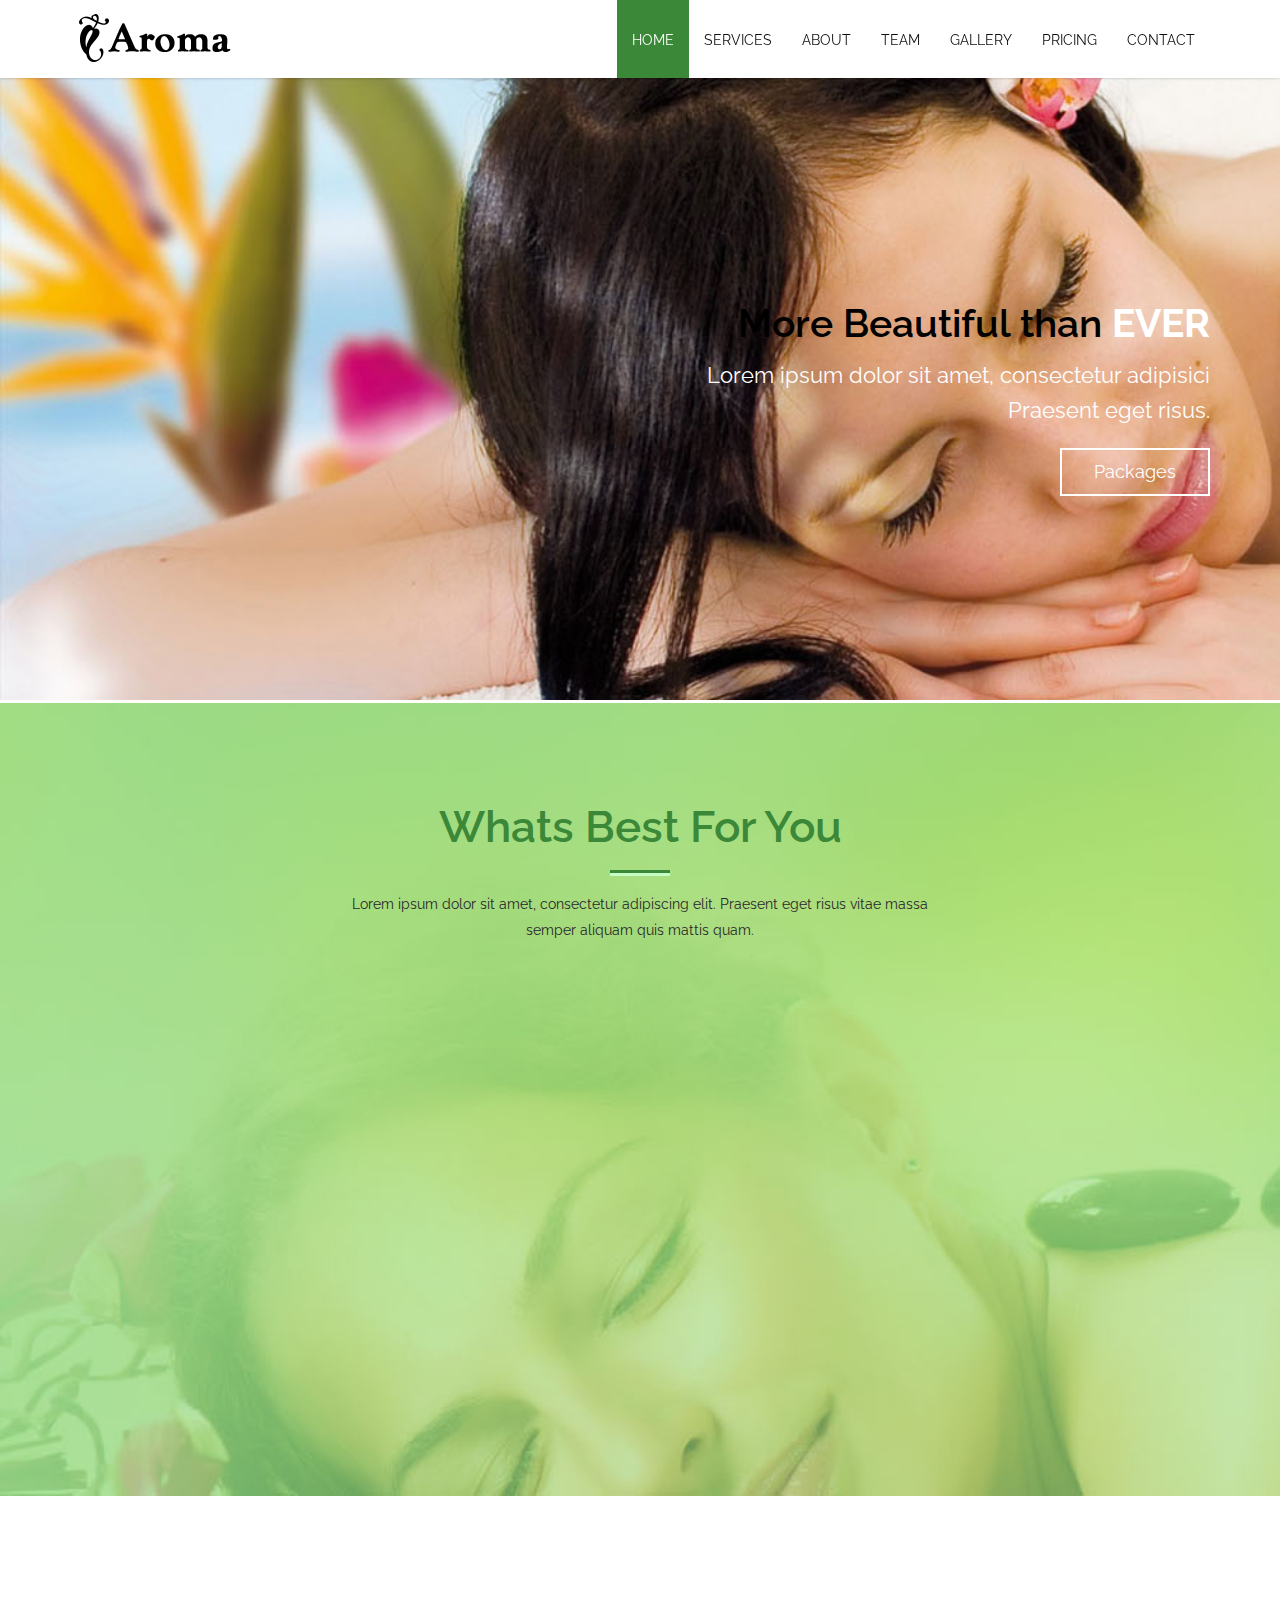
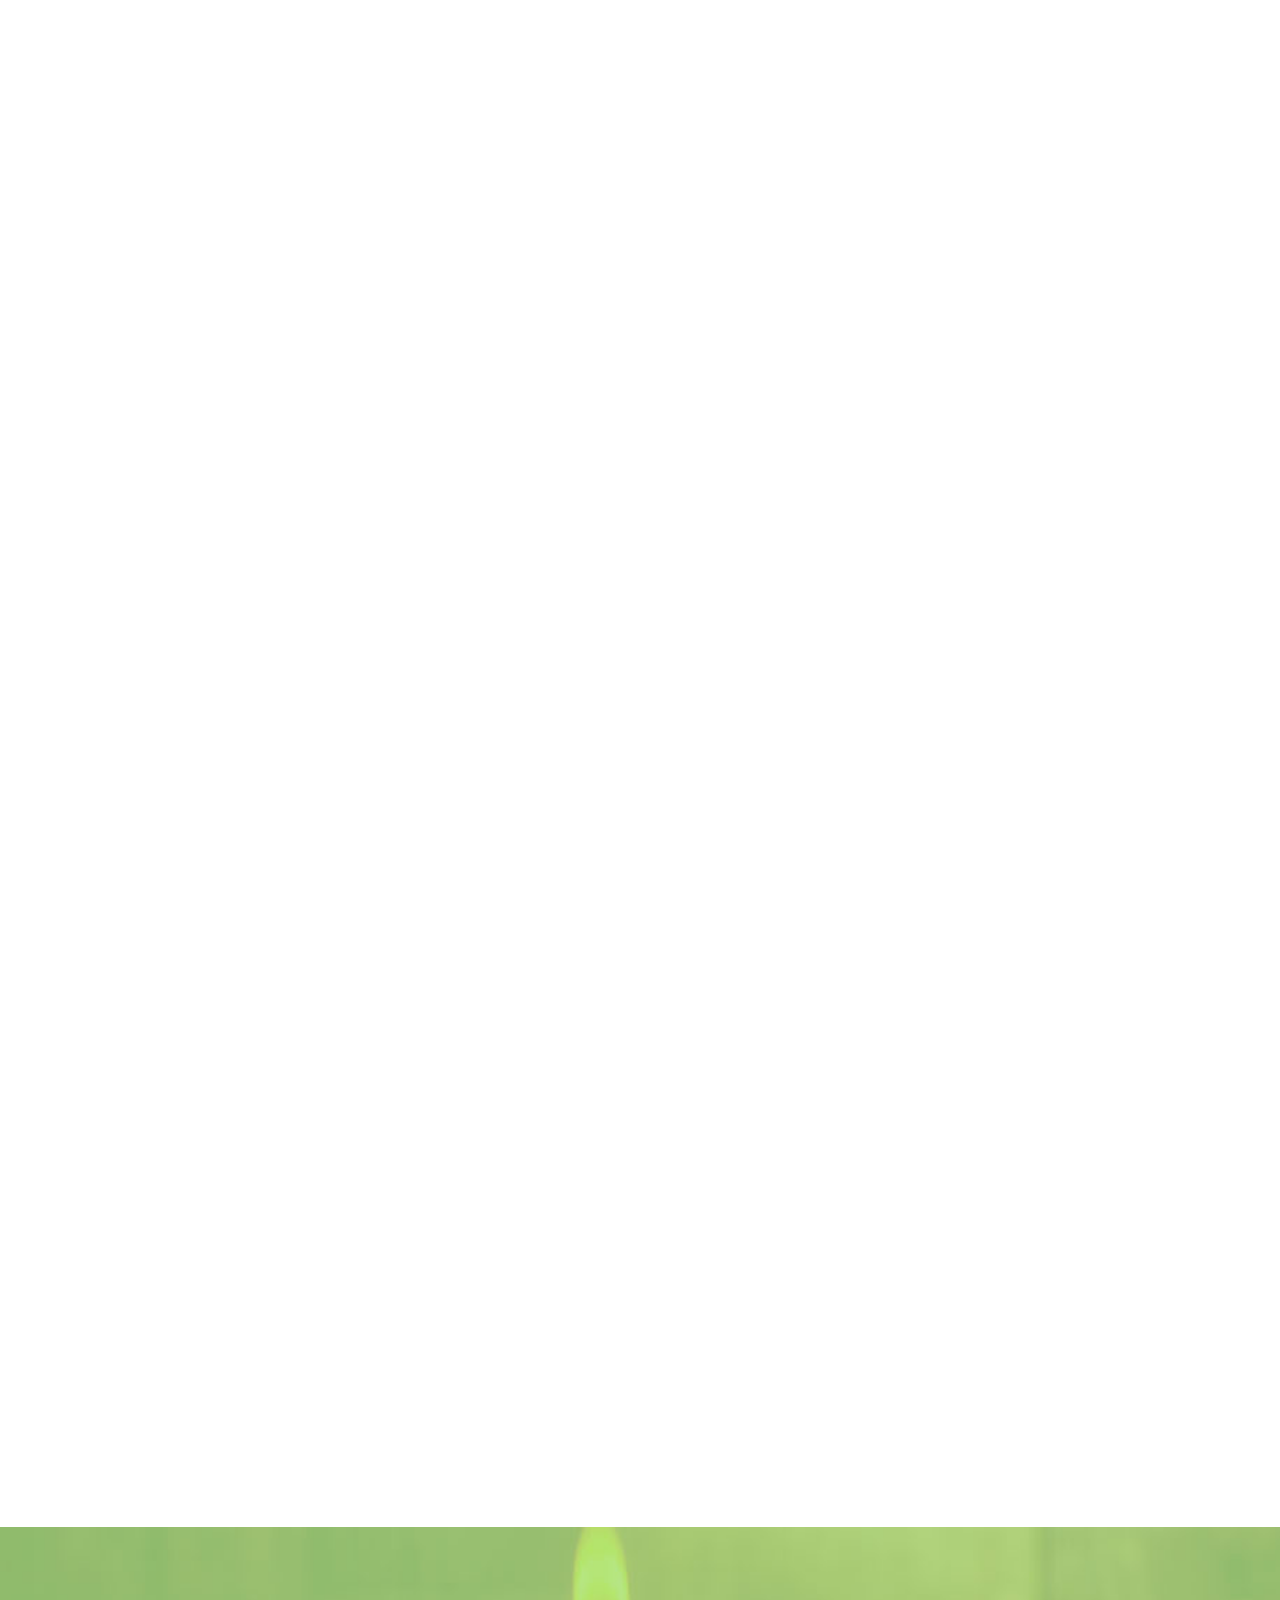
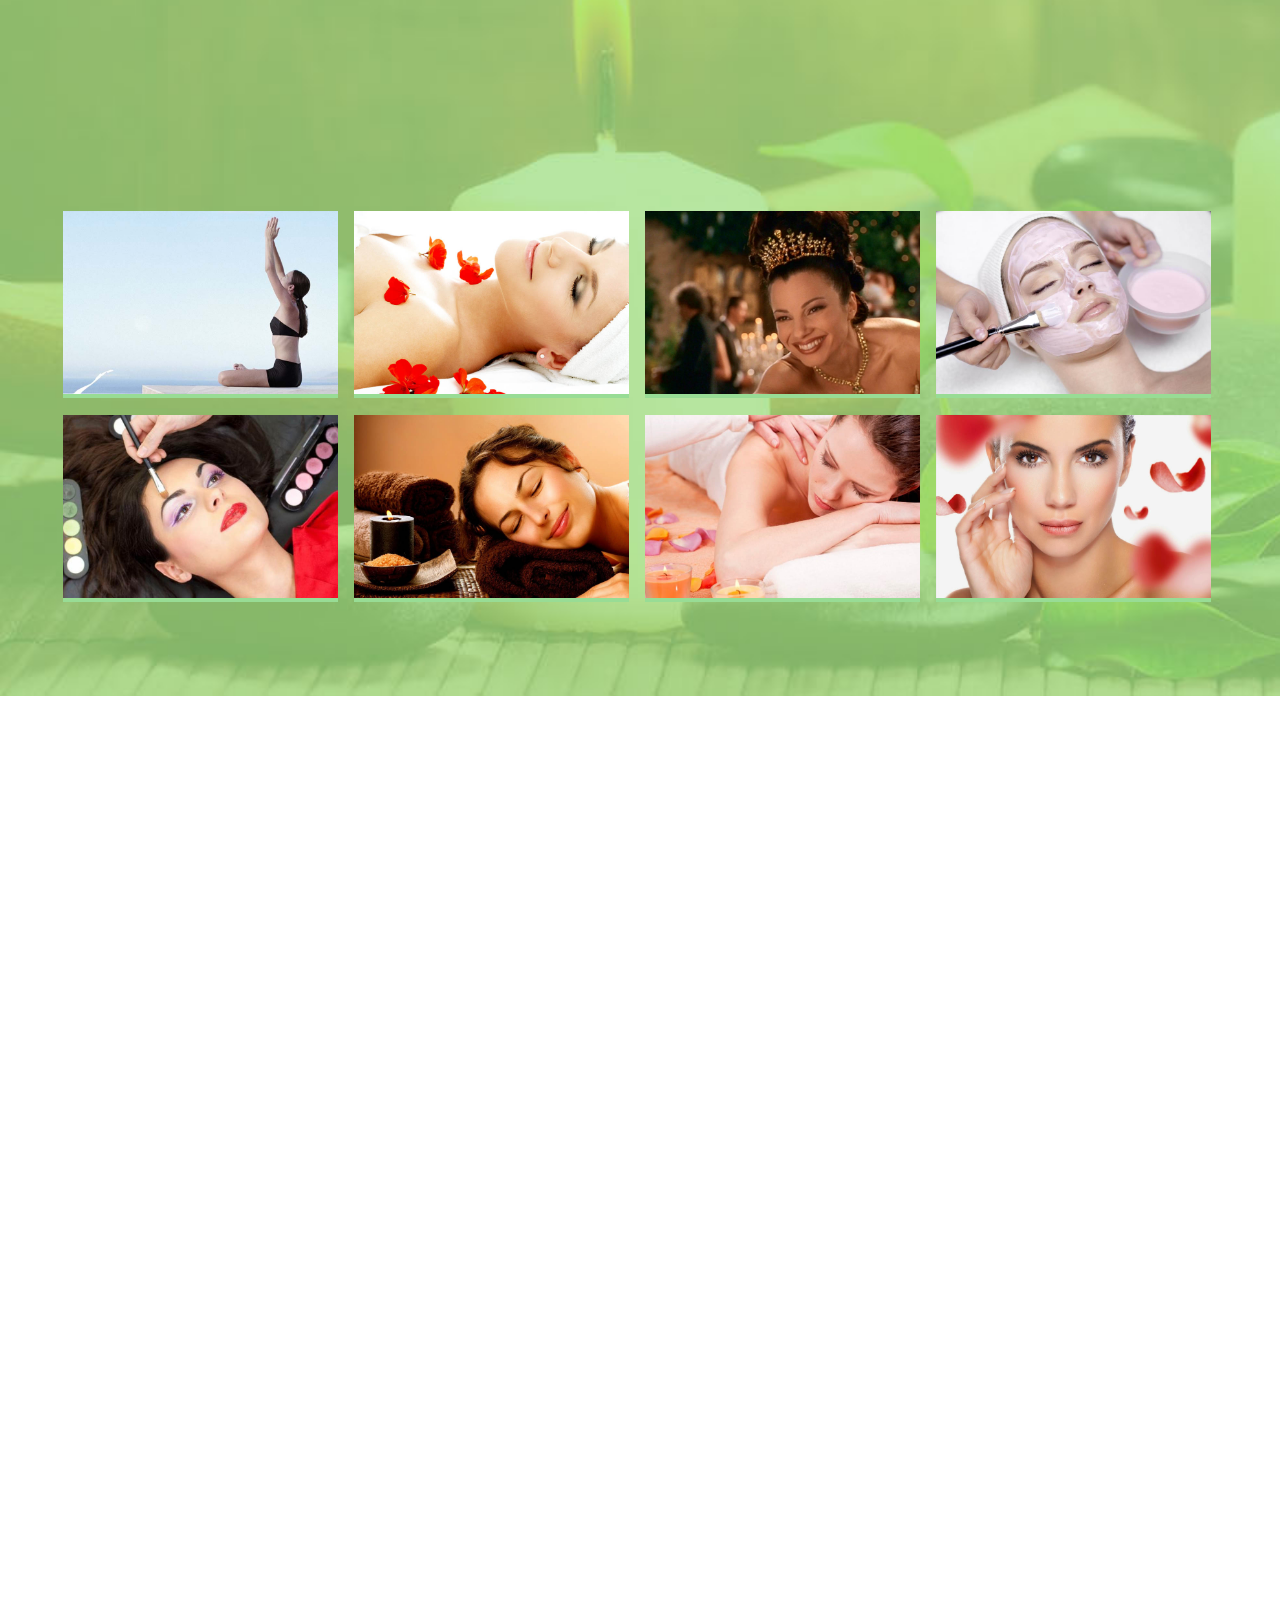
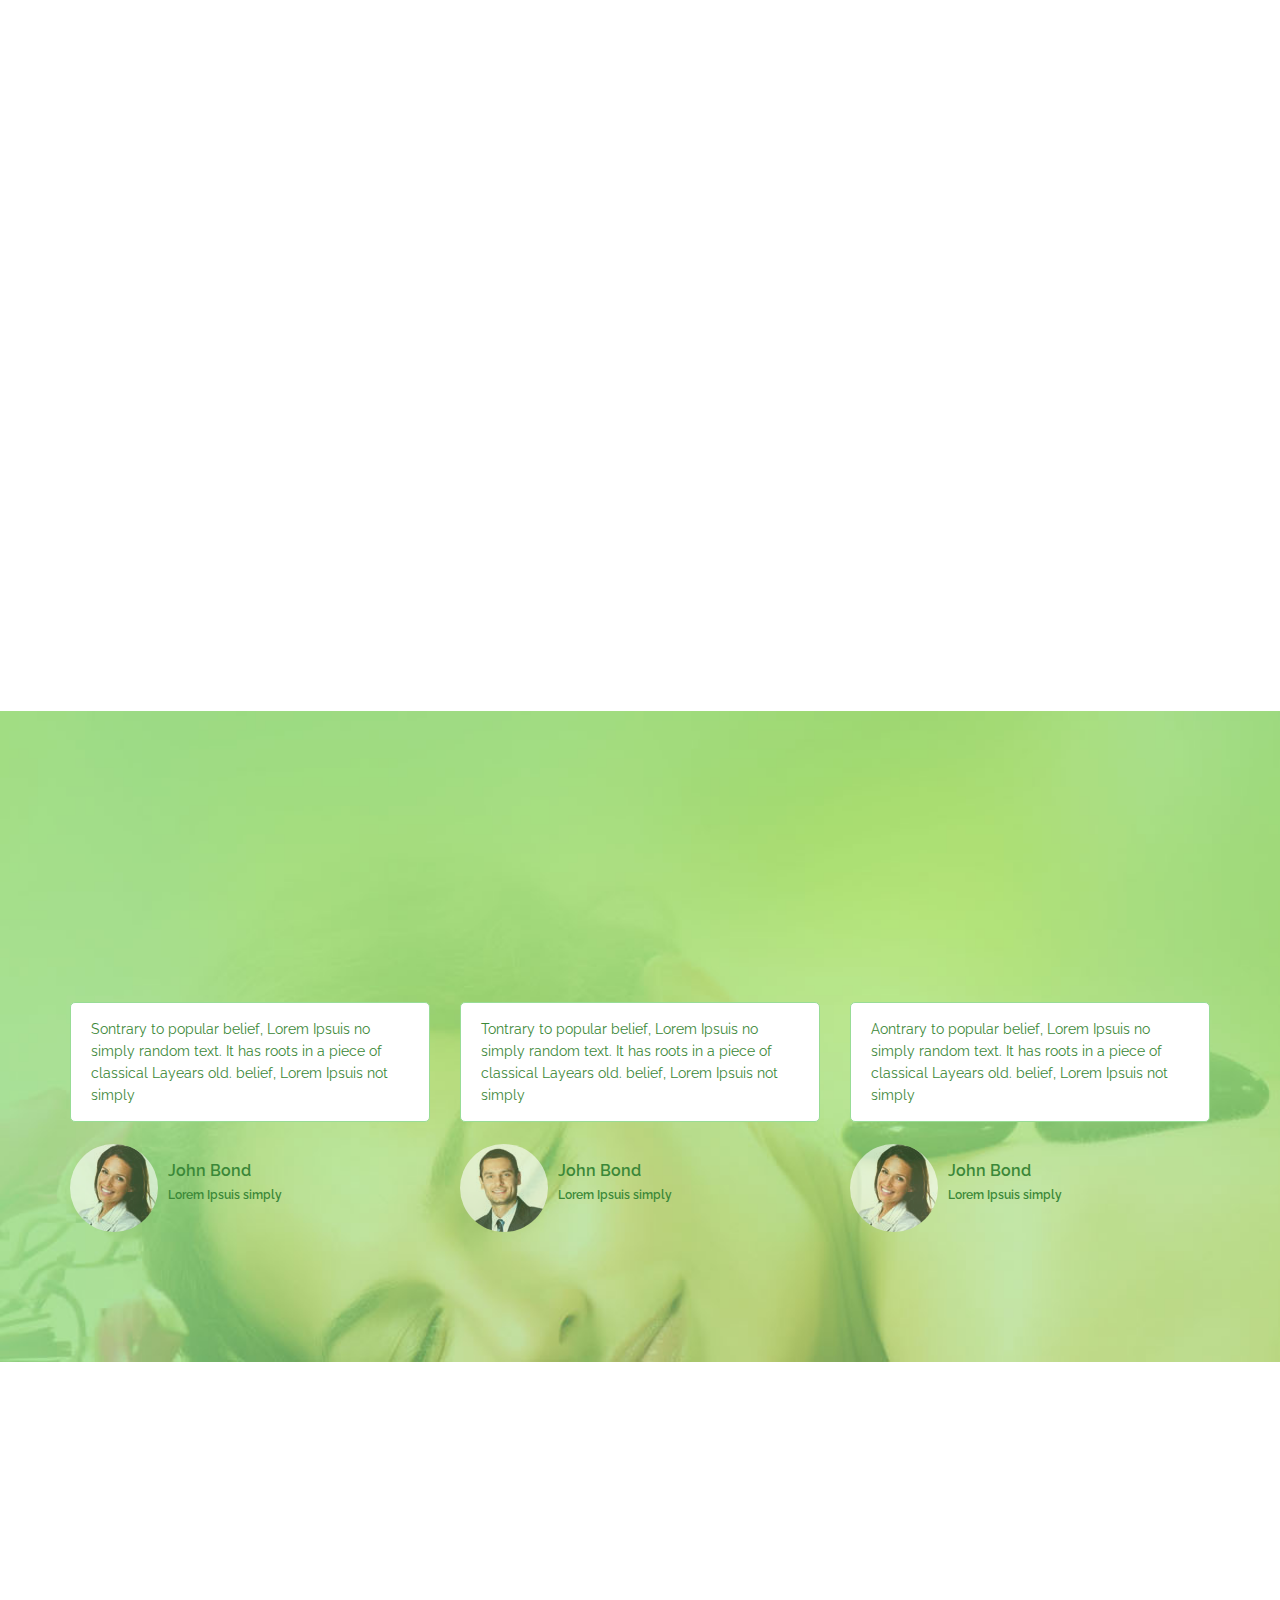
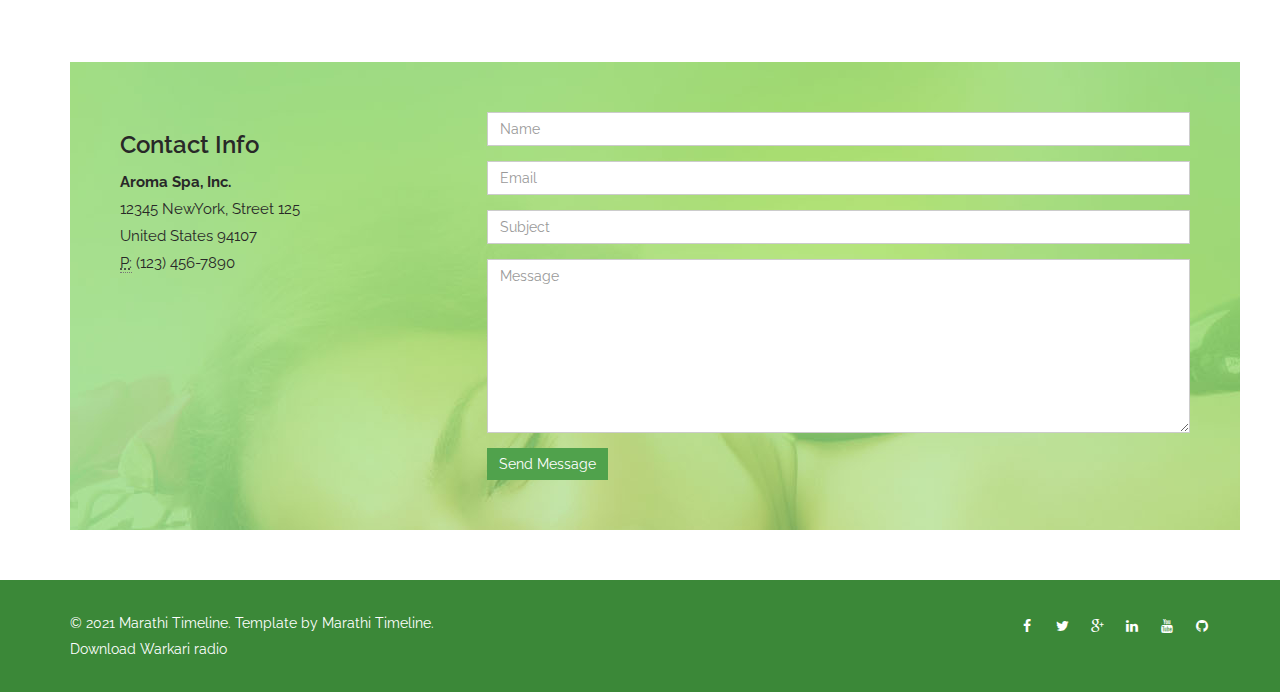
<file: aroma/index.html>
<!DOCTYPE html>
<html lang="en">
<head>
    <meta charset="utf-8">
    <meta name="viewport" content="width=device-width, initial-scale=1.0">
    <meta name="description" content="">
    <meta name="author" content="webthemez">
    <title>Aroma-Beauty-and-Spa-Responsive-Bootstrap-Template</title>
	<!-- core CSS -->
    <link href="css/bootstrap.min.css" rel="stylesheet">
    <link href="css/font-awesome.min.css" rel="stylesheet">
    <link href="css/animate.min.css" rel="stylesheet"> 
    <link href="css/prettyPhoto.css" rel="stylesheet">
    <link href="css/styles.css" rel="stylesheet"> 
    <!--[if lt IE 9]>
    <script src="js/html5shiv.js"></script>
    <script src="js/respond.min.js"></script>
    <![endif]-->       
    <link rel="shortcut icon" href="images/ico/favicon.ico"> 
</head> 

<body id="home">
    <header id="header">
        <nav id="main-nav" class="navbar navbar-default navbar-fixed-top" role="banner">
            <div class="container">
                <div class="navbar-header">
                    <button type="button" class="navbar-toggle" data-toggle="collapse" data-target=".navbar-collapse">
                        <span class="sr-only">Toggle navigation</span>
                        <span class="icon-bar"></span>
                        <span class="icon-bar"></span>
                        <span class="icon-bar"></span>
                    </button>
                    <a class="navbar-brand" href="index.html"><img src="images/logo.png" alt="logo"></a>
                </div>
				
                <div class="collapse navbar-collapse navbar-right">
                    <ul class="nav navbar-nav">
                        <li class="scroll active"><a href="#home">Home</a></li>  
                        <li class="scroll"><a href="#services">Services</a></li>
                        <li class="scroll"><a href="#about">About</a></li> 
                        <li class="scroll"><a href="#our-team">Team</a></li>
						<li class="scroll"><a href="#portfolio">Gallery</a></li>
                        <li class="scroll"><a href="#pricing">Pricing</a></li>
                        <li class="scroll"><a href="#contact-us">Contact</a></li>                        
                    </ul>
                </div>
            </div><!--/.container-->
        </nav><!--/nav-->
    </header><!--/header-->

    <section id="hero-banner">
             <div class="banner-inner">
                    <div class="container">
                        <div class="row">
                            <div class="col-sm-12"> 
                                    <h2>More Beautiful than <b>EVER</b></h2>
                                    <p>Lorem ipsum dolor sit amet, consectetur adipisici <br/> Praesent eget risus.</p>
                                    <a class="btn btn-primary btn-lg" href="#">Packages</a>
                                
                            </div>
                        </div>
                    </div>
                </div>
    </section><!--/#main-slider-->

 <section id="services" >
        <div class="container">

            <div class="section-header">
                <h2 class="section-title wow fadeInDown">Whats Best For You</h2>
                <p class="wow fadeInDown">Lorem ipsum dolor sit amet, consectetur adipiscing elit. Praesent eget risus vitae massa <br> semper aliquam quis mattis quam.</p>
            </div>

            <div class="row">
                <div class="features">
                    <div class="col-md-4 col-sm-6 wow fadeInUp" data-wow-duration="300ms" data-wow-delay="0ms">
                        <div class="media service-box">
                            <div class="pull-left">
                                <i class="fa fa-futbol-o"></i>
                            </div>
                            <div class="media-body">
                                <h4 class="media-heading">Aroma Therapy</h4>
                                <p>Backed by some of the biggest names in the industry, Firefox OS is an open platform that fosters greater</p>
                            </div>
                        </div>
                    </div><!--/.col-md-4-->

                    <div class="col-md-4 col-sm-6 wow fadeInUp" data-wow-duration="300ms" data-wow-delay="100ms">
                        <div class="media service-box">
                            <div class="pull-left">
                                <i class="fa fa-compass"></i>
                            </div>
                            <div class="media-body">
                                <h4 class="media-heading">Face Massage</h4>
                                <p>Backed by some of the biggest names in the industry, Firefox OS is an open platform that fosters greater</p>
                            </div>
                        </div>
                    </div><!--/.col-md-4-->

                    <div class="col-md-4 col-sm-6 wow fadeInUp" data-wow-duration="300ms" data-wow-delay="200ms">
                        <div class="media service-box">
                            <div class="pull-left">
                                <i class="fa fa-database"></i>
                            </div>
                            <div class="media-body">
                                <h4 class="media-heading">Manicure</h4>
                                <p>Morbi vitae tortor tempus, placerat leo et, suscipit lectus. Phasellus ut euismod massa, eu eleifend ipsum.</p>
                            </div>
                        </div>
                    </div><!--/.col-md-4-->
                
                    <div class="col-md-4 col-sm-6 wow fadeInUp" data-wow-duration="300ms" data-wow-delay="300ms">
                        <div class="media service-box">
                            <div class="pull-left">
                                <i class="fa fa-bar-chart"></i>
                            </div>
                            <div class="media-body">
                                <h4 class="media-heading">Body Spa</h4>
                                <p>Morbi vitae tortor tempus, placerat leo et, suscipit lectus. Phasellus ut euismod massa, eu eleifend ipsum.</p>
                            </div>
                        </div>
                    </div><!--/.col-md-4-->

                    <div class="col-md-4 col-sm-6 wow fadeInUp" data-wow-duration="300ms" data-wow-delay="400ms">
                        <div class="media service-box">
                            <div class="pull-left">
                                <i class="fa fa-paper-plane-o"></i>
                            </div>
                            <div class="media-body">
                                <h4 class="media-heading">Head Massage</h4>
                                <p>Morbi vitae tortor tempus, placerat leo et, suscipit lectus. Phasellus ut euismod massa, eu eleifend ipsum.</p>
                            </div>
                        </div>
                    </div><!--/.col-md-4-->

                    <div class="col-md-4 col-sm-6 wow fadeInUp" data-wow-duration="300ms" data-wow-delay="500ms">
                        <div class="media service-box">
                            <div class="pull-left">
                                <i class="fa fa-bullseye"></i>
                            </div>
                            <div class="media-body">
                                <h4 class="media-heading">Hair Spa</h4>
                                <p>Morbi vitae tortor tempus, placerat leo et, suscipit lectus. Phasellus ut euismod massa, eu eleifend ipsum.</p>
                            </div>
                        </div>
                    </div><!--/.col-md-4-->
                </div>
            </div><!--/.row-->    
        </div><!--/.container-->
    </section><!--/#services-->

  
 <section id="about">
        <div class="container">

            <div class="section-header">
                <h2 class="section-title wow fadeInDown">Who we are</h2>
                <p class="wow fadeInDown">Lorem ipsum dolor sit amet, consectetur adipiscing elit. Praesent eget risus vitae massa <br> semper aliquam quis mattis quam.</p>
            </div>

            <div class="row">
                <div class="col-sm-6 wow fadeInLeft">
                  <img class="img-responsive" src="images/about.png" alt="">
                </div>

                <div class="col-sm-6 wow fadeInRight">
                    <h3 class="column-title">Our Beauty Studio</h3>
                    <p>Lorem ipsum dolor sit amet, consectetur adipiscing elit. Praesent eget risus vitae massa semper aliquam quis mattis quam. Morbi vitae tortor tempus, placerat leo et, suscipit lectus. Phasellus ut euismod massa, eu eleifend ipsum.</p>
 <p>Lorem ipsum dolor sit amet, consectetur adipiscing elit. Praesent eget risus vitae massa semper aliquam quis mattis quam adipiscing elit. Praesent eget risus vitae massa.</p>
<ul class="listarrow">
<li><i class="fa fa-angle-double-right"></i>Aroma Therapy</li>
<li><i class="fa fa-angle-double-right"></i>Manicure</li>
<li><i class="fa fa-angle-double-right"></i>Massage</li>
<li><i class="fa fa-angle-double-right"></i>Body Spa</li> 
<li><i class="fa fa-angle-double-right"></i>Hair Spa</li>
</ul>
 

                </div>
            </div>
        </div>
    </section><!--/#about-->

     <section id="our-team">
        <div class="container">
            <div class="section-header">
                <h2 class="section-title wow fadeInDown">
OUR TEAM
</h2>
<p class="wow fadeInDown">Lorem ipsum dolor sit amet, consectetur adipiscing elit. Praesent eget risus vitae massa <br> semper aliquam quis mattis quam.</p> 
            </div>
			
			 	
            <div class="row text-center">
                <div class="col-md-3 col-sm-6 col-xs-12">
                    <div class="team-member wow fadeInUp" data-wow-duration="400ms" data-wow-delay="0ms">
                        <div class="team-img">
                            <img class="img-responsive" src="images/team/01.jpg" alt="">
                        </div>
                        <div class="team-info">
                            <h3>Micky Deo</h3>
                            <span>Founder</span> 
                        </div> 
                        <ul class="social-icons">
                            <li><a href="#"><i class="fa fa-facebook"></i></a></li>
                            <li><a href="#"><i class="fa fa-twitter"></i></a></li>
                            <li><a href="#"><i class="fa fa-google-plus"></i></a></li>
                            <li><a href="#"><i class="fa fa-linkedin"></i></a></li>
                        </ul>
                    </div>
                </div>
                <div class="col-md-3 col-sm-6 col-xs-12">
                    <div class="team-member wow fadeInUp" data-wow-duration="400ms" data-wow-delay="100ms">
                        <div class="team-img">
                            <img class="img-responsive" src="images/team/02.jpg" alt="">
                        </div>
                        <div class="team-info">
                            <h3>Mike Timobbs</h3>
                            <span>Sr. Dresser</span> 
                        </div> 
                        <ul class="social-icons">
                            <li><a href="#"><i class="fa fa-facebook"></i></a></li>
                            <li><a href="#"><i class="fa fa-twitter"></i></a></li>
                            <li><a href="#"><i class="fa fa-google-plus"></i></a></li>
                            <li><a href="#"><i class="fa fa-linkedin"></i></a></li>
                        </ul>
                    </div>
                </div>
                <div class="col-md-3 col-sm-6 col-xs-12">
                    <div class="team-member wow fadeInUp" data-wow-duration="400ms" data-wow-delay="200ms">
                        <div class="team-img">
                            <img class="img-responsive" src="images/team/03.jpg" alt="">
                        </div>
                        <div class="team-info">
                            <h3>Remo Silvaus</h3>
                            <span>Sr. Therapist</span> 
                        </div> 
                        <ul class="social-icons">
                            <li><a href="#"><i class="fa fa-facebook"></i></a></li>
                            <li><a href="#"><i class="fa fa-twitter"></i></a></li>
                            <li><a href="#"><i class="fa fa-google-plus"></i></a></li>
                            <li><a href="#"><i class="fa fa-linkedin"></i></a></li>
                        </ul>
                    </div>
                </div>
                <div class="col-md-3 col-sm-6 col-xs-12">
                    <div class="team-member wow fadeInUp" data-wow-duration="400ms" data-wow-delay="300ms">
                        <div class="team-img">
                            <img class="img-responsive" src="images/team/04.jpg" alt="">
                        </div>
                        <div class="team-info">
                            <h3>Niscal Deon</h3>
                            <span>Massager</span> 
                        </div> 
                        <ul class="social-icons">
                            <li><a href="#"><i class="fa fa-facebook"></i></a></li>
                            <li><a href="#"><i class="fa fa-twitter"></i></a></li>
                            <li><a href="#"><i class="fa fa-google-plus"></i></a></li>
                            <li><a href="#"><i class="fa fa-linkedin"></i></a></li>
                        </ul>
                    </div>
                </div>
            </div>

        </div>
    </section><!--/#our-team-->

  <section id="portfolio">
        <div class="container">
            <div class="section-header">
                <h2 class="section-title wow fadeInDown">Gallery</h2>
                <p class="wow fadeInDown">Lorem ipsum dolor sit amet, consectetur adipiscing elit. Praesent eget risus vitae massa <br> semper aliquam quis mattis quam.</p>
            </div>

            <div class="text-center">
                <ul class="portfolio-filter" style="display:none">
                    <li><a class="active" href="#" data-filter="*">All Works</a></li>
                    <li><a href="#" data-filter=".designing">Aroma</a></li>
                    <li><a href="#" data-filter=".mobile">Manicure</a></li>
                    <li><a href="#" data-filter=".development">Body Spa</a></li>
                </ul><!--/#portfolio-filter-->
            </div>

            <div class="portfolio-items">
                <div class="portfolio-item designing">
                    <div class="portfolio-item-inner">
                        <img class="img-responsive" src="images/portfolio/01.jpg" alt="">
                        <div class="portfolio-info"> 
                            <a class="preview" href="images/portfolio/01.jpg" rel="prettyPhoto"><i class="fa fa-eye"></i></a>
                        </div>
                    </div>
                </div><!--/.portfolio-item-->

                <div class="portfolio-item mobile development">
                    <div class="portfolio-item-inner">
                        <img class="img-responsive" src="images/portfolio/02.jpg" alt="">
                        <div class="portfolio-info"> 
                            <a class="preview" href="images/portfolio/02.jpg" rel="prettyPhoto"><i class="fa fa-eye"></i></a>
                        </div>
                    </div>
                </div><!--/.portfolio-item-->

                <div class="portfolio-item designing">
                    <div class="portfolio-item-inner">
                        <img class="img-responsive" src="images/portfolio/03.jpg" alt="">
                        <div class="portfolio-info"> 
                            <a class="preview" href="images/portfolio/03.jpg" rel="prettyPhoto"><i class="fa fa-eye"></i></a>
                        </div>
                    </div>
                </div><!--/.portfolio-item-->

                <div class="portfolio-item mobile">
                    <div class="portfolio-item-inner">
                        <img class="img-responsive" src="images/portfolio/04.jpg" alt="">
                        <div class="portfolio-info"> 
                            <a class="preview" href="images/portfolio/04.jpg" rel="prettyPhoto"><i class="fa fa-eye"></i></a>
                        </div>
                    </div>
                </div><!--/.portfolio-item-->

                <div class="portfolio-item designing development">
                    <div class="portfolio-item-inner">
                        <img class="img-responsive" src="images/portfolio/05.jpg" alt="">
                        <div class="portfolio-info"> 
                            <a class="preview" href="images/portfolio/05.jpg" rel="prettyPhoto"><i class="fa fa-eye"></i></a>
                        </div>
                    </div>
                </div><!--/.portfolio-item-->

                <div class="portfolio-item mobile">
                    <div class="portfolio-item-inner">
                        <img class="img-responsive" src="images/portfolio/06.jpg" alt="">
                        <div class="portfolio-info"> 
                            <a class="preview" href="images/portfolio/06.jpg" rel="prettyPhoto"><i class="fa fa-eye"></i></a>
                        </div>
                    </div>
                </div><!--/.portfolio-item-->

                <div class="portfolio-item designing development">
                    <div class="portfolio-item-inner">
                        <img class="img-responsive" src="images/portfolio/07.jpg" alt="">
                        <div class="portfolio-info"> 
                            <a class="preview" href="images/portfolio/07.jpg" rel="prettyPhoto"><i class="fa fa-eye"></i></a>
                        </div>
                    </div>
                </div><!--/.portfolio-item-->

                <div class="portfolio-item mobile">
                    <div class="portfolio-item-inner">
                        <img class="img-responsive" src="images/portfolio/08.jpg" alt="">
                        <div class="portfolio-info"> 
                            <a class="preview" href="images/portfolio/08.jpg" rel="prettyPhoto"><i class="fa fa-eye"></i></a>
                        </div>
                    </div>
                </div><!--/.portfolio-item-->
            </div>
        </div><!--/.container-->
    </section><!--/#portfolio-->

    <section id="pricing">
        <div class="container">
            <div class="section-header">
                <h2 class="section-title wow fadeInDown">Pricing</h2>
                <p class="wow fadeInDown">Lorem ipsum dolor sit amet, consectetur adipiscing elit. Praesent eget risus vitae massa <br> semper aliquam quis mattis quam.</p>
            </div>

            <div class="row">
                <div class="col-md-3 col-sm-6 col-xs-12">
                    <div class="wow zoomIn" data-wow-duration="400ms" data-wow-delay="0ms">
                        <ul class="pricing">
                            <li class="plan-header">
                                <div class="price-duration">
                                    <span class="price">
                                        $45
                                    </span>
                                    <span class="duration">
                                        per month
                                    </span>
                                </div>

                                <div class="plan-name">
                                    Basic
                                </div>
                            </li>
                            <li><strong>1</strong> DOMAIN</li>
                            <li><strong>100GB</strong> DISK SPACE</li>
                            <li><strong>UNLIMITED</strong> BANDWIDTH</li>
                            <li>SHARED SSL CERTIFICATE</li>
                            <li><strong>10</strong> EMAIL ADDRESS</li>
                            <li><strong>24/7</strong> SUPPORT</li>
                            <li class="plan-purchase"><a class="btn btn-primary" href="#">Get It Now!</a></li>
                        </ul>
                    </div>
                </div>
                <div class="col-md-3 col-sm-6 col-xs-12">
                    <div class="wow zoomIn" data-wow-duration="400ms" data-wow-delay="200ms">
                        <ul class="pricing featured">
                            <li class="plan-header">
                                <div class="price-duration">
                                    <span class="price">
                                        $85
                                    </span>
                                    <span class="duration">
                                        per month
                                    </span>
                                </div>

                                <div class="plan-name">
                                    Bronze
                                </div>
                            </li>
                            <li><strong>5</strong> DOMAIN</li>
                            <li><strong>500GB</strong> DISK SPACE</li>
                            <li><strong>UNLIMITED</strong> BANDWIDTH</li>
                            <li>SHARED SSL CERTIFICATE</li>
                            <li><strong>30</strong> EMAIL ADDRESS</li>
                            <li><strong>24/7</strong> SUPPORT</li>
                            <li class="plan-purchase"><a class="btn btn-primary" href="#">Get It Now!</a></li>
                        </ul>
                    </div>
                </div>
                <div class="col-md-3 col-sm-6 col-xs-12">
                    <div class="wow zoomIn" data-wow-duration="400ms" data-wow-delay="400ms">
                        <ul class="pricing">
                            <li class="plan-header">
                                <div class="price-duration">
                                    <span class="price">
                                        $125
                                    </span>
                                    <span class="duration">
                                        per month
                                    </span>
                                </div>

                                <div class="plan-name">
                                    Silver
                                </div>
                            </li>
                            <li><strong>10</strong> DOMAIN</li>
                            <li><strong>2GB</strong> DISK SPACE</li>
                            <li><strong>UNLIMITED</strong> BANDWIDTH</li>
                            <li>SHARED SSL CERTIFICATE</li>
                            <li><strong>50</strong> EMAIL ADDRESS</li>
                            <li><strong>24/7</strong> SUPPORT</li>
                            <li class="plan-purchase"><a class="btn btn-primary" href="#">Get It Now!</a></li>
                        </ul>
                    </div>
                </div>
                <div class="col-md-3 col-sm-6 col-xs-12">
                    <div class="wow zoomIn" data-wow-duration="400ms" data-wow-delay="600ms">
                        <ul class="pricing">
                            <li class="plan-header">
                                <div class="price-duration">
                                    <span class="price">
                                        $185
                                    </span>
                                    <span class="duration">
                                        per month
                                    </span>
                                </div>

                                <div class="plan-name">
                                    Gold
                                </div>
                            </li>
                            <li><strong>15</strong> DOMAIN</li>
                            <li><strong>10GB</strong> DISK SPACE</li>
                            <li><strong>UNLIMITED</strong> BANDWIDTH</li>
                            <li>SHARED SSL CERTIFICATE</li>
                            <li><strong>100</strong> EMAIL ADDRESS</li>
                            <li><strong>24/7</strong> SUPPORT</li>
                            <li class="plan-purchase"><a class="btn btn-primary" href="#">Get It Now!</a></li>
                        </ul>
                    </div>
                </div>
            </div>
        </div>
    </section><!--/#pricing-->
   
   

    <section id="business-stats">
        <div class="container">
            <div class="section-header">
                <h2 class="section-title wow fadeInDown">Healty Report</h2>
                <p class="wow fadeInDown">Lorem ipsum dolor sit amet, consectetur adipiscing elit. Praesent eget risus vitae massa <br> semper aliquam quis mattis quam.</p>
            </div>

            <div class="row text-center">
                <div class="col-md-3 col-sm-6 col-xs-12">
                    <div class="wow fadeInUp" data-wow-duration="400ms" data-wow-delay="0ms">
                        <div class="business-stats" data-digit="6850" data-duration="1000"></div>
                        <strong>Clients</strong>
                    </div>
                </div>
                <div class="col-md-3 col-sm-6 col-xs-12">
                    <div class="wow fadeInUp" data-wow-duration="400ms" data-wow-delay="100ms">
                        <div class="business-stats" data-digit="1465" data-duration="1000"></div>
                        <strong>Trainer</strong>
                    </div>
                </div>
                <div class="col-md-3 col-sm-6 col-xs-12">
                    <div class="wow fadeInUp" data-wow-duration="400ms" data-wow-delay="200ms">
                        <div class="business-stats" data-digit="4325" data-duration="1000"></div>
                        <strong>Programs</strong>
                    </div>
                </div>
                <div class="col-md-3 col-sm-6 col-xs-12">
                    <div class="wow fadeInUp" data-wow-duration="400ms" data-wow-delay="300ms">
                        <div class="business-stats" data-digit="2568" data-duration="1000"></div>
                        <strong>Successes</strong>
                    </div>
                </div>
            </div>
        </div>
    </section><!--/#business-stats-->

  
    <section class="testimonial-area" id="testimonial">
			<div class="container">
				<div class="section-header">
                <h2 class="section-title wow fadeInDown">Testimonial</h2>
                <p class="wow fadeInDown">Lorem ipsum dolor sit amet, consectetur adipiscing elit. Praesent eget risus vitae massa <br> semper aliquam quis mattis quam.</p>
            </div>
				<div class="row">
					<div class="col-md-4">
						<div class="single-testimonial animate_fade_in" style="opacity: 1; right: 0px;">
							<div class="row">
								<div class="col-xs-12">
									<blockquote>Sontrary to popular belief, Lorem Ipsuis no simply random text. It has roots in a piece of classical Layears old. belief, Lorem Ipsuis not simply</blockquote>
								</div>
							</div>
							<div class="row">
								<div class="col-xs-3">
									<img src="images/pic1.jpg" alt="client">
								</div>
								<div class="col-xs-9 half-gutter">
									<h5>John Bond</h5>
									<h6>Lorem Ipsuis simply</h6>
								</div>
							</div>
						</div>
					</div>
					<div class="col-md-4">
						<div class="single-testimonial animate_fade_in" style="opacity: 1; right: 0px;">
							<div class="row">
								<div class="col-xs-12">
									<blockquote>Tontrary to popular belief, Lorem Ipsuis no simply random text. It has roots in a piece of classical Layears old. belief, Lorem Ipsuis not simply</blockquote>
								</div>
							</div>
							<div class="row">
								<div class="col-xs-3">
									<img src="images/pic2.jpg" alt="client">
								</div>
								<div class="col-xs-9 half-gutter">
									<h5>John Bond</h5>
									<h6>Lorem Ipsuis simply</h6>
								</div>
							</div>
						</div>
					</div>
					<div class="col-md-4">
						<div class="single-testimonial animate_fade_in" style="opacity: 1; right: 0px;">
							<div class="row">
								<div class="col-xs-12">
									<blockquote>Aontrary to popular belief, Lorem Ipsuis no simply random text. It has roots in a piece of classical Layears old. belief, Lorem Ipsuis not simply</blockquote>
								</div>
							</div>
							<div class="row">
								<div class="col-xs-3">
									<img src="images/pic1.jpg" alt="client">
								</div>
								<div class="col-xs-9 half-gutter">
									<h5>John Bond</h5>
									<h6>Lorem Ipsuis simply</h6>
								</div>
							</div>
						</div>
					</div>
				</div>
			</div>
		</section>
    <section id="contact-us">
        <div class="container">
            <div class="section-header">
                <h2 class="section-title wow fadeInDown">Contact Us</h2>
                <p class="wow fadeInDown">Lorem ipsum dolor sit amet, consectetur adipiscing elit. Praesent eget risus vitae massa <br> semper aliquam quis mattis quam.</p>
            </div>
        </div>
    </section><!--/#contact-us-->


    <section id="contact">
        
        <div class="container">
            <div class="container contact-info">
                <div class="row">
				  <div class="col-sm-4 col-md-4">
                        <div class="contact-form">
                            <h3>Contact Info</h3>

                            <address>
                              <strong>Aroma Spa, Inc.</strong><br>
                              12345 NewYork, Street 125<br>
                              United States 94107<br>
                              <abbr title="Phone">P:</abbr> (123) 456-7890
                            </address>
					</div></div>
                    <div class="col-sm-8 col-md-8">
                        <div class="contact-form">
                       
                            <form id="main-contact-form" name="contact-form" method="post" action="#">
                                <div class="form-group">
                                    <input type="text" name="name" class="form-control" placeholder="Name" required>
                                </div>
                                <div class="form-group">
                                    <input type="email" name="email" class="form-control" placeholder="Email" required>
                                </div>
                                <div class="form-group">
                                    <input type="text" name="subject" class="form-control" placeholder="Subject" required>
                                </div>
                                <div class="form-group">
                                    <textarea name="message" class="form-control" rows="8" placeholder="Message" required></textarea>
                                </div>
                                <button type="submit" class="btn btn-primary">Send Message</button>
                            </form>
                        </div>
                    </div>
                </div>
            </div>
        </div>   
   </section><!--/#bottom-->

    <footer id="footer">
        <div class="container">
            <div class="row">
                <div class="col-sm-6">
                    &copy; 2021 Marathi Timeline. Template by <a target="_blank" href="http://marathitimeline.com/" title="Free Bootstrap Themes">Marathi Timeline</a>.<br/> Download <a href="https://play.google.com/store/apps/details?id=com.vitthal.warkari&hl=en_IN&gl=US" title="Warkari Radio" target="_blank">Warkari radio</a> 
                </div>
                <div class="col-sm-6">
                    <ul class="social-icons">
                        <li><a href="#"><i class="fa fa-facebook"></i></a></li>
                        <li><a href="#"><i class="fa fa-twitter"></i></a></li>
                        <li><a href="#"><i class="fa fa-google-plus"></i></a></li>
                        <li><a href="#"><i class="fa fa-linkedin"></i></a></li> 
                        <li><a href="#"><i class="fa fa-youtube"></i></a></li>
                        <li><a href="#"><i class="fa fa-github"></i></a></li>
                    </ul>
                </div>
            </div>
        </div>
    </footer><!--/#footer-->

    <script src="js/jquery.js"></script>
    <script src="js/bootstrap.min.js"></script> 
    <script src="js/mousescroll.js"></script>
    <script src="js/smoothscroll.js"></script>
    <script src="js/jquery.prettyPhoto.js"></script>
    <script src="js/jquery.isotope.min.js"></script>
    <script src="js/jquery.inview.min.js"></script>
    <script src="js/wow.min.js"></script>
    <script src="js/custom-scripts.js"></script>
</body>
</html>
</file>
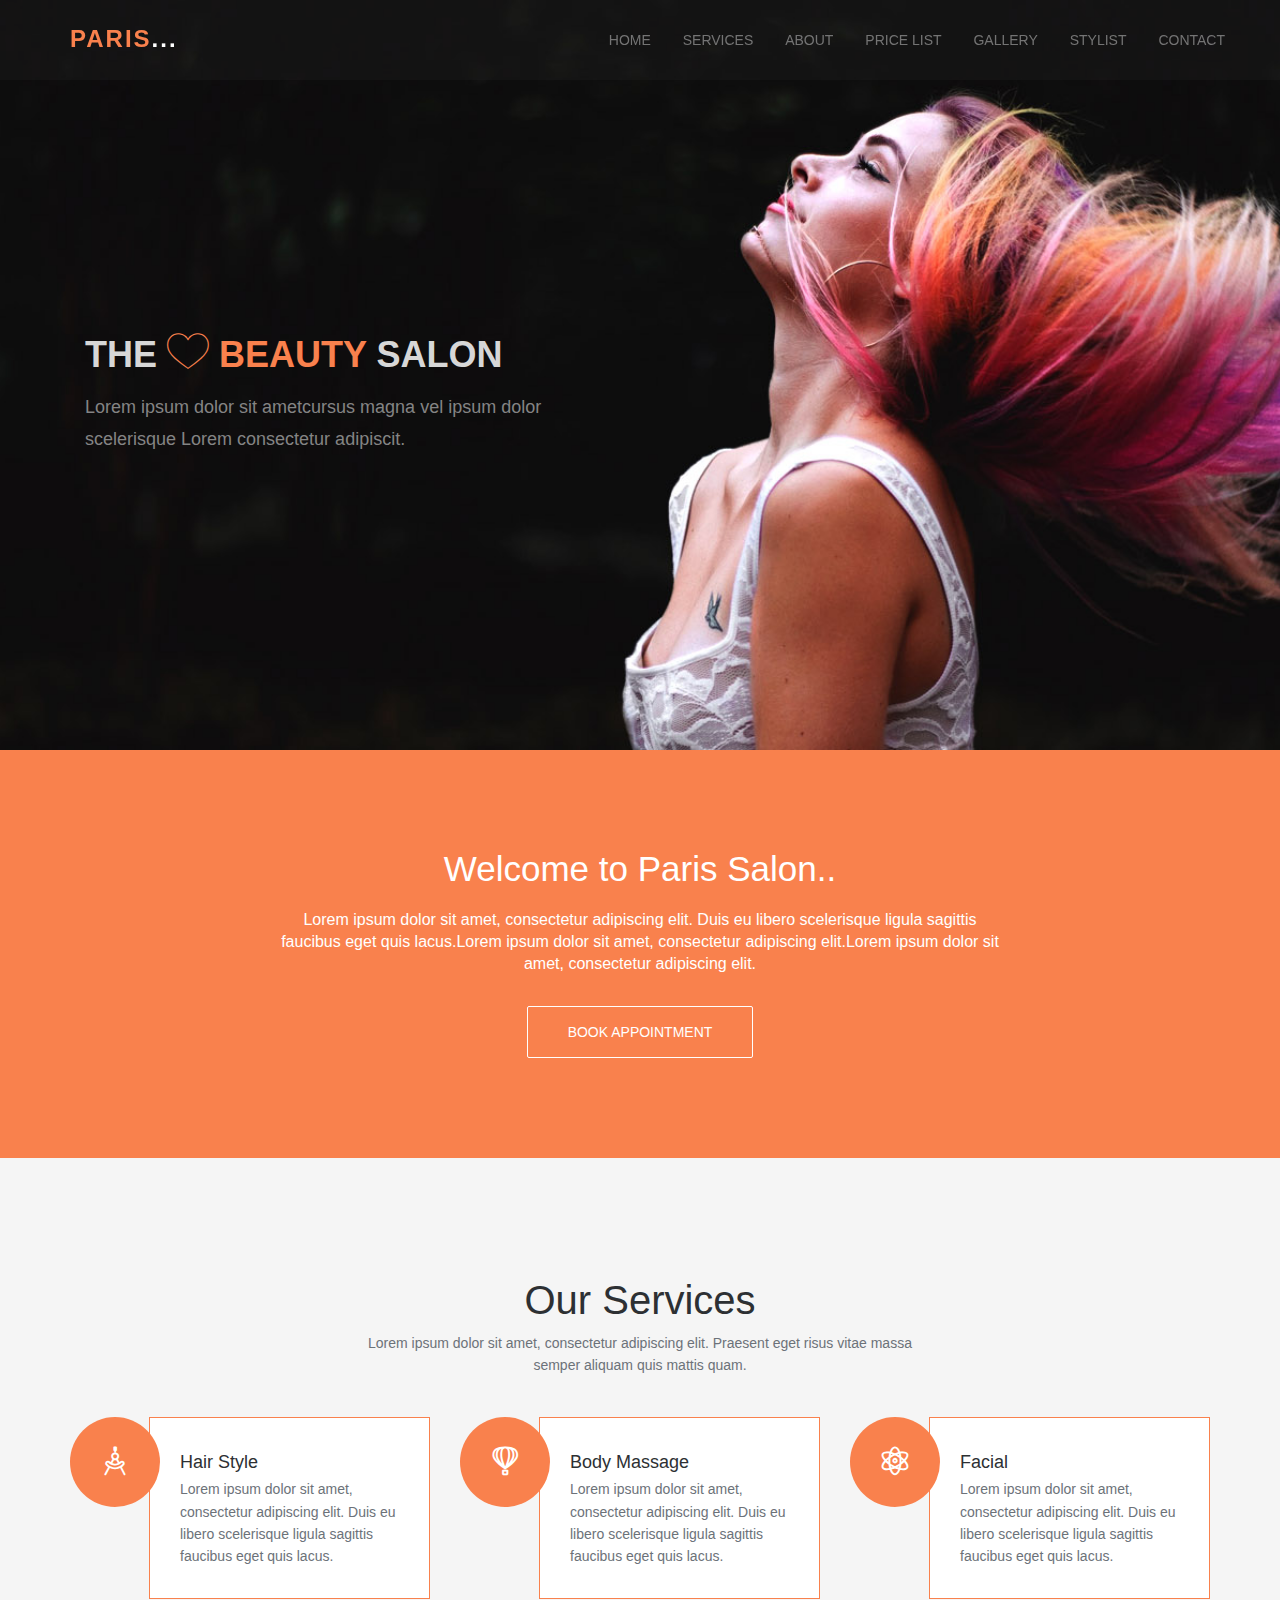
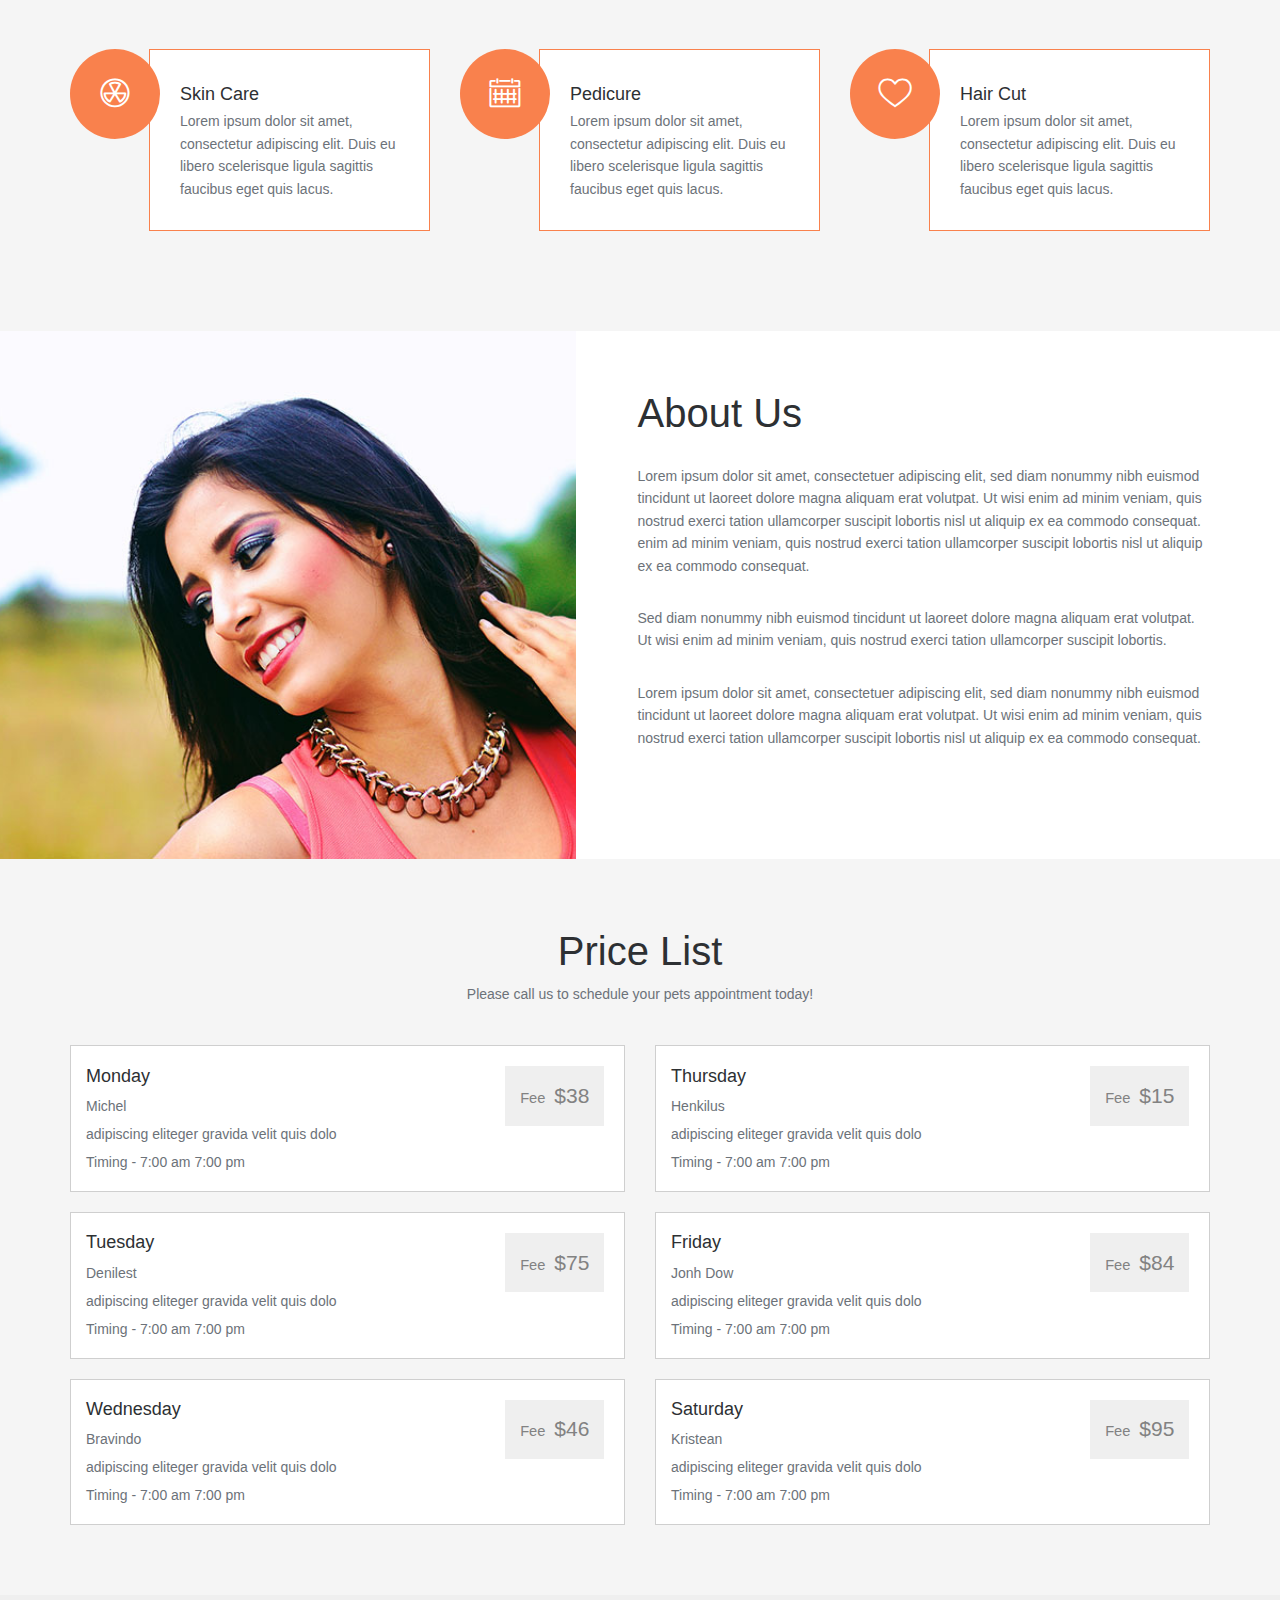
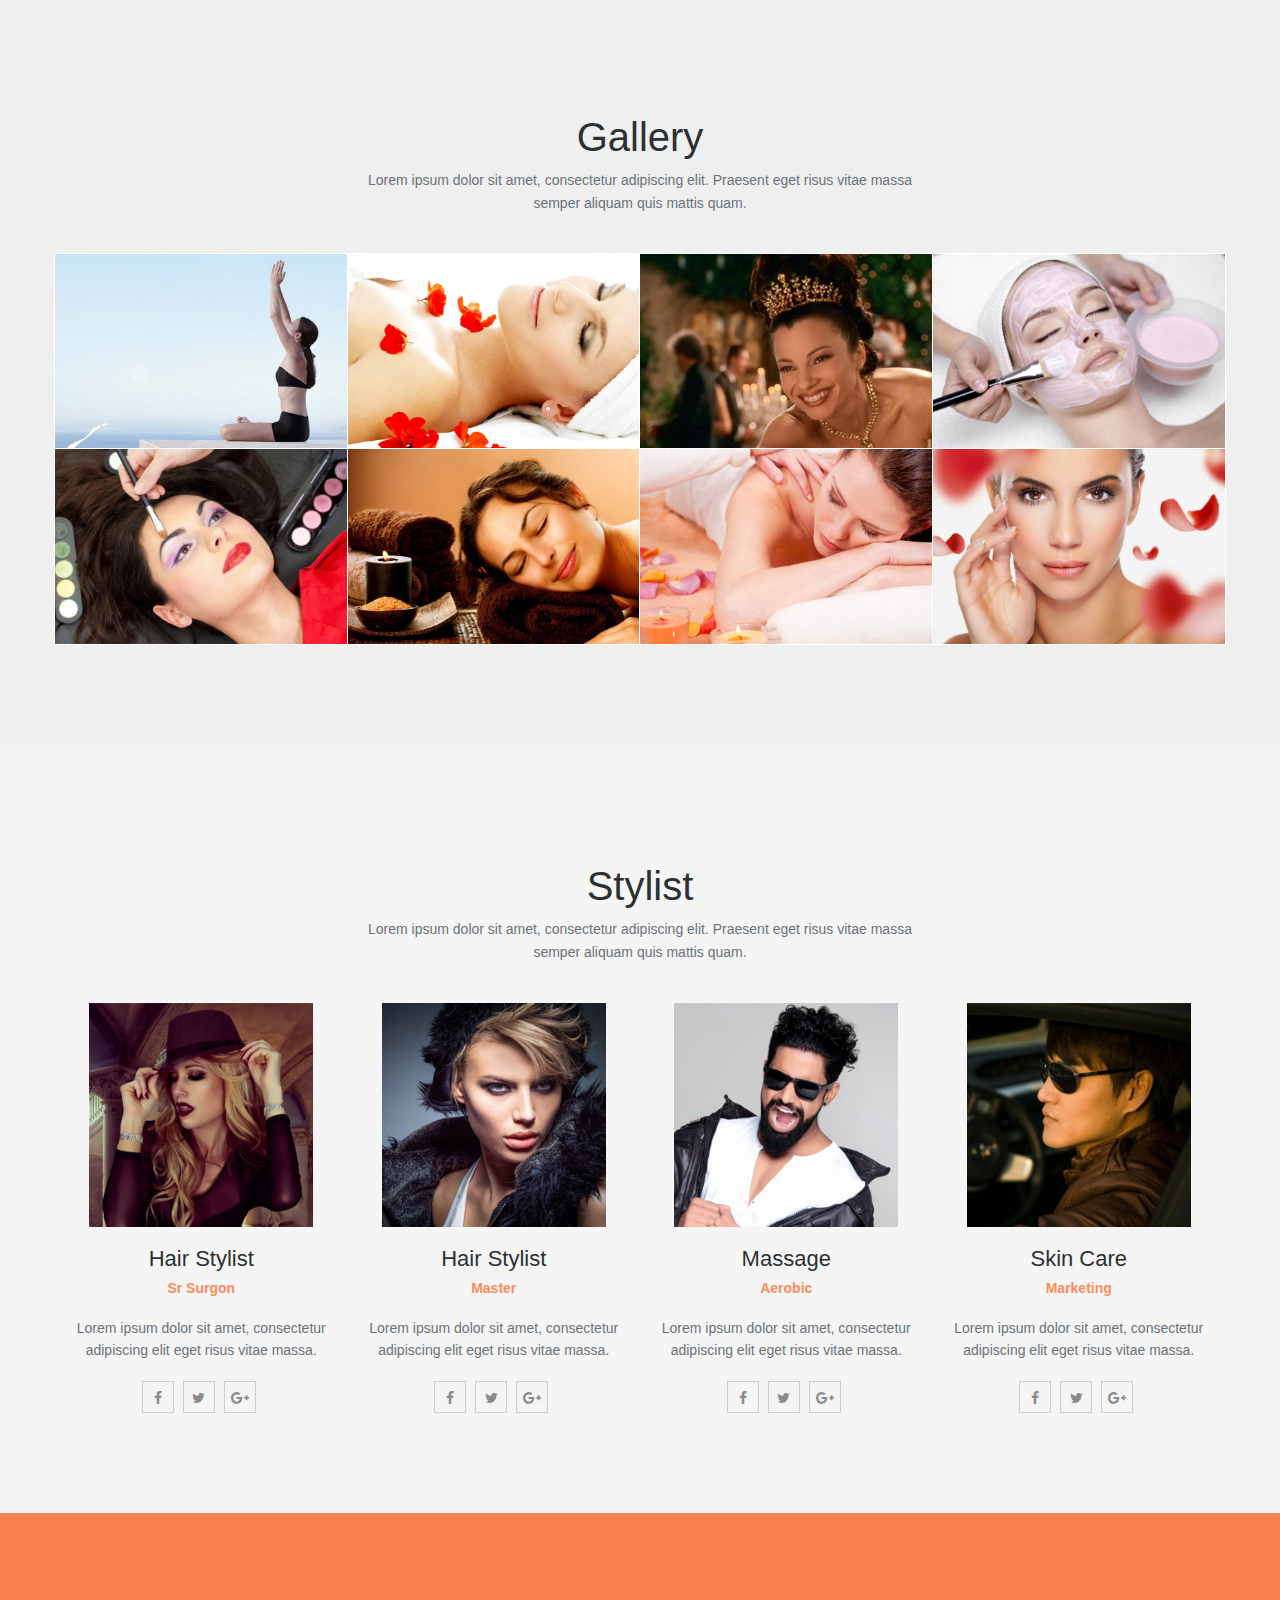
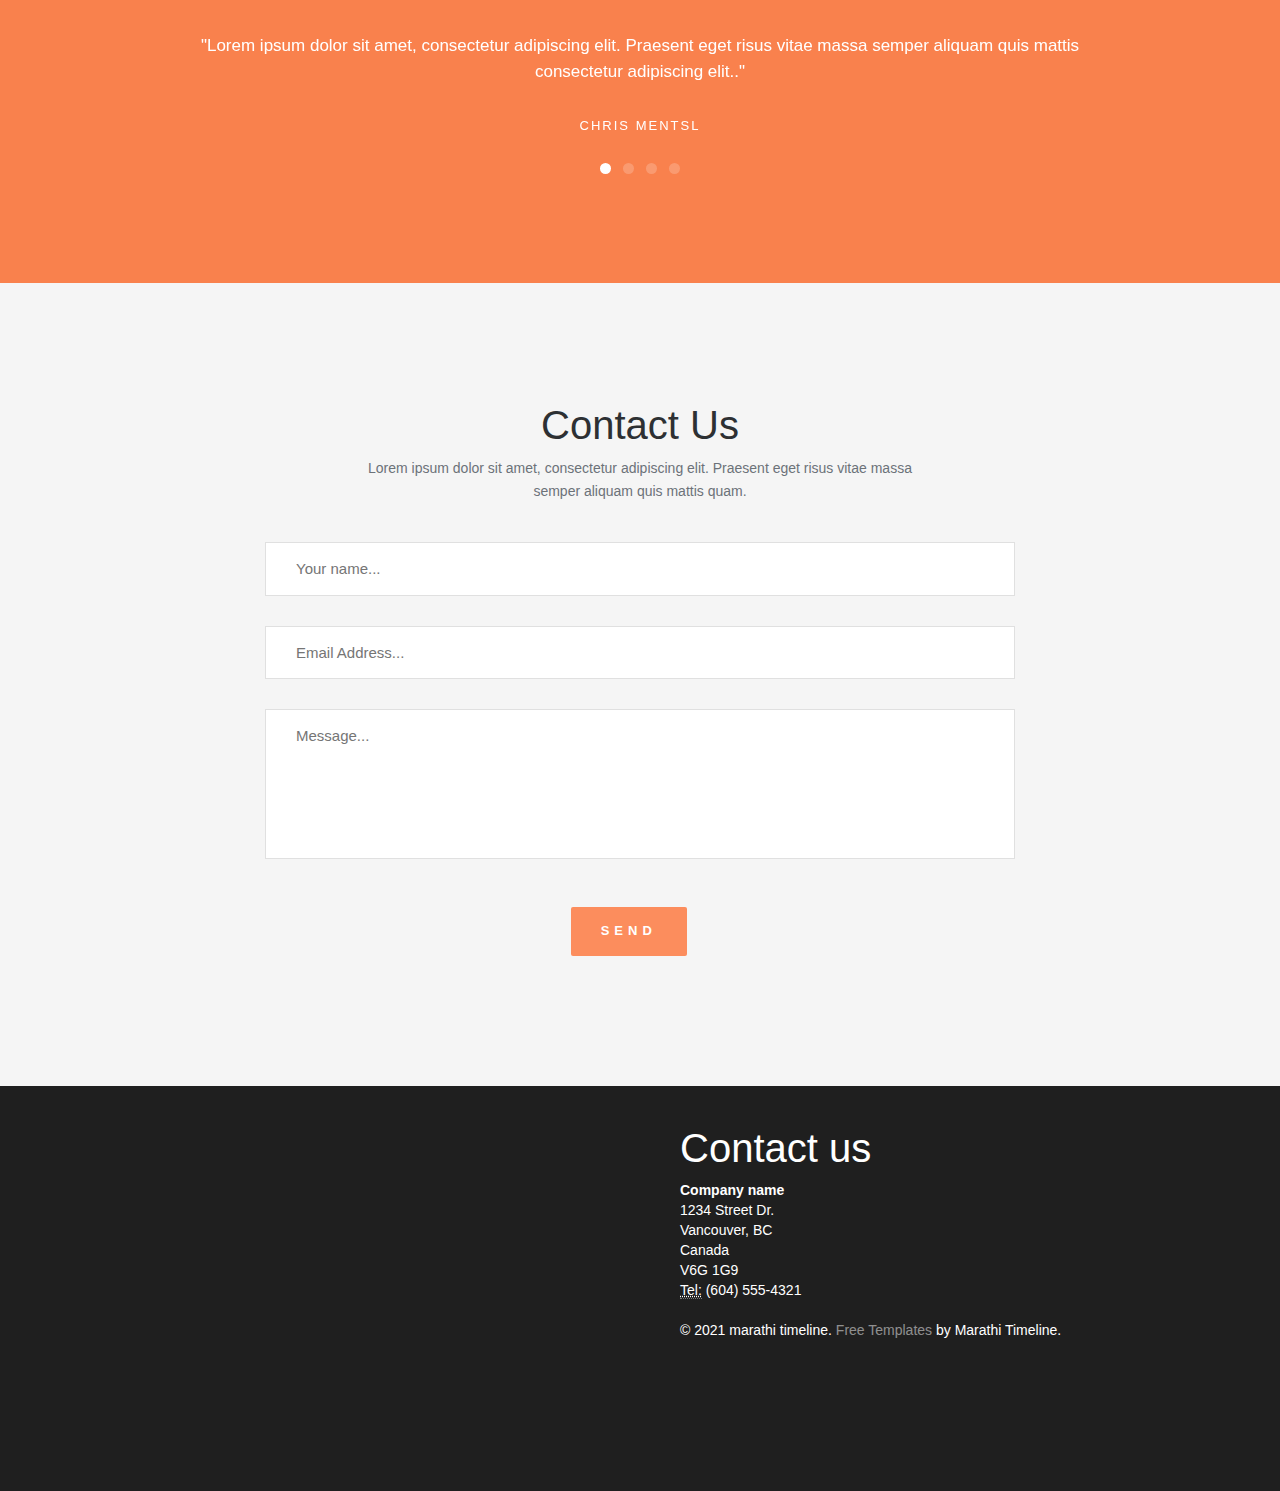
<file: paris/index.html>
<!doctype html>
<!--[if lt IE 7]>      <html class="no-js lt-ie9 lt-ie8 lt-ie7" lang=""> <![endif]-->
<!--[if IE 7]>         <html class="no-js lt-ie9 lt-ie8" lang=""> <![endif]-->
<!--[if IE 8]>         <html class="no-js lt-ie9" lang=""> <![endif]-->
<!--[if gt IE 8]><!-->
<html class="no-js" lang="">
<!--<![endif]-->

<head>
<meta charset="utf-8">
<meta name="description" content="">
<meta name="author" content="webthemez.com">
<meta name="viewport" content="width=device-width, initial-scale=1">
<title>Paris Hair Salon html5 bootstrap template</title>
<link rel="stylesheet" href="css/bootstrap.min.css">
<link rel="stylesheet" href="css/flexslider.css">
<link rel="stylesheet" href="css/jquery.fancybox.css">
<link rel="stylesheet" href="css/main.css">
<link rel="stylesheet" href="css/responsive.css">
<link rel="stylesheet" href="css/font-icon.css">
<link rel="stylesheet" href="css/animate.min.css">
<link rel="stylesheet" href="https://maxcdn.bootstrapcdn.com/font-awesome/4.4.0/css/font-awesome.min.css">
</head>

<body>
<!-- header section -->
<section class="banner" id="home" role="banner">
  <header id="header">
    <div class="header-content clearfix"> <span class="logo"><a href="index.html">Paris<span>...</span> </a></span>
      <nav class="navigation" role="navigation">
        <ul class="primary-nav">
          <li><a href="#home">Home</a></li>
          <li><a href="#services">Services</a></li>
          <li><a href="#section-profile">About</a></li>
          <li><a href="#package">Price List</a></li>
          <li><a href="#gallery">Gallery</a></li>
          <li><a href="#teams">Stylist</a></li>
          <li><a href="#contact">Contact</a></li>
        </ul>
      </nav>
      <a href="#" class="nav-toggle">Menu<span></span></a> </div>
  </header>
  <!-- banner text -->
  <div class="container">
    <div class="col-md-6 col-sm-12">
      <div class="banner-text text-center">
        <h1>The <span class="icon icon-heart"></span> <span>Beauty</span> Salon</h1>
        <p>Lorem ipsum dolor sit ametcursus magna vel ipsum dolor scelerisque
		Lorem consectetur adipiscit.<br/> </p></div>
      <!-- banner text --> 
    </div>
  </div>
</section>
<!-- header section --> 
<!-- intro section -->
<section id="intro" class="section intro">
  <div class="container">
    <div class="col-md-8 col-md-offset-2 text-center">
      <h3>Welcome to Paris Salon..</h3>
      <p>Lorem ipsum dolor sit amet, consectetur adipiscing elit. Duis eu libero scelerisque ligula sagittis faucibus eget quis lacus.Lorem ipsum dolor sit amet, consectetur adipiscing elit.Lorem ipsum dolor sit amet, consectetur adipiscing elit.</p> 
        <a href="#contact" class="btn btn-large">Book Appointment</a> 
    </div>
  </div>
</section>
<!-- intro section --> 
<!-- services section -->
<section id="services" class="services service-section">
  <div class="container">
  <div class="section-header">
                <h2 class="wow fadeInDown animated">Our Services</h2>
                <p class="wow fadeInDown animated">Lorem ipsum dolor sit amet, consectetur adipiscing elit. Praesent eget risus vitae massa <br> semper aliquam quis mattis quam.</p>
            </div>
    <div class="row">
      <div class="col-md-4 col-sm-6 services text-center"> <span class="icon icon-circle-compass"></span>
        <div class="services-content">
          <h5>Hair Style</h5>
          <p>Lorem ipsum dolor sit amet, consectetur adipiscing elit. Duis eu libero scelerisque ligula sagittis faucibus eget quis lacus.</p>
        </div>
      </div>
      <div class="col-md-4 col-sm-6 services text-center"> <span class="icon icon-hotairballoon"></span>
        <div class="services-content">
          <h5>Body Massage</h5>
          <p>Lorem ipsum dolor sit amet, consectetur adipiscing elit. Duis eu libero scelerisque ligula sagittis faucibus eget quis lacus.</p>
        </div>
      </div>
      <div class="col-md-4 col-sm-6 services text-center"> <span class="icon icon-genius"></span>
        <div class="services-content">
          <h5>Facial</h5>
          <p>Lorem ipsum dolor sit amet, consectetur adipiscing elit. Duis eu libero scelerisque ligula sagittis faucibus eget quis lacus.</p>
        </div>
      </div>
      <div class="col-md-4 col-sm-6 services text-center"> <span class="icon icon-hazardous"></span>
        <div class="services-content">
          <h5>Skin Care</h5>
          <p>Lorem ipsum dolor sit amet, consectetur adipiscing elit. Duis eu libero scelerisque ligula sagittis faucibus eget quis lacus.</p>
        </div>
      </div>
      <div class="col-md-4 col-sm-6 services text-center"> <span class="icon icon-calendar"></span>
        <div class="services-content">
          <h5>Pedicure</h5>
          <p>Lorem ipsum dolor sit amet, consectetur adipiscing elit. Duis eu libero scelerisque ligula sagittis faucibus eget quis lacus.</p>
        </div>
      </div>
      <div class="col-md-4 col-sm-6 services text-center"> <span class="icon icon-heart"></span>
        <div class="services-content">
          <h5>Hair Cut</h5>
          <p>Lorem ipsum dolor sit amet, consectetur adipiscing elit. Duis eu libero scelerisque ligula sagittis faucibus eget quis lacus.</p>
        </div>
      </div>
    </div>
  </div>
</section>
<!-- services section --> 
<section id="section-profile" class="section-padding">
		<div class="profile-bg visible-md visible-lg"></div>
		<div class="container">
			<div class="row">
				<div class="col-md-7 col-sm-12 pull-right">
					<div class="profile-desc wow fadeInRight animated" style="visibility: visible; animation-name: fadeInRight;">
						 <h2 class="section-title uppercase">About Us</h2>
<br>
                                    <p>
                                        Lorem ipsum dolor sit amet, consectetuer adipiscing elit, sed diam nonummy nibh euismod tincidunt ut laoreet dolore magna aliquam erat volutpat. Ut wisi enim ad minim veniam, quis nostrud exerci tation ullamcorper suscipit lobortis nisl ut aliquip ex ea commodo consequat. enim ad minim veniam, quis nostrud exerci tation ullamcorper suscipit lobortis nisl ut aliquip ex ea commodo consequat.
                                    </p>
 <br>
 

                                    <p class="text-grey animated bounceInUp" style="opacity: 1;">
                                        Sed diam nonummy nibh euismod tincidunt ut laoreet dolore magna aliquam erat volutpat. Ut wisi enim ad minim veniam, quis nostrud exerci tation ullamcorper suscipit lobortis.
                                    </p>
<br>
                                    <p class="text-grey animated bounceInUp" style="opacity: 1;">
                                        Lorem ipsum dolor sit amet, consectetuer adipiscing elit, sed diam nonummy nibh euismod tincidunt ut laoreet dolore magna aliquam erat volutpat. Ut wisi enim ad minim veniam, quis nostrud exerci tation ullamcorper suscipit lobortis nisl ut aliquip ex ea commodo consequat.
                                    </p>
					  
					</div>
					
					
				</div>
			</div> <!-- row end -->
		</div><!-- container end -->
	</section>
<!-- package section -->
<section id="package" class="packageList">
  <div class="container">
      <div class="section-header">
                <h2 class="wow fadeInDown animated">Price List</h2>
                <p class="wow fadeInDown animated">Please call us to schedule your pets appointment today!</p>
            </div>
    <div class="row">  
            <div class="col-md-6">
            
            	<div class="package wow fadeInLeft animated" data-wow-offset="250" data-wow-delay="200ms">
                	<h5>Monday</h5>
                    <ul class="list-default">
                    	<li>Michel</li>
                    	<li>adipiscing eliteger gravida velit quis dolo</li>
                    	<li>Timing - 7:00 am	7:00 pm</li>
                    </ul>
                    <strong class="price"><small>Fee</small> $38</strong>
                </div><!-- end package -->
                
                <div class="package wow fadeInLeft animated" data-wow-offset="200" data-wow-delay="300m">
                	<h5>Tuesday</h5>
                    <ul class="list-default">
                    	<li>Denilest</li>
                    	<li>adipiscing eliteger gravida velit quis dolo</li>
                    	<li>Timing - 7:00 am	7:00 pm</li>
                    </ul>
                    <strong class="price"><small>Fee</small> $75</strong>
                </div><!-- end package -->
                
                <div class="package no-border wow fadeInLeft animated" data-wow-offset="150" data-wow-delay="400m" >
                	<h5>Wednesday</h5>
                    <ul class="list-default">
                    	<li>Bravindo</li>
                    	<li>adipiscing eliteger gravida velit quis dolo</li>
                    	<li>Timing - 7:00 am	7:00 pm</li>
                    </ul>
                    <strong class="price"><small>Fee</small> $46</strong>
                </div><!-- end package -->
                
            </div><!-- end col-md-6 -->
            <div class="col-md-6">
            
            	<div class="package wow fadeInRight animated" data-wow-offset="250" data-wow-delay="500m" >
                	<h5>Thursday</h5>
                    <ul class="list-default">
                    	<li>Henkilus</li>
                    	<li>adipiscing eliteger gravida velit quis dolo</li>
                    	<li>Timing - 7:00 am	7:00 pm</li>
                    </ul>
                    <strong class="price"><small>Fee</small> $15</strong>
                </div><!-- end package -->
                
                <div class="package wow fadeInRight animated" data-wow-offset="200" data-wow-delay="600m">
                	<h5>Friday</h5>
                    <ul class="list-default">
                    	<li>Jonh Dow</li>
                    	<li>adipiscing eliteger gravida velit quis dolo</li>
                    	<li>Timing - 7:00 am	7:00 pm</li>
                    </ul>
                    <strong class="price"><small>Fee</small> $84</strong>
                </div><!-- end package -->
                
                <div class="package no-border wow fadeInRight animated" data-wow-offset="150" data-wow-delay="700m">
                	<h5>Saturday</h5>
                    <ul class="list-default">
                    	<li>Kristean</li>
                    	<li>adipiscing eliteger gravida velit quis dolo</li>
                    	<li>Timing - 7:00 am	7:00 pm</li>
                    </ul>
                    <strong class="price"><small>Fee</small> $95</strong>
                </div><!-- end package -->
                
            </div><!-- end col-md-6 -->
        </div><!-- end row -->    
  </div>
</section>
<!-- package section --> 

<!-- gallery section -->
<section id="gallery" class="gallery section">
  <div class="container">
    <div class="section-header">
                <h2 class="wow fadeInDown animated">Gallery</h2>
                <p class="wow fadeInDown animated">Lorem ipsum dolor sit amet, consectetur adipiscing elit. Praesent eget risus vitae massa <br> semper aliquam quis mattis quam.</p>
            </div>
    <div class="row no-gutter">
      <div class="col-lg-3 col-md-6 col-sm-6 work"> <a href="images/portfolio/01.jpg" class="work-box"> <img src="images/portfolio/01.jpg" alt="">
        <div class="overlay">
          <div class="overlay-caption">
             <p><span class="icon icon-magnifying-glass"></span></p>
          </div>
        </div>
        <!-- overlay --> 
        </a> </div>
      <div class="col-lg-3 col-md-6 col-sm-6 work"> <a href="images/portfolio/02.jpg" class="work-box"> <img src="images/portfolio/02.jpg" alt="">
        <div class="overlay">
          <div class="overlay-caption">
            <p><span class="icon icon-magnifying-glass"></span></p>
          </div>
        </div>
        <!-- overlay --> 
        </a> </div>
      <div class="col-lg-3 col-md-6 col-sm-6 work"> <a href="images/portfolio/03.jpg" class="work-box"> <img src="images/portfolio/03.jpg" alt="">
        <div class="overlay">
          <div class="overlay-caption">
            <p><span class="icon icon-magnifying-glass"></span></p>
          </div>
        </div>
        <!-- overlay --> 
        </a> </div>
      <div class="col-lg-3 col-md-6 col-sm-6 work"> <a href="images/portfolio/04.jpg" class="work-box"> <img src="images/portfolio/04.jpg" alt="">
        <div class="overlay">
          <div class="overlay-caption"> 
            <p><span class="icon icon-magnifying-glass"></span></p>
          </div>
        </div>
        <!-- overlay --> 
        </a> </div>
      <div class="col-lg-3 col-md-6 col-sm-6 work"> <a href="images/portfolio/05.jpg" class="work-box"> <img src="images/portfolio/05.jpg" alt="">
        <div class="overlay">
          <div class="overlay-caption">
            <p><span class="icon icon-magnifying-glass"></span></p>
          </div>
        </div>
        <!-- overlay --> 
        </a> </div>
      <div class="col-lg-3 col-md-6 col-sm-6 work"> <a href="images/portfolio/06.jpg" class="work-box"> <img src="images/portfolio/06.jpg" alt="">
        <div class="overlay">
          <div class="overlay-caption">
            <p><span class="icon icon-magnifying-glass"></span></p>
          </div>
        </div>
        <!-- overlay --> 
        </a> </div>
      <div class="col-lg-3 col-md-6 col-sm-6 work"> <a href="images/portfolio/07.jpg" class="work-box"> <img src="images/portfolio/07.jpg" alt="">
        <div class="overlay">
          <div class="overlay-caption">
            <p><span class="icon icon-magnifying-glass"></span></p>
          </div>
        </div>
        <!-- overlay --> 
        </a> </div>
      <div class="col-lg-3 col-md-6 col-sm-6 work"> <a href="images/portfolio/08.jpg" class="work-box"> <img src="images/portfolio/08.jpg" alt="">
        <div class="overlay">
          <div class="overlay-caption">
             <p><span class="icon icon-magnifying-glass"></span></p>
          </div>
        </div>
        <!-- overlay --> 
        </a> </div>
    </div>
  </div>
</section>
<!-- gallery section --> 
<!-- our team section -->
<section id="teams" class="section teams">
  <div class="container">
      <div class="section-header">
                <h2 class="wow fadeInDown animated">Stylist</h2>
                <p class="wow fadeInDown animated">Lorem ipsum dolor sit amet, consectetur adipiscing elit. Praesent eget risus vitae massa <br> semper aliquam quis mattis quam.</p>
            </div>
    <div class="row">
      <div class="col-md-3 col-sm-6">
        <div class="person"><img src="images/team-1.jpg" alt="" class="img-responsive">
          <div class="person-content">
            <h4>Hair Stylist</h4>
            <h5 class="role">Sr Surgon</h5>
            <p>Lorem ipsum dolor sit amet, consectetur adipiscing elit eget risus vitae massa.</p>
          </div>
          <ul class="social-icons clearfix">
            <li><a href="#"><span class="fa fa-facebook"></span></a></li>
            <li><a href="#"><span class="fa fa-twitter"></span></a></li> 
            <li><a href="#"><span class="fa fa-google-plus"></span></a></li> 
          </ul>
        </div>
      </div>
      <div class="col-md-3 col-sm-6">
        <div class="person"> <img src="images/team-2.jpg" alt="" class="img-responsive">
          <div class="person-content">
            <h4>Hair Stylist</h4>
            <h5 class="role">Master</h5>
            <p>Lorem ipsum dolor sit amet, consectetur adipiscing elit eget risus vitae massa.</p>
          </div>
          <ul class="social-icons clearfix">
            <li><a href="#" class=""><span class="fa fa-facebook"></span></a></li>
            <li><a href="#" class=""><span class="fa fa-twitter"></span></a></li> 
            <li><a href="#" class=""><span class="fa fa-google-plus"></span></a></li> 
          </ul>
        </div>
      </div>
      <div class="col-md-3 col-sm-6">
        <div class="person"> <img src="images/team-3.jpg" alt="" class="img-responsive">
          <div class="person-content">
            <h4>Massage</h4>
            <h5 class="role">Aerobic</h5>
            <p>Lorem ipsum dolor sit amet, consectetur adipiscing elit eget risus vitae massa.</p>
          </div>
          <ul class="social-icons clearfix">
            <li><a href="#" class=""><span class="fa fa-facebook"></span></a></li>
            <li><a href="#" class=""><span class="fa fa-twitter"></span></a></li> 
            <li><a href="#" class=""><span class="fa fa-google-plus"></span></a></li> 
          </ul>
        </div>
      </div>
      <div class="col-md-3 col-sm-6">
        <div class="person"> <img src="images/team-4.jpg" alt="" class="img-responsive">
          <div class="person-content">
            <h4>Skin Care</h4>
            <h5 class="role">Marketing</h5>
            <p>Lorem ipsum dolor sit amet, consectetur adipiscing elit eget risus vitae massa.</p>
          </div>
          <ul class="social-icons clearfix">
            <li><a href="#" class=""><span class="fa fa-facebook"></span></a></li>
            <li><a href="#" class=""><span class="fa fa-twitter"></span></a></li> 
            <li><a href="#" class=""><span class="fa fa-google-plus"></span></a></li> 
          </ul>
        </div>
      </div>
    </div>
  </div>
</section>
<!-- our team section --> 
<!-- Testimonials section -->
<section id="testimonials" class="section testimonials no-padding">
  <div class="container-fluid">
    <div class="row no-gutter">
      <div class="flexslider">
        <ul class="slides">
          <li>
            <div class="col-md-12">
              <blockquote>
                <h1>"Lorem ipsum dolor sit amet, consectetur adipiscing elit. Praesent eget risus vitae massa 
semper aliquam quis mattis consectetur adipiscing elit.." </h1>
                <p>Chris Mentsl</p>
              </blockquote>
            </div>
          </li>
          <li>
            <div class="col-md-12">
              <blockquote>
                <h1>"Praesent eget risus vitae massa Lorem ipsum dolor sit amet, consectetur adipiscing elit. Praesent eget risus vitae massa 
semper aliquam quis mattis consectetur adipiscing elit.." </h1>
                <p>Kristean velnly</p>
              </blockquote>
            </div>
          </li>
          <li>
            <div class="col-md-12">
              <blockquote>
                <h1>"Consectetur adipiscing elit Lorem ipsum dolor sit amet, consectetur adipiscing elit. Praesent eget risus vitae massa 
semper aliquam quis mattis consectetur adipiscing elit.." </h1>
                <p>Markus Denny</p>
              </blockquote>
            </div>
          </li>
          <li>
            <div class="col-md-12">
              <blockquote>
                <h1>"Vitae massa semper aliquam Lorem ipsum dolor sit amet, consectetur adipiscing elit. Praesent eget risus vitae massa 
semper aliquam quis mattis consectetur adipiscing elit.." </h1>
                <p>John Doe</p>
              </blockquote>
            </div>
          </li>
        </ul>
      </div>
    </div>
  </div>
</section>
<!-- Testimonials section --> 

<!-- contact section -->
<section id="contact" class="section">
  <div class="container">
      <div class="section-header">
                <h2 class="wow fadeInDown animated">Contact Us</h2>
                <p class="wow fadeInDown animated">Lorem ipsum dolor sit amet, consectetur adipiscing elit. Praesent eget risus vitae massa <br> semper aliquam quis mattis quam.</p>
            </div>
    <div class="row">
      <div class="col-md-8 col-md-offset-2 conForm">       
        <div id="message"></div>
        <form method="post" action="php/contact.php" name="cform" id="cform">
          <input name="name" id="name" type="text" class="col-xs-12 col-sm-12 col-md-12 col-lg-12" placeholder="Your name..." >
          <input name="email" id="email" type="email" class=" col-xs-12 col-sm-12 col-md-12 col-lg-12 noMarr" placeholder="Email Address..." >
          <textarea name="comments" id="comments" cols="" rows="" class="col-xs-12 col-sm-12 col-md-12 col-lg-12" placeholder="Message..."></textarea>
          <input type="submit" id="submit" name="send" class="submitBnt" value="Send">
          <div id="simple-msg"></div>
        </form>
      </div>
    </div>
  </div>
</section>
<!-- contact section --> 
<!-- Footer section -->
<footer class="footer">
<div class="container-fluid">
<div id="map-row" class="row">
    <div class="col-xs-12">    
    	<iframe width="100%" height="400" frameborder="0" scrolling="no" marginheight="0" marginwidth="0" src="https://maps.google.co.uk/maps?f=q&source=s_q&hl=en&geocode=&q=15+Springfield+Way,+Hythe,+CT21+5SH&aq=t&sll=52.8382,-2.327815&sspn=8.047465,13.666992&ie=UTF8&hq=&hnear=15+Springfield+Way,+Hythe+CT21+5SH,+United+Kingdom&t=m&z=14&ll=51.077429,1.121722&output=embed"></iframe> 
      
          <div id="map-overlay" class="col-xs-5 col-xs-offset-6" style="">
    		<h2 style="margin-top:0;color:#fff;">Contact us</h2>
    		<address style="color:#fff;">
    			<strong>Company name</strong><br>
    			1234 Street Dr.<br>
    			Vancouver, BC<br>
    			Canada<br>
    			V6G 1G9<br>
    			<abbr title="Phone">Tel:</abbr> (604) 555-4321
    		</address>
			  © 2021 marathi timeline. <a href="http://marathitimeline.com/" target="_blank">Free Templates</a> by Marathi Timeline.
    	</div>
    </div>
	 </div>
</div>
</footer>
<!-- Footer section --> 
<!-- JS FILES --> 
<script src="https://ajax.googleapis.com/ajax/libs/jquery/1.11.3/jquery.min.js"></script> 
<script src="js/bootstrap.min.js"></script> 
<script src="js/jquery.flexslider-min.js"></script> 
<script src="js/jquery.fancybox.pack.js"></script> 
<script src="js/retina.min.js"></script> 
<script src="js/modernizr.js"></script> 
<script src="js/main.js"></script> 
<script type="text/javascript" src="js/jquery.contact.js"></script> 
</body>
</html>
</file>
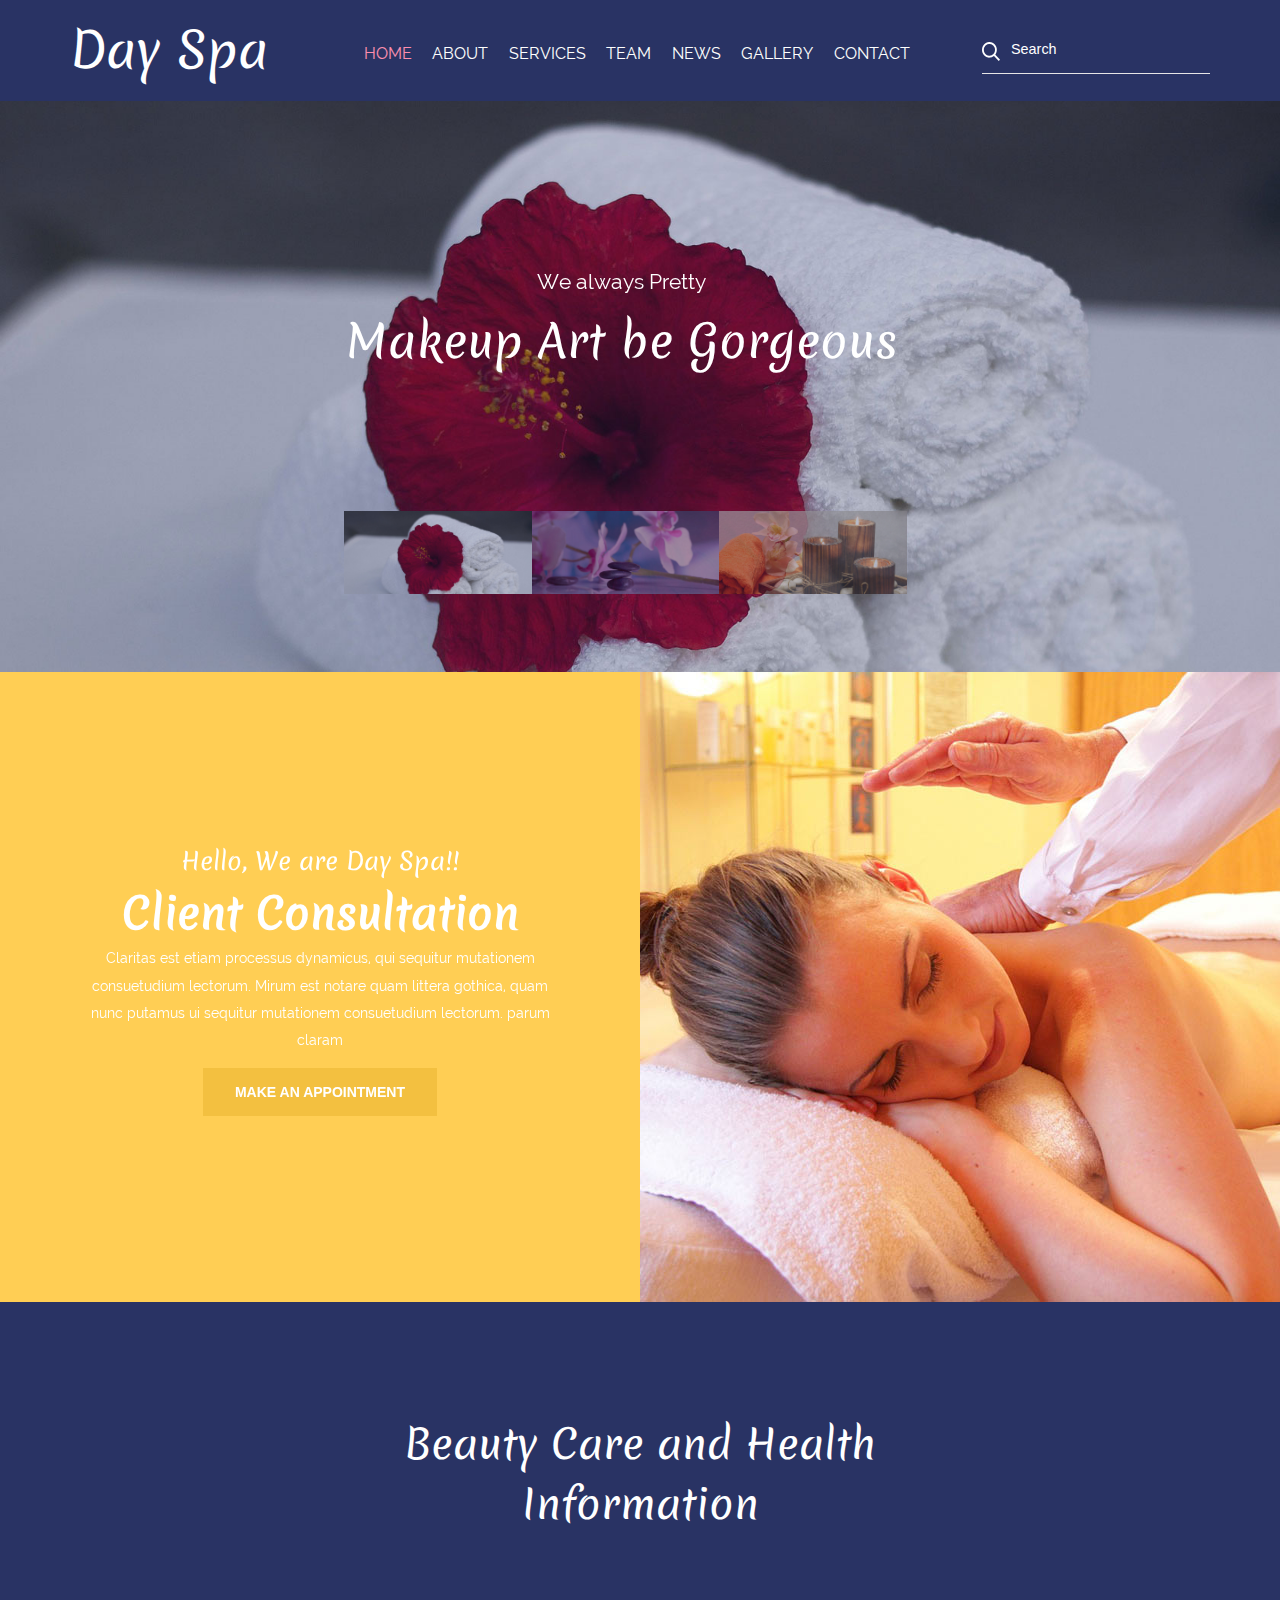
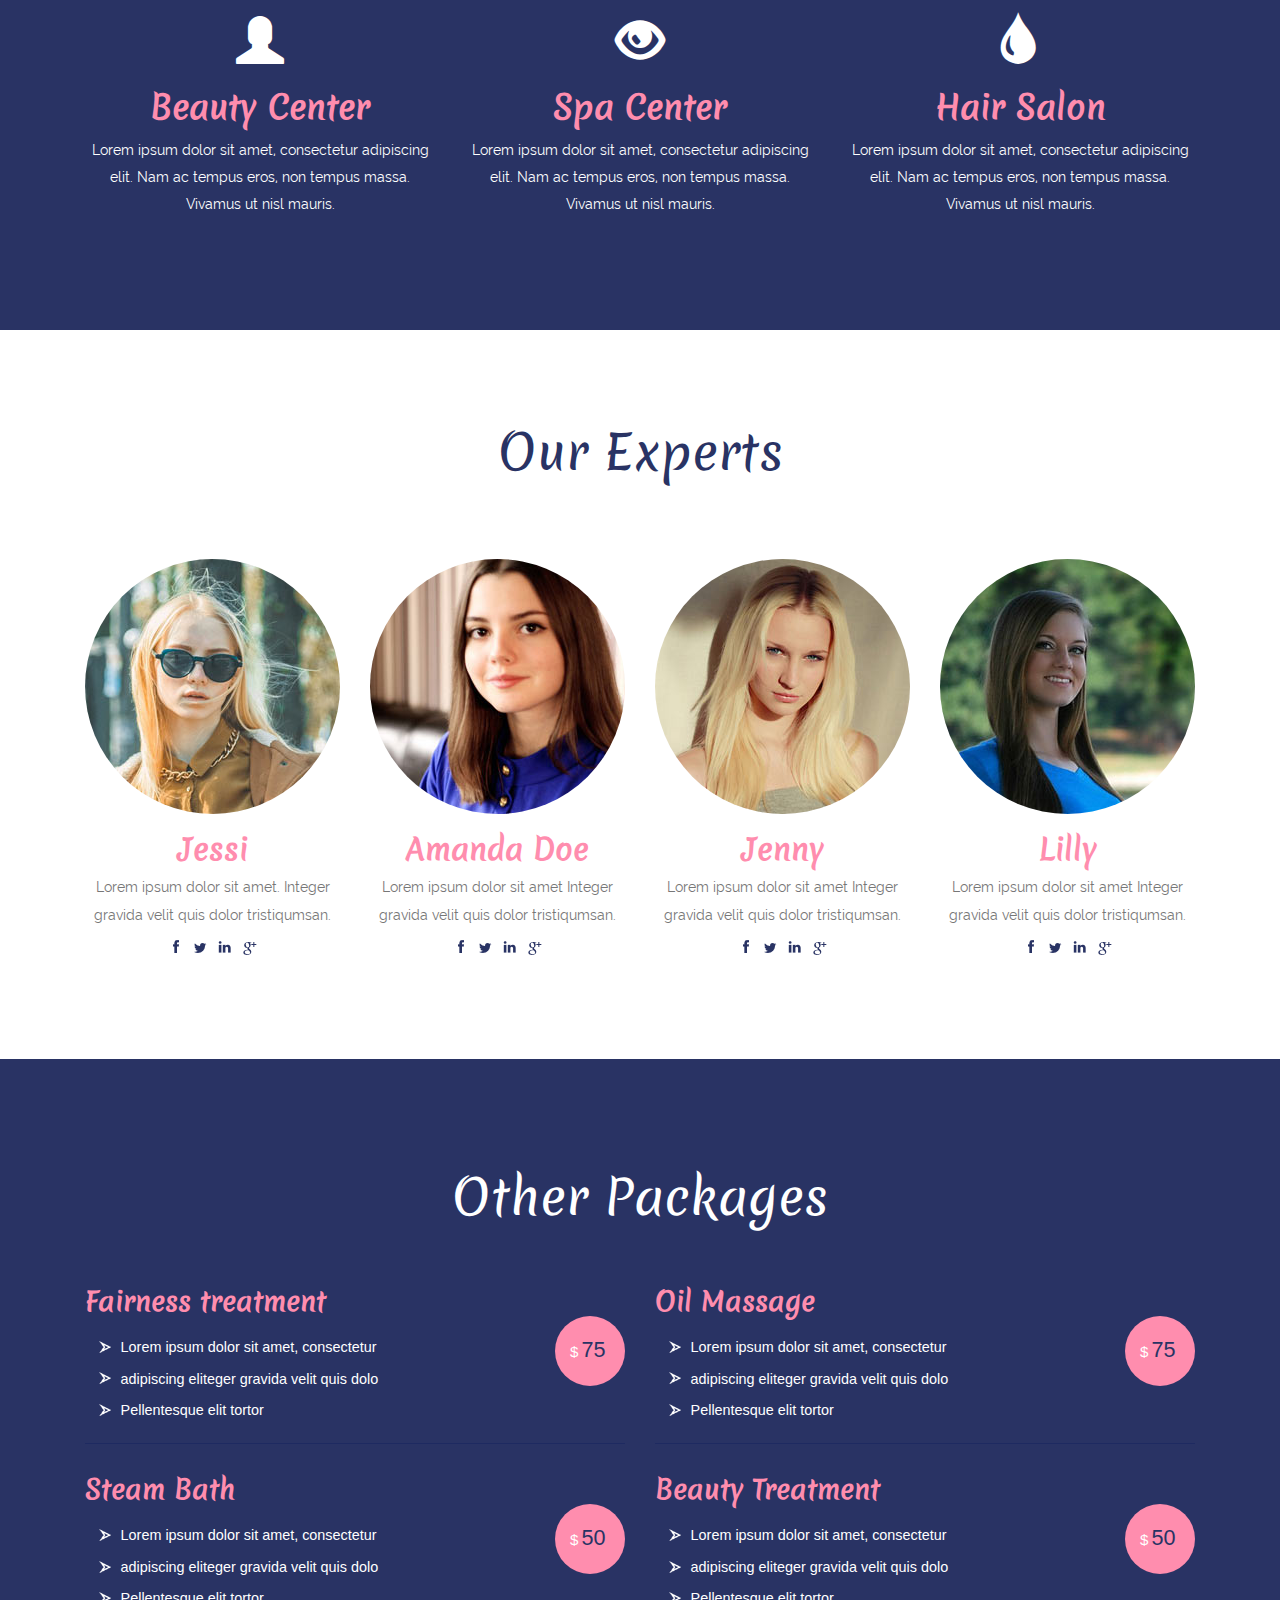
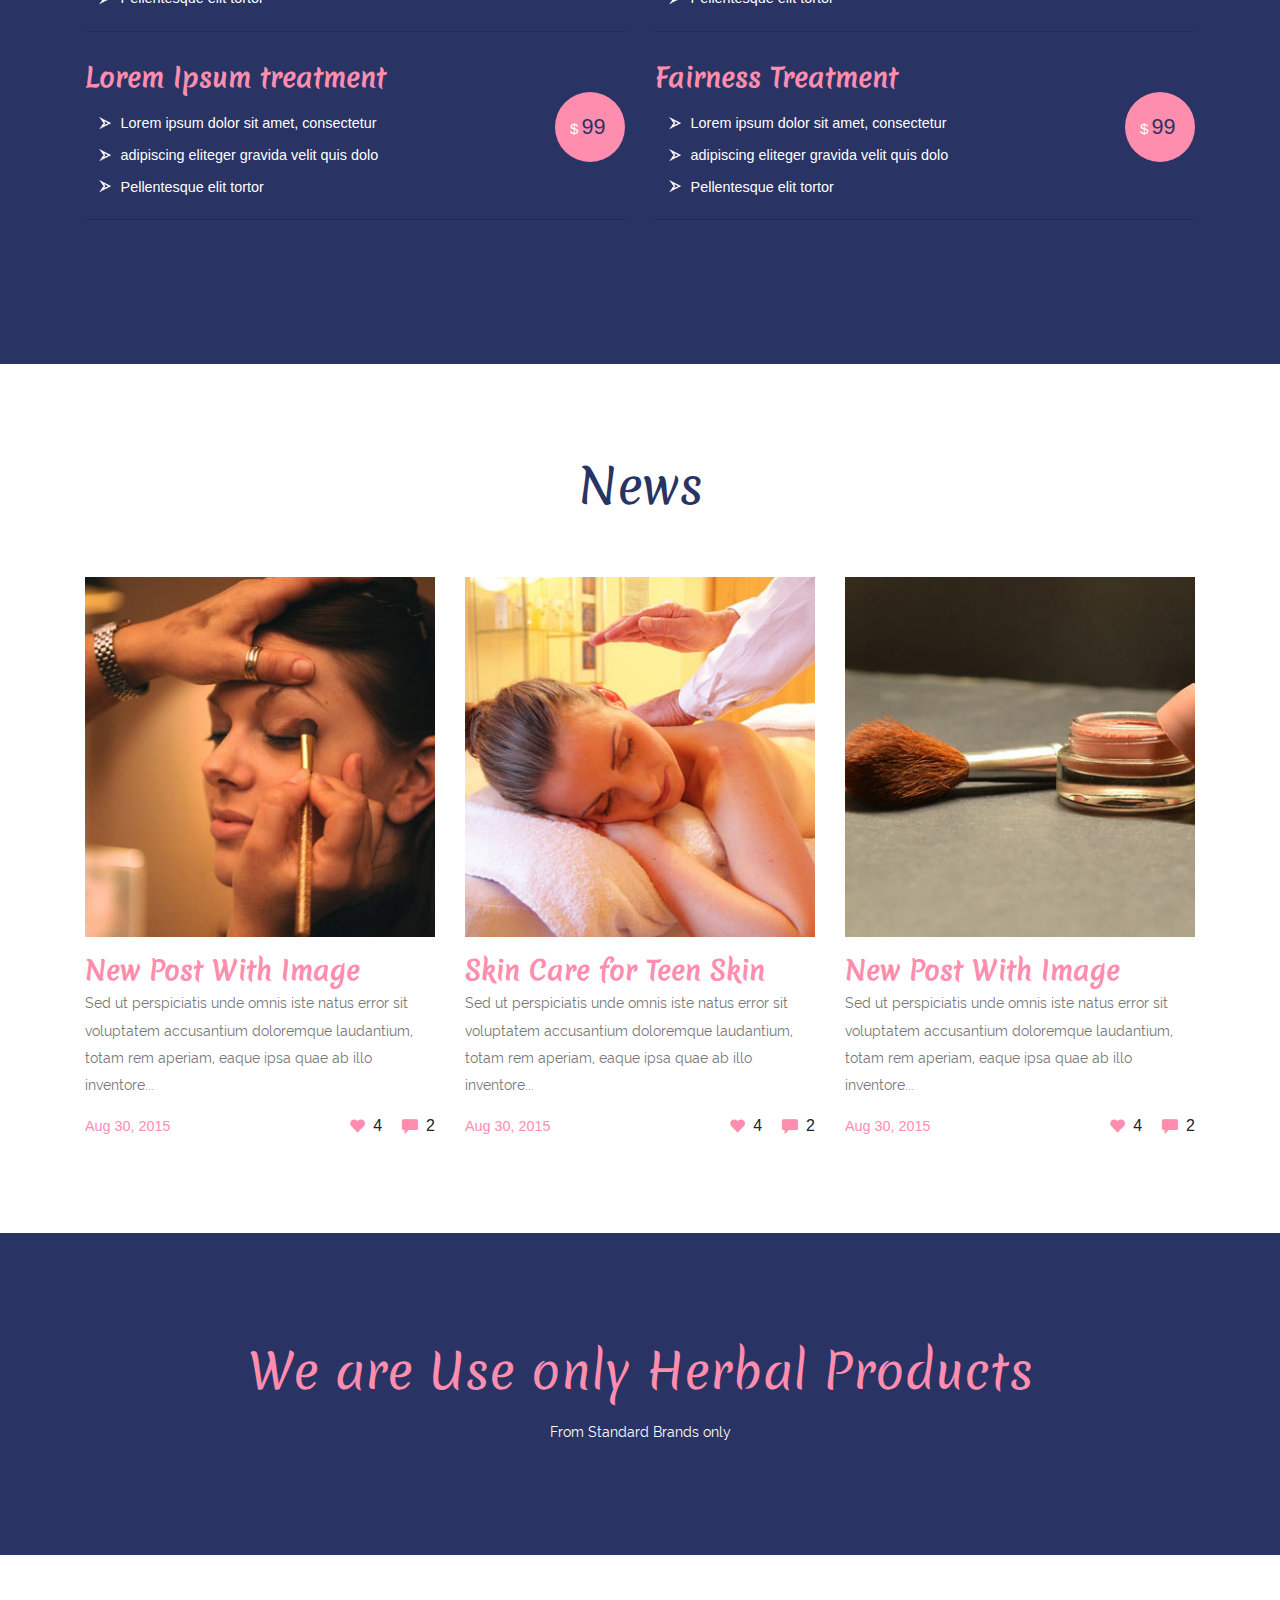
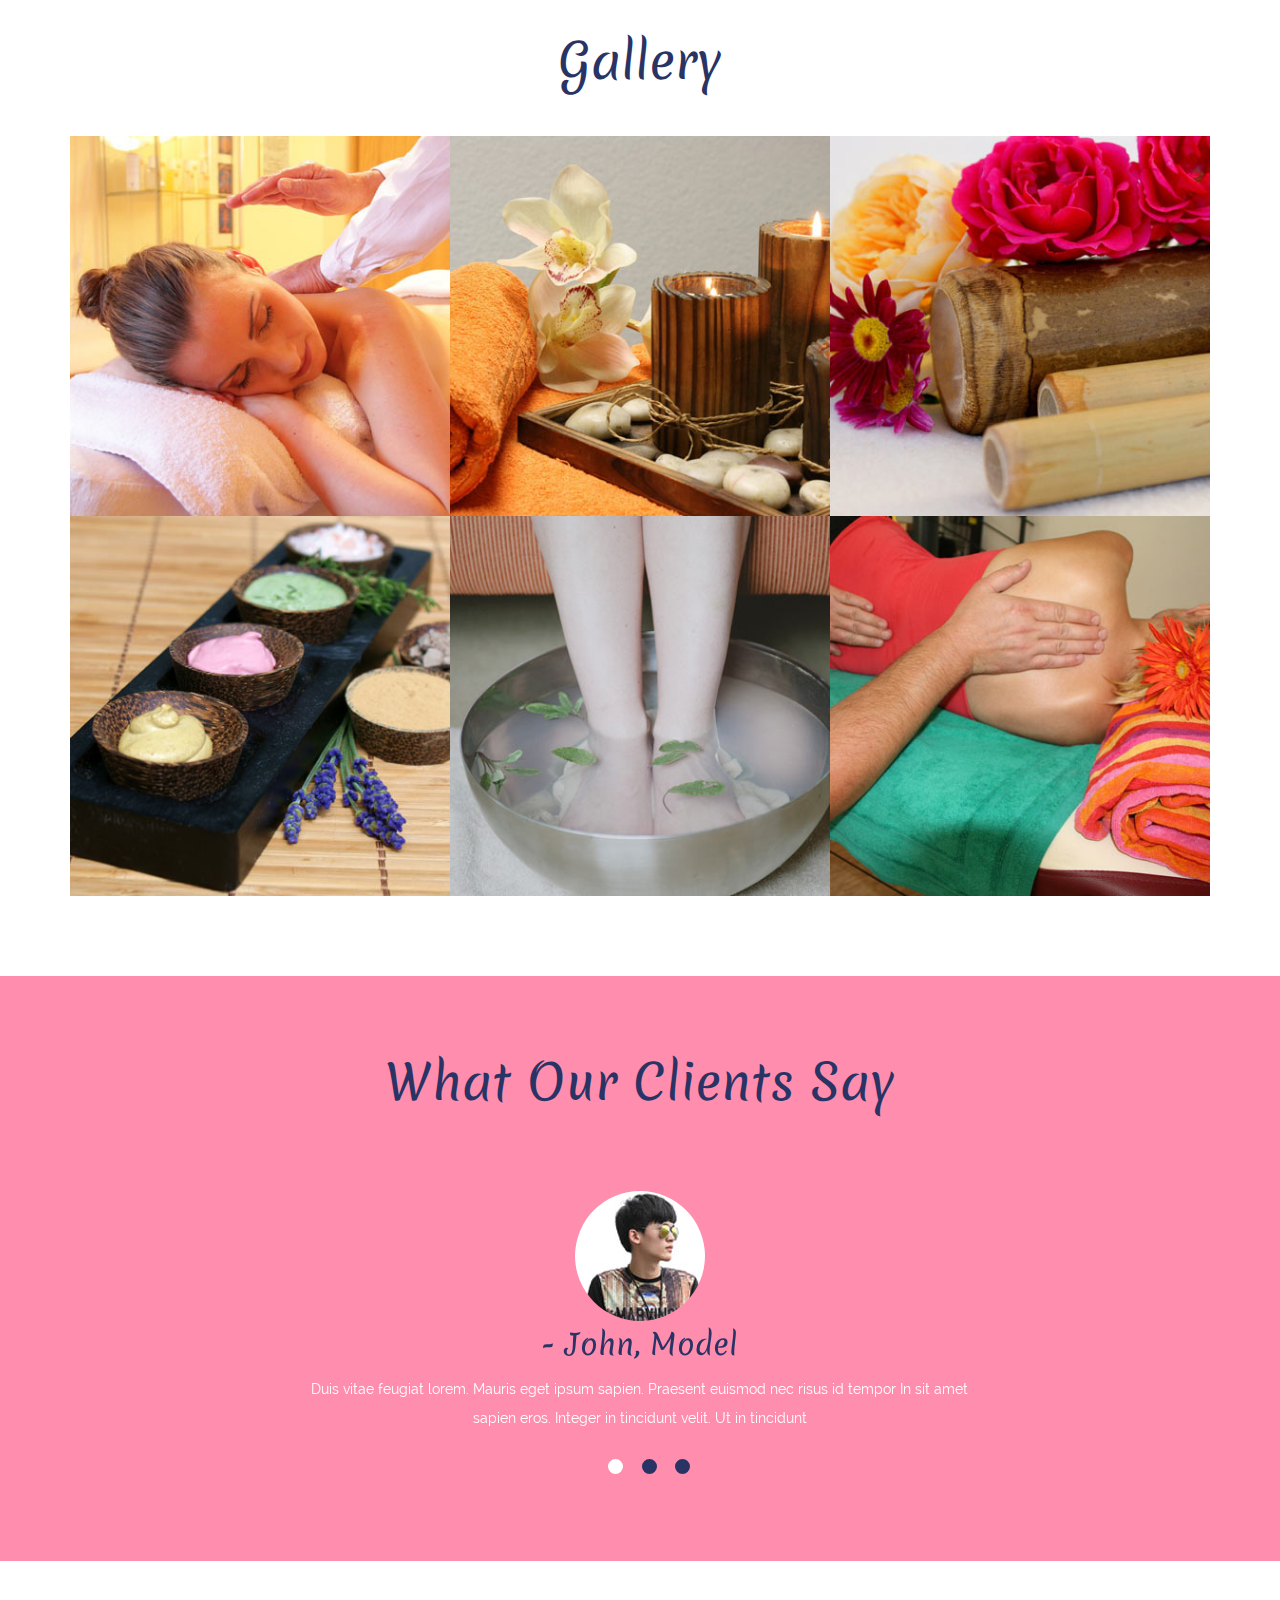
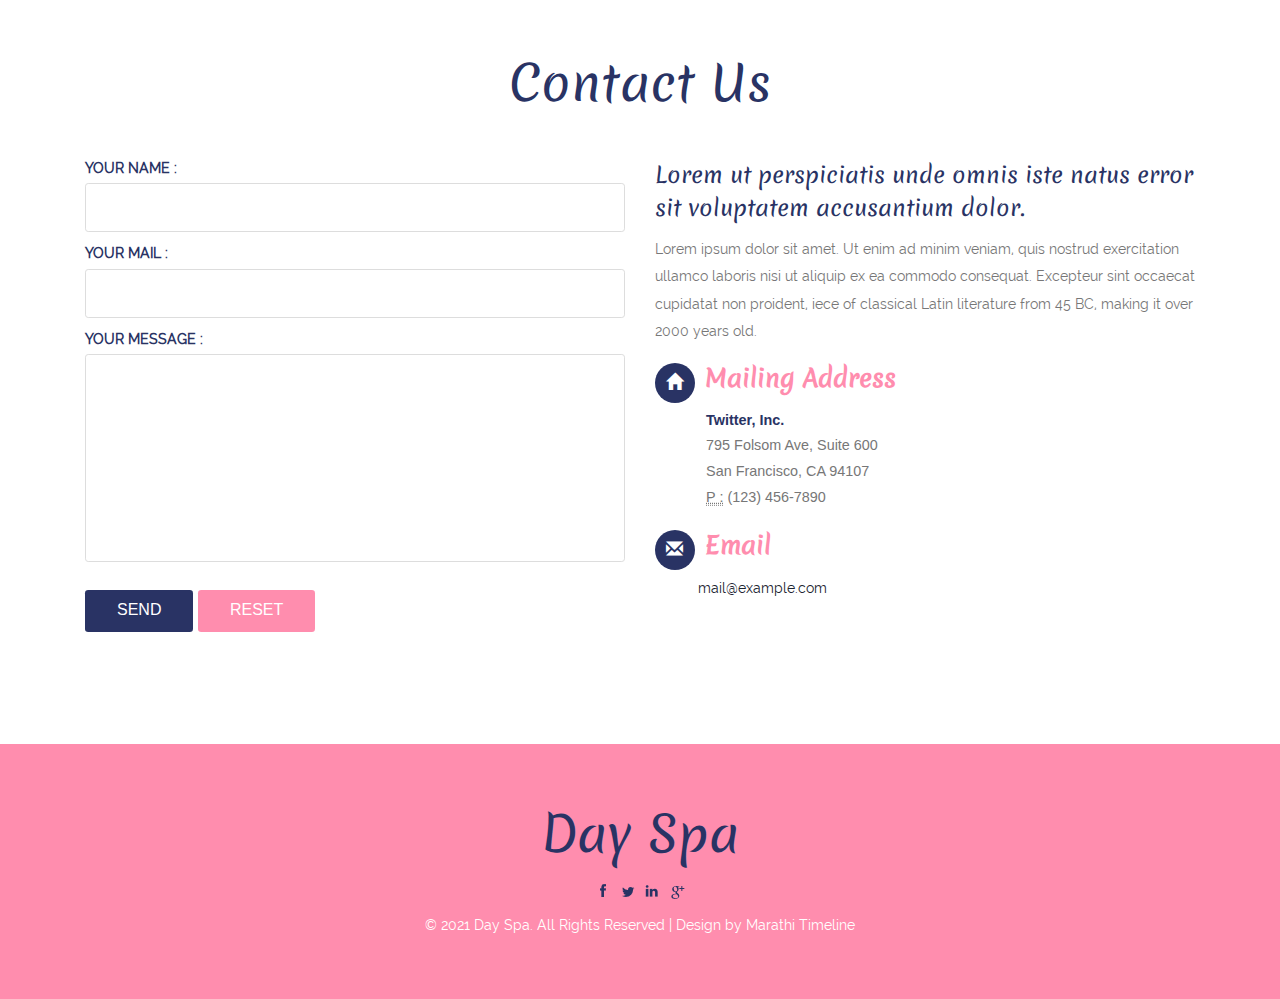
<file: web/index.html>
<!--
Author: W3layouts
Author URL: http://w3layouts.com
License: Creative Commons Attribution 3.0 Unported
License URL: http://creativecommons.org/licenses/by/3.0/
-->
<!DOCTYPE HTML>
<html>
<head>
<title>Day Spa a Beauty and Spa Category Flat Bootstrap Responsive Website Template | Home :: w3layouts</title>
<meta name="viewport" content="width=device-width, initial-scale=1">
<meta http-equiv="Content-Type" content="text/html; charset=utf-8" />
<meta name="keywords" content="Day Spa Responsive web template, Bootstrap Web Templates, Flat Web Templates, Android Compatible web template, 
Smartphone Compatible web template, free webdesigns for Nokia, Samsung, LG, SonyErricsson, Motorola web design" />
<script type="applijewelleryion/x-javascript"> addEventListener("load", function() { setTimeout(hideURLbar, 0); }, false); function hideURLbar(){ window.scrollTo(0,1); } </script>
<link href="css/bootstrap.css" rel='stylesheet' type='text/css' />
<!-- Custom Theme files -->
<link href="css/style.css" rel='stylesheet' type='text/css' />	
<link href="css/swipebox.css" rel='stylesheet' type='text/css' />	
<link rel="stylesheet" href="css/flexslider.css" type="text/css" media="screen" />
<script src="js/jquery-1.11.1.min.js"></script>
<script type="text/javascript" src="js/move-top.js"></script>
<script type="text/javascript" src="js/easing.js"></script>
<script src="js/modernizr.custom.97074.js"></script>
<!--/script-->
<script type="text/javascript">
			jQuery(document).ready(function($) {
				$(".scroll").click(function(event){		
					event.preventDefault();
					$('html,body').animate({scrollTop:$(this.hash).offset().top},900);
				});
			});
</script>
<script src="js/jquery.swipebox.min.js"></script> 
					<script type="text/javascript">
						jQuery(function($) {
							$(".swipebox").swipebox();
						});
					</script>
<!-- Add fancyBox main JS and CSS files -->
		<script src="js/jquery.magnific-popup.js" type="text/javascript"></script>
		<link href="css/magnific-popup.css" rel="stylesheet" type="text/css">
		<script>
			$(document).ready(function() {
				$('.popup-with-zoom-anim').magnificPopup({
					type: 'inline',
					fixedContentPos: false,
					fixedBgPos: true,
					overflowY: 'auto',
					closeBtnInside: true,
					preloader: false,
					midClick: true,
					removalDelay: 300,
					mainClass: 'my-mfp-zoom-in'
			});
		});
		</script>

</head>
<body>
	<!--start-main-->
           <div class="banner" id="home">
		        <div class="header-top">
			        <div class="container">
			           <div class="logo">
						  <a href="index.html"><h1>Day Spa</h1></a>
					   </div>
				     <div class="search">
					  <form>
						<input type="submit" value="">
						<input type="text" value="Search " onfocus="this.value = '';" onblur="if (this.value == '') {this.value = 'Search';}">
					   </form>
				  </div>
					<!--top-nav-->
				    <span class="menu"> </span>
				    <div class="top-menu">
				      <nav>
					   <ul class="cl-effect-16">
                                <li><a class="active scroll" href="#home" data-hover="Home">Home</a></li>
								<li><a class="scroll" href="#about" data-hover="About">About</a></li>
								<li><a class="scroll" href="#service" data-hover="Services">Services</a></li>
								<li><a class="scroll" href="#team" data-hover="Team">Team</a></li>
								<li><a class="scroll" href="#news" data-hover="News">News</a></li>
								<li><a class="scroll" href="#gallery" data-hover="Gallery">Gallery</a></li>
								<li><a class="scroll" href="#contact" data-hover="Contact">Contact</a></li>
					      </ul>
				      </nav>		
				   </div>
				<!--script-for-menu-->
						<script>
						$( "span.menu" ).click(function() {
						  $( ".top-menu" ).slideToggle( "slow", function() {
							// Animation complete.
						  });
						});
					</script>
				<!--//script-for-menu-->
               <div class="clearfix"></div>
				</div>
	         </div>
		         <div class="banner-slider">
			            <div class="flexslider">
						<div class="banner-info">
										  <p>We always Pretty</p>
										  <h3>Makeup Art be Gorgeous</h3>
										 </div>
			                <ul class="slides">
									<li data-thumb="images/1.jpg">
										  <img src="images/1.jpg"  alt=""/>
									</li>
									<li data-thumb="images/2.jpg">
										  <img src="images/2.jpg"  alt=""/>
									</li>
									<li data-thumb="images/3.jpg">
										  <img src="images/3.jpg"  alt=""/>
									</li>
								</ul>
							</div>
							<!-- FlexSlider -->
							  <script defer src="js/jquery.flexslider.js"></script>

								<script>
							// Can also be used with $(document).ready()
							$(window).load(function() {
							  $('.flexslider').flexslider({
								animation: "slide",
								controlNav: "thumbnails"
							  });
							});
							</script>
					 </div>	

     </div>
	 	  <!--about-->
			<div class="about" id="about">
			  <div class="col-md-6 main-bnr-text">
				  <h5>Hello, We are Day Spa!!</h5>
				  <h3>Client Consultation</h3>
				  <p>Claritas est etiam processus dynamicus, qui sequitur mutationem consuetudium lectorum.  Mirum est notare quam littera gothica, quam nunc putamus ui sequitur mutationem consuetudium lectorum.  parum claram</p>
					  <a href="#" class="btn btn-1">Make an appointment</a> 
			  </div>
			  <div class="col-md-6  main-bnr-bg"> </div>
			   <div class="clearfix"> </div>		
            </div>
	  <!--services-->
			<div class="welcome" id="service">
				<div class="container">
					<h2>Beauty Care and Health Information</h2>
					 <div class="tip-main">
						   <div class="col-md-4 top-grid">
							 <i class="glyphicon glyphicon-user"></i>
							 <h4 class="ser">Beauty Center</h4>
							 <p class="ser">Lorem ipsum dolor sit amet, consectetur adipiscing elit. Nam ac tempus eros, non tempus massa. Vivamus ut nisl mauris.</p>
						  </div>		
							<div class="col-md-4 top-grid">
							  <i class="glyphicon glyphicon-eye-open"></i>
								<h4 class="ser">Spa Center</h4>
								 <p class="ser">Lorem ipsum dolor sit amet, consectetur adipiscing elit. Nam ac tempus eros, non tempus massa. Vivamus ut nisl mauris.</p>
						  </div>	
						   <div class="col-md-4 top-grid">
								   <i class="glyphicon glyphicon-tint"></i>
								 <h4 class="ser">Hair Salon</h4>
								  <p class="ser">Lorem ipsum dolor sit amet, consectetur adipiscing elit. Nam ac tempus eros, non tempus massa. Vivamus ut nisl mauris. </p>
						  </div>	
					    <div class="clearfix"> </div>				
					</div>
				</div>
			</div>
    <!--team-->
	<div class="staff" id="team">
      <div class="container">
	      <h3 class="tittle">Our Experts</h3>
		  <div class="team">
           <div class="col-md-3 staff2">
        	<div class="view view-fifth">
                <div class="mask1"><img src="images/t3.jpg" alt="image" class="img-responsive zoom-img" /></div>
                    <div class="mask">
                       <a class="popup-with-zoom-anim" href="#small-dialog2"> <div class="info"><i class="glyphicon glyphicon-zoom-in"></i></div></a>
		                  <div id="small-dialog2" class="mfp-hide">
							   <div class="pop_up2">
							   	  <img src="images/t3.jpg" class="img-responsive" alt=""/>
								     <h3>About</h3>
							   	   <p class="popup_desc">Mirum est notare quam littera gothica, quam nunc putamus parum claram, anteposuerit litterarum formas humanitatis per seacula quarta decima et quinta decima. Eodem modo typi, qui nunc nobis videntur parum clari, fiant sollemnes </p>
							   </div>
						  </div>
					</div>
        	  <h3><a href="#">Jessi</a></h3>
        	      <p>Lorem ipsum dolor sit amet. Integer gravida velit quis dolor tristiqumsan.</p>
        			<ul class="s_social">
						<li><a href=""> <i class="fb1"> </i> </a></li>
						<li><a href=""><i class="tw1"> </i> </a></li>
					    <li><a href=""><i class="linked1"> </i> </a></li>
						<li><a href=""><i class="google1"> </i> </a></li>
		 			</ul>
          </div>
        </div>
        <div class="col-md-3 staff2">
        	<div class="view view-fifth">
                <div class="mask1"><img src="images/t1.jpg" alt="image" class="img-responsive zoom-img" /></div>
                    <div class="mask">
                       <a class="popup-with-zoom-anim" href="#small-dialog1"> <div class="info"><i class="glyphicon glyphicon-zoom-in"></i></div></a>
		                  <div id="small-dialog1" class="mfp-hide">
							   <div class="pop_up2">
							   	  <img src="images/t1.jpg" class="img-responsive" alt=""/>
								     <h3>About</h3>
							   	  <p class="popup_desc">Mirum est notare quam littera gothica, quam nunc putamus parum claram, anteposuerit litterarum formas humanitatis per seacula quarta decima et quinta decima. Eodem modo typi, qui nunc nobis videntur parum clari, fiant sollemnes </p>
							   </div>
							 </div>
					</div>
        	 <h3><a href="#">Amanda Doe</a></h3>
        	      <p>Lorem ipsum dolor sit amet Integer gravida velit quis dolor tristiqumsan.</p>
        			<ul class="s_social">
						<li><a href=""> <i class="fb1"> </i> </a></li>
						<li><a href=""><i class="tw1"> </i> </a></li>
					    <li><a href=""><i class="linked1"> </i> </a></li>
						<li><a href=""><i class="google1"> </i> </a></li>
		 			</ul>
          </div>
        </div>
        <div class="col-md-3 staff2">
        	<div class="view view-fifth">
                <div class="mask1"><img src="images/t2.jpg" alt="image" class="img-responsive zoom-img" /></div>
                    <div class="mask">
                       <a class="popup-with-zoom-anim" href="#small-dialog2"> <div class="info"><i class="glyphicon glyphicon-zoom-in"></i></div></a>
		                  <div id="small-dialog2" class="mfp-hide">
							   <div class="pop_up2">
							   	  <img src="images/t2.jpg" class="img-responsive" alt=""/>
								     <h3>About</h3>
							   	   <p class="popup_desc">Mirum est notare quam littera gothica, quam nunc putamus parum claram, anteposuerit litterarum formas humanitatis per seacula quarta decima et quinta decima. Eodem modo typi, qui nunc nobis videntur parum clari, fiant sollemnes </p>
							   </div>
						  </div>
					</div>
        	  <h3><a href="#">Jenny</a></h3>
        	      <p>Lorem ipsum dolor sit amet Integer gravida velit quis dolor tristiqumsan.</p>
        			<ul class="s_social">
						<li><a href=""> <i class="fb1"> </i> </a></li>
						<li><a href=""><i class="tw1"> </i> </a></li>
					    <li><a href=""><i class="linked1"> </i> </a></li>
						<li><a href=""><i class="google1"> </i> </a></li>
		 			</ul>
          </div>
        </div>
        <div class="col-md-3 staff2">
        	<div class="view view-fifth">
                <div class="mask1"><img src="images/t4.jpg" alt="image" class="img-responsive zoom-img" /></div>
                    <div class="mask">
                       <a class="popup-with-zoom-anim" href="#small-dialog3"> <div class="info"><i class="glyphicon glyphicon-zoom-in"></i></div></a>
		                  <div id="small-dialog3" class="mfp-hide">
							   <div class="pop_up2">
							   	  <img src="images/t4.jpg" class="img-responsive" alt=""/>
								   <h3>About</h3>
							   	   <p class="popup_desc">Mirum est notare quam littera gothica, quam nunc putamus parum claram, anteposuerit litterarum formas humanitatis per seacula quarta decima et quinta decima. Eodem modo typi, qui nunc nobis videntur parum clari, fiant sollemnes </p>
							   </div>
						  </div>
					</div>
        	       <h3><a href="#">Lilly</a></h3>
        	      <p>Lorem ipsum dolor sit amet Integer gravida velit quis dolor tristiqumsan.</p>
        			<ul class="s_social">
						<li><a href=""> <i class="fb1"> </i> </a></li>
						<li><a href=""><i class="tw1"> </i> </a></li>
					    <li><a href=""><i class="linked1"> </i> </a></li>
						<li><a href=""><i class="google1"> </i> </a></li>
		 			</ul>
             </div>
        </div>
        <div class="clearfix"></div>
      </div>
    </div>
</div>
 <!--//team-->
   <div class="packages">	
	  <div class="container">
	      <h3 class="tittle pack">Other Packages</h3> 
	     <div class="package-top">
		    <div class="col-md-6 p-left">
            
            	<div class="package1">
                	<h5>Fairness treatment</h5>
                    <ul class="list-default">
                    	<li>Lorem ipsum dolor sit amet, consectetur</li>
                    	<li>adipiscing eliteger gravida velit quis dolo</li>
                    	<li>Pellentesque elit tortor</li>
                    </ul>
                    <strong class="price"><small>$</small>75</strong>
					<div class="clearfix"> </div>
                </div><!-- end package -->
                
                <div class="package">
                	<h5>Steam Bath</h5>
                    <ul class="list-default">
                    	<li>Lorem ipsum dolor sit amet, consectetur</li>
                    	<li>adipiscing eliteger gravida velit quis dolo</li>
                    	<li>Pellentesque elit tortor</li>
                    </ul>
                    <strong class="price"><small>$</small>50</strong>
					<div class="clearfix"> </div>
                </div><!-- end package -->
                
                <div class="package2">
                	<h5>Lorem Ipsum treatment</h5>
                    <ul class="list-default">
                    	<li>Lorem ipsum dolor sit amet, consectetur</li>
                    	<li>adipiscing eliteger gravida velit quis dolo</li>
                    	<li>Pellentesque elit tortor</li>
                    </ul>
                    <strong class="price"><small>$</small>99</strong>
					<div class="clearfix"> </div>
                </div><!-- end package -->
                
            </div>
			<div class="col-md-6 p-right">
            
            	<div class="package1">
                	<h5>Oil Massage</h5>
                    <ul class="list-default">
                    	<li>Lorem ipsum dolor sit amet, consectetur</li>
                    	<li>adipiscing eliteger gravida velit quis dolo</li>
                    	<li>Pellentesque elit tortor</li>
                    </ul>
                    <strong class="price"><small>$</small>75</strong>
					<div class="clearfix"> </div>
                </div><!-- end package -->
                
                <div class="package">
                	<h5>Beauty Treatment</h5>
                    <ul class="list-default">
                    	<li>Lorem ipsum dolor sit amet, consectetur</li>
                    	<li>adipiscing eliteger gravida velit quis dolo</li>
                    	<li>Pellentesque elit tortor</li>
                    </ul>
                    <strong class="price"><small>$</small>50</strong>
					<div class="clearfix"> </div>
                </div><!-- end package -->
                
                <div class="package2 wow fadeInLeft animated" data-wow-offset="150" data-wow-delay="400m" style="visibility: visible;-webkit-animation-delay: 400m; -moz-animation-delay: 400m; animation-delay: 400m;">
                	<h5>Fairness Treatment</h5>
                    <ul class="list-default">
                    	<li>Lorem ipsum dolor sit amet, consectetur</li>
                    	<li>adipiscing eliteger gravida velit quis dolo</li>
                    	<li>Pellentesque elit tortor</li>
                    </ul>
                    <strong class="price"><small>$</small>99</strong>
					<div class="clearfix"> </div>
                </div><!-- end package -->
                
            </div>
				<div class="clearfix"> </div>
	     </div>
	  </div>
    </div>
<!--start-news-->
	<div class="news" id="news">
		<div class="container">
		    <h3 class="tittle">News</h3>
			<div class="news-top">
			     <div class="col-md-4 news-grid">
					<a href="#"><img src="images/n2.jpg" class="img-responsive" alt="/"> </a>
				   <a class="news" href="#"> New Post With Image</a>
				   <p>Sed ut perspiciatis unde omnis iste natus error sit voluptatem accusantium doloremque laudantium, totam rem aperiam, eaque ipsa quae ab illo inventore...</p>
				   <div class="bog_post_info infoPost">
					   <span class="datePost"><a href="#" class="post_date">Aug 30, 2015</a></span>
					   <span class="commentPost"><a class="icon-comment-1" title="Comments - 2" href="#"><i class="glyphicon glyphicon-comment"></i>2</a></span>
					   <span class="likePost"><i class="glyphicon glyphicon-heart"></i><a class="icon-heart" title="Likes - 4" href="#">4</a></span>
					</div>
				</div>
				<div class="col-md-4 news-grid">
					<a href="#"><img src="images/n1.jpg" class="img-responsive" alt="/"> </a>
				   <a class="news" href="#">Skin Care for Teen Skin</a>
				   <p>Sed ut perspiciatis unde omnis iste natus error sit voluptatem accusantium doloremque laudantium, totam rem aperiam, eaque ipsa quae ab illo inventore...</p>
				   <div class="bog_post_info infoPost">
					   <span class="datePost"><a href="#" class="post_date">Aug 30, 2015</a></span>
					   <span class="commentPost"><a class="icon-comment-1" title="Comments - 2" href="#"><i class="glyphicon glyphicon-comment"></i>2</a></span>
					   <span class="likePost"><i class="glyphicon glyphicon-heart"></i><a class="icon-heart" title="Likes - 4" href="#">4</a></span>
					</div>
				</div>
				<div class="col-md-4 news-grid">
					<a href="#"><img src="images/n3.jpg" class="img-responsive" alt="/"> </a>
				   <a class="news" href="#"> New Post With Image</a>
				   <p>Sed ut perspiciatis unde omnis iste natus error sit voluptatem accusantium doloremque laudantium, totam rem aperiam, eaque ipsa quae ab illo inventore...</p>
				   <div class="bog_post_info infoPost">
					   <span class="datePost"><a href="#" class="post_date">Aug 30, 2015</a></span>
					   <span class="commentPost"><a class="icon-comment-1" title="Comments - 2" href="#"><i class="glyphicon glyphicon-comment"></i>2</a></span>
					   <span class="likePost"><i class="glyphicon glyphicon-heart"></i><a class="icon-heart" title="Likes - 4" href="#">4</a></span>
					</div>
				</div>
				<div class="clearfix"> </div>
		    </div>
		</div>
    </div>	
<!--start-products-->
	<div class="products">
		<div class="container">
		        <h3 class="tittle pro">We are Use only Herbal Products</h3>
				<p>From Standard Brands only</p>
				
		</div>
    </div>	
<!--start-gallery-->
<div class="gallery" id="gallery">
	<div class="container">
		       <h3 class="tittle">Gallery</h3>
			<div class="top-gallery">
				<div class="col-md-4 gallery-grid gallery1">
					<a href="images/g1.jpg" class="swipebox"><img src="images/g1.jpg" class="img-responsive" alt="/">
						<div class="textbox">
							<h4>Day Spa</h4>
							<p>Welcome</p>
							
						</div>
				</a>
				</div>
				<div class="col-md-4 gallery-grid gallery1">
					<a href="images/g2.jpg" class="swipebox"><img src="images/g2.jpg" class="img-responsive" alt="/">
						<div class="textbox">
							<h4>Day Spa</h4>
							<p>Welcome</p>
						
						</div>
				</a>
				</div>
				<div class="col-md-4 gallery-grid gallery1">
					<a href="images/g3.jpg" class="swipebox"><img src="images/g3.jpg" class="img-responsive" alt="/">
						<div class="textbox">
							<h4>Day Spa</h4>
							<p>Welcome</p>
							
						</div>
				</a>
				</div>
				<div class="col-md-4 gallery-grid gallery1">
					<a href="images/g4.jpg" class="swipebox"><img src="images/g4.jpg" class="img-responsive" alt="/">
						<div class="textbox">
							<h4>Day Spa</h4>
							<p>Welcome</p>
							
						</div>
				</a>
				</div>
				<div class="col-md-4 gallery-grid gallery1">
					<a href="images/g5.jpg" class="swipebox"><img src="images/g5.jpg" class="img-responsive" alt="/">
						<div class="textbox">
							<h4>Day Spa</h4>
							<p>Welcome</p>
							
						</div>
					</a>
				</div>
				<div class="col-md-4 gallery-grid gallery1">
					<a href="images/g6.jpg" class="swipebox"><img src="images/g6.jpg" class="img-responsive" alt="/">
						<div class="textbox">
							<h4>Day Spa</h4>
							<p>Welcome</p>
					   </div>
				   </a>
				</div>
				<div class="clearfix"> </div>
			</div>
		</div>	
	</div>
	<!--//gallery-->
<div class="testimonials" id="test">	
	  <div class="container">
	   <h3 class="tittle what">What Our Clients Say</h3>
		<div class="callbacks_container">
					<ul class="rslides" id="slider3">
						<li>
							<div class="testi-text">
								<div class="testi-img">
									<img src="images/client2.jpg" alt=""/>
								</div>
								<h4>- John, Model</h4>
								<p>Duis vitae feugiat lorem. Mauris eget ipsum sapien. Praesent euismod nec risus id tempor In sit amet sapien eros. Integer in tincidunt velit. Ut in tincidunt</p>								
							</div>
						</li>
						<li>
							<div class="testi-text">
								<div class="testi-img">
									<img src="images/client.jpg" alt=""/>
								</div>
								<h4>- Jenny, Model</h4>
								<p>Vitae duis  feugiat lorem. Mauris eget ipsum sapien. Praesent euismod nec risus id tempor In sit amet sapien eros. Integer in tincidunt velit. Ut in tincidunt</p>
							</div>
						</li>
						<li>
							<div class="testi-text">
								<div class="testi-img">
									<img src="images/client2.jpg" alt=""/>
								</div>
					         	<h4>- John, Model</h4>
								<p>Praesent vitae feugiat lorem. Mauris eget ipsum sapien.Duis euismod nec risus id tempor In sit amet sapien eros. Integer in tincidunt velit. Ut in tincidunt</p>
							</div>
						</li>
					</ul>
				</div>
		</div>
	</div>
	<!--banner-text Slider starts Here-->
		<script src="js/responsiveslides.min.js"></script>
		<script>
			// You can also use "$(window).load(function() {"
				$(function () {
				// Slideshow 3
					$("#slider3").responsiveSlides({
					auto: true,
					pager:true,
					nav:false,
					speed: 500,
					namespace: "callbacks",
					before: function () {
					$('.events').append("<li>before event fired.</li>");
					},
					after: function () {
						$('.events').append("<li>after event fired.</li>");
					}
				});	
			});
		</script>

 <!--contact -->
			 <div id="contact" class="contact">
				<div class="container">
				   <h3 class="tittle">Contact Us</h3>
					 <div class="col-md-6 box">
                          <!--contact-form-->
						<form>
							<p class="your-para">Your Name :</p>
							<input type="text" value="" onfocus="this.value='';" onblur="if (this.value == '') {this.value ='';}">
							<p class="your-para">Your Mail :</p>
							<input type="text" value="" onfocus="this.value='';" onblur="if (this.value == '') {this.value ='';}">
							<p class="your-para">Your Message :</p>
							<textarea cols="77" rows="6" onfocus="this.value='';" onblur="if (this.value == '') {this.value = '';}"></textarea>

                                <ul class="actions">
									<li><input type="submit" class="style1" value="Send" /></li>
									<li><input type="reset" class="style2" value="Reset" /></li>
								</ul>			
						   </form>
				        </div>
						 <div class="col-md-6 contact-info">
						       <h6>Lorem ut perspiciatis unde omnis iste natus error sit voluptatem accusantium dolor.</h6>
							   <p>Lorem ipsum dolor sit amet. Ut enim ad minim veniam, quis nostrud exercitation ullamco laboris nisi ut aliquip ex ea commodo consequat. Excepteur sint occaecat cupidatat non proident, iece of classical Latin literature from 45 BC, making it over 2000 years old.</p>
								<div class="con-text">
										<h3><i class="icon glyphicon glyphicon-home"></i>Mailing Address</h3>
										<address>
											  <strong>Twitter, Inc.</strong><br>
											  795 Folsom Ave, Suite 600<br>
											  San Francisco, CA 94107<br>
											  <abbr title="Phone">P :</abbr> (123) 456-7890
											</address>
								</div>
								<div class="con-text">
									  <h3><i class="icon glyphicon glyphicon-envelope"></i>Email</h3>
											<p class="mail">
											 <a href="mailto:info@example.com">mail@example.com</a>
											</p>
								</div>
								  <div class="clearfix"> </div>
							</div>
					   <div class="clearfix"> </div>
		           </div>
			    </div>
          <!--//contact-->
	   <div class="copy">
	          <div class="logo two">
			    <a href="index.html"><h3>Day Spa</h3></a>
			   </div>
			   <ul class="s_social two">
						<li><a href=""> <i class="fb1"> </i> </a></li>
						<li><a href=""><i class="tw1"> </i> </a></li>
					    <li><a href=""><i class="linked1"> </i> </a></li>
						<li><a href=""><i class="google1"> </i> </a></li>
		 			</ul>

		   <p>&copy; 2021 Day Spa. All Rights Reserved | Design by <a href="http://marathitimeline.com/">Marathi Timeline</a> </p>
	   </div>
	<!--start-smoth-scrolling-->
			<script type="text/javascript">
								jQuery(document).ready(function($) {
									$(".scroll").click(function(event){		
										event.preventDefault();
										$('html,body').animate({scrollTop:$(this.hash).offset().top},1000);
									});
								});
								</script>
							<!--start-smoth-scrolling-->
						<script type="text/javascript">
									$(document).ready(function() {
										/*
										var defaults = {
								  			containerID: 'toTop', // fading element id
											containerHoverID: 'toTopHover', // fading element hover id
											scrollSpeed: 1200,
											easingType: 'linear' 
								 		};
										*/
										
										$().UItoTop({ easingType: 'easeOutQuart' });
										
									});
								</script>
		<a href="#home" id="toTop" class="scroll" style="display: block;"> <span id="toTopHover" style="opacity: 1;"> </span></a>

</body>
</html>
</file>
<file: aroma/css/prettyPhoto.css>
div.pp_default .pp_top,div.pp_default .pp_top .pp_middle,div.pp_default .pp_top .pp_left,div.pp_default .pp_top .pp_right,div.pp_default .pp_bottom,div.pp_default .pp_bottom .pp_left,div.pp_default .pp_bottom .pp_middle,div.pp_default .pp_bottom .pp_right{height:13px}
div.pp_default .pp_top .pp_left{background:url(../images/prettyPhoto/default/sprite.png) -78px -93px no-repeat}
div.pp_default .pp_top .pp_middle{background:url(../images/prettyPhoto/default/sprite_x.png) top left repeat-x}
div.pp_default .pp_top .pp_right{background:url(../images/prettyPhoto/default/sprite.png) -112px -93px no-repeat}
div.pp_default .pp_content .ppt{color:#f8f8f8}
div.pp_default .pp_content_container .pp_left{background:url(../images/prettyPhoto/default/sprite_y.png) -7px 0 repeat-y;padding-left:13px}
div.pp_default .pp_content_container .pp_right{background:url(../images/prettyPhoto/default/sprite_y.png) top right repeat-y;padding-right:13px}
div.pp_default .pp_next:hover{background:url(../images/prettyPhoto/default/sprite_next.png) center right no-repeat;cursor:pointer}
div.pp_default .pp_previous:hover{background:url(../images/prettyPhoto/default/sprite_prev.png) center left no-repeat;cursor:pointer}
div.pp_default .pp_expand{background:url(../images/prettyPhoto/default/sprite.png) 0 -29px no-repeat;cursor:pointer;width:28px;height:28px}
div.pp_default .pp_expand:hover{background:url(../images/prettyPhoto/default/sprite.png) 0 -56px no-repeat;cursor:pointer}
div.pp_default .pp_contract{background:url(../images/prettyPhoto/default/sprite.png) 0 -84px no-repeat;cursor:pointer;width:28px;height:28px}
div.pp_default .pp_contract:hover{background:url(../images/prettyPhoto/default/sprite.png) 0 -113px no-repeat;cursor:pointer}
div.pp_default .pp_close{width:30px;height:30px;background:url(../images/prettyPhoto/default/sprite.png) 2px 1px no-repeat;cursor:pointer}
div.pp_default .pp_gallery ul li a{background:url(../images/prettyPhoto/default/default_thumb.png) center center #f8f8f8;border:1px solid #aaa}
div.pp_default .pp_social{margin-top:7px}
div.pp_default .pp_gallery a.pp_arrow_previous,div.pp_default .pp_gallery a.pp_arrow_next{position:static;left:auto}
div.pp_default .pp_nav .pp_play,div.pp_default .pp_nav .pp_pause{background:url(../images/prettyPhoto/default/sprite.png) -51px 1px no-repeat;height:30px;width:30px}
div.pp_default .pp_nav .pp_pause{background-position:-51px -29px}
div.pp_default a.pp_arrow_previous,div.pp_default a.pp_arrow_next{background:url(../images/prettyPhoto/default/sprite.png) -31px -3px no-repeat;height:20px;width:20px;margin:4px 0 0}
div.pp_default a.pp_arrow_next{left:52px;background-position:-82px -3px}
div.pp_default .pp_content_container .pp_details{margin-top:5px}
div.pp_default .pp_nav{clear:none;height:30px;width:110px;position:relative}
div.pp_default .pp_nav .currentTextHolder{font-family:Georgia;font-style:italic;color:#999;font-size:11px;left:75px;line-height:25px;position:absolute;top:2px;margin:0;padding:0 0 0 10px}
div.pp_default .pp_close:hover,div.pp_default .pp_nav .pp_play:hover,div.pp_default .pp_nav .pp_pause:hover,div.pp_default .pp_arrow_next:hover,div.pp_default .pp_arrow_previous:hover{opacity:0.7}
div.pp_default .pp_description{font-size:11px;font-weight:700;line-height:14px;margin:5px 50px 5px 0}
div.pp_default .pp_bottom .pp_left{background:url(../images/prettyPhoto/default/sprite.png) -78px -127px no-repeat}
div.pp_default .pp_bottom .pp_middle{background:url(../images/prettyPhoto/default/sprite_x.png) bottom left repeat-x}
div.pp_default .pp_bottom .pp_right{background:url(../images/prettyPhoto/default/sprite.png) -112px -127px no-repeat}
div.pp_default .pp_loaderIcon{background:url(../images/prettyPhoto/default/loader.gif) center center no-repeat}
div.light_rounded .pp_top .pp_left{background:url(../images/prettyPhoto/light_rounded/sprite.png) -88px -53px no-repeat}
div.light_rounded .pp_top .pp_right{background:url(../images/prettyPhoto/light_rounded/sprite.png) -110px -53px no-repeat}
div.light_rounded .pp_next:hover{background:url(../images/prettyPhoto/light_rounded/btnNext.png) center right no-repeat;cursor:pointer}
div.light_rounded .pp_previous:hover{background:url(../images/prettyPhoto/light_rounded/btnPrevious.png) center left no-repeat;cursor:pointer}
div.light_rounded .pp_expand{background:url(../images/prettyPhoto/light_rounded/sprite.png) -31px -26px no-repeat;cursor:pointer}
div.light_rounded .pp_expand:hover{background:url(../images/prettyPhoto/light_rounded/sprite.png) -31px -47px no-repeat;cursor:pointer}
div.light_rounded .pp_contract{background:url(../images/prettyPhoto/light_rounded/sprite.png) 0 -26px no-repeat;cursor:pointer}
div.light_rounded .pp_contract:hover{background:url(../images/prettyPhoto/light_rounded/sprite.png) 0 -47px no-repeat;cursor:pointer}
div.light_rounded .pp_close{width:75px;height:22px;background:url(../images/prettyPhoto/light_rounded/sprite.png) -1px -1px no-repeat;cursor:pointer}
div.light_rounded .pp_nav .pp_play{background:url(../images/prettyPhoto/light_rounded/sprite.png) -1px -100px no-repeat;height:15px;width:14px}
div.light_rounded .pp_nav .pp_pause{background:url(../images/prettyPhoto/light_rounded/sprite.png) -24px -100px no-repeat;height:15px;width:14px}
div.light_rounded .pp_arrow_previous{background:url(../images/prettyPhoto/light_rounded/sprite.png) 0 -71px no-repeat}
div.light_rounded .pp_arrow_next{background:url(../images/prettyPhoto/light_rounded/sprite.png) -22px -71px no-repeat}
div.light_rounded .pp_bottom .pp_left{background:url(../images/prettyPhoto/light_rounded/sprite.png) -88px -80px no-repeat}
div.light_rounded .pp_bottom .pp_right{background:url(../images/prettyPhoto/light_rounded/sprite.png) -110px -80px no-repeat}
div.dark_rounded .pp_top .pp_left{background:url(../images/prettyPhoto/dark_rounded/sprite.png) -88px -53px no-repeat}
div.dark_rounded .pp_top .pp_right{background:url(../images/prettyPhoto/dark_rounded/sprite.png) -110px -53px no-repeat}
div.dark_rounded .pp_content_container .pp_left{background:url(../images/prettyPhoto/dark_rounded/contentPattern.png) top left repeat-y}
div.dark_rounded .pp_content_container .pp_right{background:url(../images/prettyPhoto/dark_rounded/contentPattern.png) top right repeat-y}
div.dark_rounded .pp_next:hover{background:url(../images/prettyPhoto/dark_rounded/btnNext.png) center right no-repeat;cursor:pointer}
div.dark_rounded .pp_previous:hover{background:url(../images/prettyPhoto/dark_rounded/btnPrevious.png) center left no-repeat;cursor:pointer}
div.dark_rounded .pp_expand{background:url(../images/prettyPhoto/dark_rounded/sprite.png) -31px -26px no-repeat;cursor:pointer}
div.dark_rounded .pp_expand:hover{background:url(../images/prettyPhoto/dark_rounded/sprite.png) -31px -47px no-repeat;cursor:pointer}
div.dark_rounded .pp_contract{background:url(../images/prettyPhoto/dark_rounded/sprite.png) 0 -26px no-repeat;cursor:pointer}
div.dark_rounded .pp_contract:hover{background:url(../images/prettyPhoto/dark_rounded/sprite.png) 0 -47px no-repeat;cursor:pointer}
div.dark_rounded .pp_close{width:75px;height:22px;background:url(../images/prettyPhoto/dark_rounded/sprite.png) -1px -1px no-repeat;cursor:pointer}
div.dark_rounded .pp_description{margin-right:85px;color:#fff}
div.dark_rounded .pp_nav .pp_play{background:url(../images/prettyPhoto/dark_rounded/sprite.png) -1px -100px no-repeat;height:15px;width:14px}
div.dark_rounded .pp_nav .pp_pause{background:url(../images/prettyPhoto/dark_rounded/sprite.png) -24px -100px no-repeat;height:15px;width:14px}
div.dark_rounded .pp_arrow_previous{background:url(../images/prettyPhoto/dark_rounded/sprite.png) 0 -71px no-repeat}
div.dark_rounded .pp_arrow_next{background:url(../images/prettyPhoto/dark_rounded/sprite.png) -22px -71px no-repeat}
div.dark_rounded .pp_bottom .pp_left{background:url(../images/prettyPhoto/dark_rounded/sprite.png) -88px -80px no-repeat}
div.dark_rounded .pp_bottom .pp_right{background:url(../images/prettyPhoto/dark_rounded/sprite.png) -110px -80px no-repeat}
div.dark_rounded .pp_loaderIcon{background:url(../images/prettyPhoto/dark_rounded/loader.gif) center center no-repeat}
div.dark_square .pp_left,div.dark_square .pp_middle,div.dark_square .pp_right,div.dark_square .pp_content{background:#000}
div.dark_square .pp_description{color:#fff;margin:0 85px 0 0}
div.dark_square .pp_loaderIcon{background:url(../images/prettyPhoto/dark_square/loader.gif) center center no-repeat}
div.dark_square .pp_expand{background:url(../images/prettyPhoto/dark_square/sprite.png) -31px -26px no-repeat;cursor:pointer}
div.dark_square .pp_expand:hover{background:url(../images/prettyPhoto/dark_square/sprite.png) -31px -47px no-repeat;cursor:pointer}
div.dark_square .pp_contract{background:url(../images/prettyPhoto/dark_square/sprite.png) 0 -26px no-repeat;cursor:pointer}
div.dark_square .pp_contract:hover{background:url(../images/prettyPhoto/dark_square/sprite.png) 0 -47px no-repeat;cursor:pointer}
div.dark_square .pp_close{width:75px;height:22px;background:url(../images/prettyPhoto/dark_square/sprite.png) -1px -1px no-repeat;cursor:pointer}
div.dark_square .pp_nav{clear:none}
div.dark_square .pp_nav .pp_play{background:url(../images/prettyPhoto/dark_square/sprite.png) -1px -100px no-repeat;height:15px;width:14px}
div.dark_square .pp_nav .pp_pause{background:url(../images/prettyPhoto/dark_square/sprite.png) -24px -100px no-repeat;height:15px;width:14px}
div.dark_square .pp_arrow_previous{background:url(../images/prettyPhoto/dark_square/sprite.png) 0 -71px no-repeat}
div.dark_square .pp_arrow_next{background:url(../images/prettyPhoto/dark_square/sprite.png) -22px -71px no-repeat}
div.dark_square .pp_next:hover{background:url(../images/prettyPhoto/dark_square/btnNext.png) center right no-repeat;cursor:pointer}
div.dark_square .pp_previous:hover{background:url(../images/prettyPhoto/dark_square/btnPrevious.png) center left no-repeat;cursor:pointer}
div.light_square .pp_expand{background:url(../images/prettyPhoto/light_square/sprite.png) -31px -26px no-repeat;cursor:pointer}
div.light_square .pp_expand:hover{background:url(../images/prettyPhoto/light_square/sprite.png) -31px -47px no-repeat;cursor:pointer}
div.light_square .pp_contract{background:url(../images/prettyPhoto/light_square/sprite.png) 0 -26px no-repeat;cursor:pointer}
div.light_square .pp_contract:hover{background:url(../images/prettyPhoto/light_square/sprite.png) 0 -47px no-repeat;cursor:pointer}
div.light_square .pp_close{width:75px;height:22px;background:url(../images/prettyPhoto/light_square/sprite.png) -1px -1px no-repeat;cursor:pointer}
div.light_square .pp_nav .pp_play{background:url(../images/prettyPhoto/light_square/sprite.png) -1px -100px no-repeat;height:15px;width:14px}
div.light_square .pp_nav .pp_pause{background:url(../images/prettyPhoto/light_square/sprite.png) -24px -100px no-repeat;height:15px;width:14px}
div.light_square .pp_arrow_previous{background:url(../images/prettyPhoto/light_square/sprite.png) 0 -71px no-repeat}
div.light_square .pp_arrow_next{background:url(../images/prettyPhoto/light_square/sprite.png) -22px -71px no-repeat}
div.light_square .pp_next:hover{background:url(../images/prettyPhoto/light_square/btnNext.png) center right no-repeat;cursor:pointer}
div.light_square .pp_previous:hover{background:url(../images/prettyPhoto/light_square/btnPrevious.png) center left no-repeat;cursor:pointer}
div.facebook .pp_top .pp_left{background:url(../images/prettyPhoto/facebook/sprite.png) -88px -53px no-repeat}
div.facebook .pp_top .pp_middle{background:url(../images/prettyPhoto/facebook/contentPatternTop.png) top left repeat-x}
div.facebook .pp_top .pp_right{background:url(../images/prettyPhoto/facebook/sprite.png) -110px -53px no-repeat}
div.facebook .pp_content_container .pp_left{background:url(../images/prettyPhoto/facebook/contentPatternLeft.png) top left repeat-y}
div.facebook .pp_content_container .pp_right{background:url(../images/prettyPhoto/facebook/contentPatternRight.png) top right repeat-y}
div.facebook .pp_expand{background:url(../images/prettyPhoto/facebook/sprite.png) -31px -26px no-repeat;cursor:pointer}
div.facebook .pp_expand:hover{background:url(../images/prettyPhoto/facebook/sprite.png) -31px -47px no-repeat;cursor:pointer}
div.facebook .pp_contract{background:url(../images/prettyPhoto/facebook/sprite.png) 0 -26px no-repeat;cursor:pointer}
div.facebook .pp_contract:hover{background:url(../images/prettyPhoto/facebook/sprite.png) 0 -47px no-repeat;cursor:pointer}
div.facebook .pp_close{width:22px;height:22px;background:url(../images/prettyPhoto/facebook/sprite.png) -1px -1px no-repeat;cursor:pointer}
div.facebook .pp_description{margin:0 37px 0 0}
div.facebook .pp_loaderIcon{background:url(../images/prettyPhoto/facebook/loader.gif) center center no-repeat}
div.facebook .pp_arrow_previous{background:url(../images/prettyPhoto/facebook/sprite.png) 0 -71px no-repeat;height:22px;margin-top:0;width:22px}
div.facebook .pp_arrow_previous.disabled{background-position:0 -96px;cursor:default}
div.facebook .pp_arrow_next{background:url(../images/prettyPhoto/facebook/sprite.png) -32px -71px no-repeat;height:22px;margin-top:0;width:22px}
div.facebook .pp_arrow_next.disabled{background-position:-32px -96px;cursor:default}
div.facebook .pp_nav{margin-top:0}
div.facebook .pp_nav p{font-size:15px;padding:0 3px 0 4px}
div.facebook .pp_nav .pp_play{background:url(../images/prettyPhoto/facebook/sprite.png) -1px -123px no-repeat;height:22px;width:22px}
div.facebook .pp_nav .pp_pause{background:url(../images/prettyPhoto/facebook/sprite.png) -32px -123px no-repeat;height:22px;width:22px}
div.facebook .pp_next:hover{background:url(../images/prettyPhoto/facebook/btnNext.png) center right no-repeat;cursor:pointer}
div.facebook .pp_previous:hover{background:url(../images/prettyPhoto/facebook/btnPrevious.png) center left no-repeat;cursor:pointer}
div.facebook .pp_bottom .pp_left{background:url(../images/prettyPhoto/facebook/sprite.png) -88px -80px no-repeat}
div.facebook .pp_bottom .pp_middle{background:url(../images/prettyPhoto/facebook/contentPatternBottom.png) top left repeat-x}
div.facebook .pp_bottom .pp_right{background:url(../images/prettyPhoto/facebook/sprite.png) -110px -80px no-repeat}
div.pp_pic_holder a:focus{outline:none}
div.pp_overlay{background:#000;display:none;left:0;position:absolute;top:0;width:100%;z-index:9500}
div.pp_pic_holder{display:none;position:absolute;width:100px;z-index:10000}
.pp_content{height:40px;min-width:40px}
* html .pp_content{width:40px}
.pp_content_container{position:relative;text-align:left;width:100%}
.pp_content_container .pp_left{padding-left:20px}
.pp_content_container .pp_right{padding-right:20px}
.pp_content_container .pp_details{float:left;margin:10px 0 2px}
.pp_description{display:none;margin:0}
.pp_social{float:left;margin:0}
.pp_social .facebook{float:left;margin-left:5px;width:55px;overflow:hidden}
.pp_social .twitter{float:left}
.pp_nav{clear:right;float:left;margin:3px 10px 0 0}
.pp_nav p{float:left;white-space:nowrap;margin:2px 4px}
.pp_nav .pp_play,.pp_nav .pp_pause{float:left;margin-right:4px;text-indent:-10000px}
a.pp_arrow_previous,a.pp_arrow_next{display:block;float:left;height:15px;margin-top:3px;overflow:hidden;text-indent:-10000px;width:14px}
.pp_hoverContainer{position:absolute;top:0;width:100%;z-index:2000}
.pp_gallery{display:none;left:50%;margin-top:-50px;position:absolute;z-index:10000}
.pp_gallery div{float:left;overflow:hidden;position:relative}
.pp_gallery ul{float:left;height:35px;position:relative;white-space:nowrap;margin:0 0 0 5px;padding:0}
.pp_gallery ul a{border:1px rgba(0,0,0,0.5) solid;display:block;float:left;height:33px;overflow:hidden}
.pp_gallery ul a img{border:0}
.pp_gallery li{display:block;float:left;margin:0 5px 0 0;padding:0}
.pp_gallery li.default a{background:url(../images/prettyPhoto/facebook/default_thumbnail.gif) 0 0 no-repeat;display:block;height:33px;width:50px}
.pp_gallery .pp_arrow_previous,.pp_gallery .pp_arrow_next{margin-top:7px!important}
a.pp_next{background:url(../images/prettyPhoto/light_rounded/btnNext.png) 10000px 10000px no-repeat;display:block;float:right;height:100%;text-indent:-10000px;width:49%}
a.pp_previous{background:url(../images/prettyPhoto/light_rounded/btnNext.png) 10000px 10000px no-repeat;display:block;float:left;height:100%;text-indent:-10000px;width:49%}
a.pp_expand,a.pp_contract{cursor:pointer;display:none;height:20px;position:absolute;right:30px;text-indent:-10000px;top:10px;width:20px;z-index:20000}
a.pp_close{position:absolute;right:0;top:0;display:block;line-height:22px;text-indent:-10000px}
.pp_loaderIcon{display:block;height:24px;left:50%;position:absolute;top:50%;width:24px;margin:-12px 0 0 -12px}
#pp_full_res{line-height:1!important}
#pp_full_res .pp_inline{text-align:left}
#pp_full_res .pp_inline p{margin:0 0 15px}
div.ppt{color:#fff;display:none;font-size:17px;z-index:9999;margin:0 0 5px 15px}
div.pp_default .pp_content,div.light_rounded .pp_content{background-color:#fff}
div.pp_default #pp_full_res .pp_inline,div.light_rounded .pp_content .ppt,div.light_rounded #pp_full_res .pp_inline,div.light_square .pp_content .ppt,div.light_square #pp_full_res .pp_inline,div.facebook .pp_content .ppt,div.facebook #pp_full_res .pp_inline{color:#000}
div.pp_default .pp_gallery ul li a:hover,div.pp_default .pp_gallery ul li.selected a,.pp_gallery ul a:hover,.pp_gallery li.selected a{border-color:#fff}
div.pp_default .pp_details,div.light_rounded .pp_details,div.dark_rounded .pp_details,div.dark_square .pp_details,div.light_square .pp_details,div.facebook .pp_details{position:relative}
div.light_rounded .pp_top .pp_middle,div.light_rounded .pp_content_container .pp_left,div.light_rounded .pp_content_container .pp_right,div.light_rounded .pp_bottom .pp_middle,div.light_square .pp_left,div.light_square .pp_middle,div.light_square .pp_right,div.light_square .pp_content,div.facebook .pp_content{background:#fff}
div.light_rounded .pp_description,div.light_square .pp_description{margin-right:85px}
div.light_rounded .pp_gallery a.pp_arrow_previous,div.light_rounded .pp_gallery a.pp_arrow_next,div.dark_rounded .pp_gallery a.pp_arrow_previous,div.dark_rounded .pp_gallery a.pp_arrow_next,div.dark_square .pp_gallery a.pp_arrow_previous,div.dark_square .pp_gallery a.pp_arrow_next,div.light_square .pp_gallery a.pp_arrow_previous,div.light_square .pp_gallery a.pp_arrow_next{margin-top:12px!important}
div.light_rounded .pp_arrow_previous.disabled,div.dark_rounded .pp_arrow_previous.disabled,div.dark_square .pp_arrow_previous.disabled,div.light_square .pp_arrow_previous.disabled{background-position:0 -87px;cursor:default}
div.light_rounded .pp_arrow_next.disabled,div.dark_rounded .pp_arrow_next.disabled,div.dark_square .pp_arrow_next.disabled,div.light_square .pp_arrow_next.disabled{background-position:-22px -87px;cursor:default}
div.light_rounded .pp_loaderIcon,div.light_square .pp_loaderIcon{background:url(../images/prettyPhoto/light_rounded/loader.gif) center center no-repeat}
div.dark_rounded .pp_top .pp_middle,div.dark_rounded .pp_content,div.dark_rounded .pp_bottom .pp_middle{background:url(../images/prettyPhoto/dark_rounded/contentPattern.png) top left repeat}
div.dark_rounded .currentTextHolder,div.dark_square .currentTextHolder{color:#c4c4c4}
div.dark_rounded #pp_full_res .pp_inline,div.dark_square #pp_full_res .pp_inline{color:#fff}
.pp_top,.pp_bottom{height:20px;position:relative}
* html .pp_top,* html .pp_bottom{padding:0 20px}
.pp_top .pp_left,.pp_bottom .pp_left{height:20px;left:0;position:absolute;width:20px}
.pp_top .pp_middle,.pp_bottom .pp_middle{height:20px;left:20px;position:absolute;right:20px}
* html .pp_top .pp_middle,* html .pp_bottom .pp_middle{left:0;position:static}
.pp_top .pp_right,.pp_bottom .pp_right{height:20px;left:auto;position:absolute;right:0;top:0;width:20px}
.pp_fade,.pp_gallery li.default a img{display:none}
</file>
<file: aroma/css/styles.css>
@import url(http://fonts.googleapis.com/css?family=Raleway:400,700,500);
/*
Author: webthemez.com
Author URL: http://webthemez.com
*/
/*************************
*******Typography******
**************************/
body {
  padding-top: 100px;
  background: #fff;
  font-family: 'Raleway', sans-serif;
  font-weight: 400;
  color: #282828;
  line-height: 26px;
  padding: 0;
}
h1,
h2,
h3,
h4,
h5,
h6 {
  font-weight: 600;
  font-family: 'Raleway', sans-serif;
}
a {
  color: #45aed6;
  -webkit-transition: color 400ms, background-color 400ms;
  -moz-transition: color 400ms, background-color 400ms;
  -o-transition: color 400ms, background-color 400ms;
  transition: color 400ms, background-color 400ms;
}
a:hover,
a:focus {
  text-decoration: none;
  color: #2a95be;
}
hr {
  border-top: 1px solid #e5e5e5;
  border-bottom: 1px solid #fff;
}
.gradiant {
  background-image: -moz-linear-gradient(90deg, #2caab3 0%, #2c8cb3 100%);
  background-image: -webkit-linear-gradient(90deg, #2caab3 0%, #2c8cb3 100%);
  background-image: -ms-linear-gradient(90deg, #2caab3 0%, #2c8cb3 100%);
}
.gradiant-horizontal {
  background-image: -moz-linear-gradient(4deg, #2caab3 0%, #2c8cb3 100%);
  background-image: -webkit-linear-gradient(4deg, #2caab3 0%, #2c8cb3 100%);
  background-image: -ms-linear-gradient(4deg, #2caab3 0%, #2c8cb3 100%);
}
.section-header {
  margin-bottom: 50px;
}
.section-header p{
text-align:center;
}
.section-header .section-title {
  font-size: 44px;
  color: #3B8838;
  position: relative;
  padding-bottom: 20px;
  margin: 0 0 20px;  


  display: block;
  text-align: center;
}
.section-header .section-title:before {
  content: "";
  position: absolute;
  width: 140px;
  bottom: -5px;
  right: 0;
  width: 60px;
  background: rgb(59, 136, 56);
  /* border-radius: 50%; */
  margin: 0 auto;
  left: 0;
  right: 0;
  height: 6px;
  border-bottom: 3px solid #C6FDC4;
}

.btn {
  border-width: 0;
  border-radius: 0;
}
.btn.btn-primary {
  background: #50A24C;
}
.btn.btn-primary:hover,
.btn.btn-primary:focus {
  background: #409E3C;
}
.listarrow{
padding:0px;
}
.listarrow li{
list-style:none;
margin:0px;
padding:0px;
}
.listarrow li i{
padding-right:15px;
color: #F9690E;
}
.column-title {
  margin-top: 0;
  padding-bottom: 15px;
  border-bottom: 1px solid #eee;
  margin-bottom: 15px;
  position: relative;
  color: #3B8838;
}
.column-title:after {
  content: " ";
  position: absolute;
  bottom: -1px;
  left: 0;
  width: 40%; 
}
ul.nostyle {
  list-style: none;
  padding: 0;
  margin-bottom: 20px;
}
ul.nostyle i {
  color: #45aed6;
}
.scaleIn {
  -webkit-animation-name: scaleIn;
  animation-name: scaleIn;
}
.navbar-toggle{
border-radius: 0;
}

.navbar-nav>li>a {
text-transform: uppercase;
}
@-webkit-keyframes scaleIn {
  0% {
    opacity: 0;
    -webkit-transform: scale(0);
    transform: scale(0);
  }
  100% {
    opacity: 1;
    -webkit-transform: scale(1);
    transform: scale(1);
  }
}
@keyframes scaleIn {
  0% {
    opacity: 0;
    -webkit-transform: scale(0);
    -ms-transform: scale(0);
    transform: scale(0);
  }
  100% {
    opacity: 1;
    -webkit-transform: scale(1);
    -ms-transform: scale(1);
    transform: scale(1);
  }
}
/*************************
*******Header******
**************************/
#main-nav.navbar-default {
background: #FFFFFF;
}
#main-nav.navbar-default .navbar-nav > li.active > a, #main-nav.navbar-default .navbar-nav > li.open > a, #main-nav.navbar-default .navbar-nav > li:hover > a {
background: rgb(59, 136, 56);
color: #FFFFFF;
}
.navbar.navbar-default {
  border: 0;
  border-radius: 0;
  margin-bottom: 0;
}
.navbar.navbar-default .navbar-toggle {
  margin-top: 20px;
  margin-bottom: 20px;
}
.navbar.navbar-default .navbar-brand {
  height: auto;
  padding: 10px 15px 1px;
}
.navbar-default .navbar-nav>li>a:hover, .navbar-default .navbar-nav>li>a:focus{
color: #F8680D;
 
background: transparent;
}
.navbar-default .navbar-nav>li>a{
color: #020202;
} 
#main-nav.navbar-default {
background: #FFF;
}
.navbar-nav>li {
}
 

@media only screen and (min-width: 768px) {
  #main-nav.navbar-default { 
    -webkit-box-shadow: 0 0 3px 0 rgba(0, 0, 0, 0.1);
    box-shadow: 0 0 3px 0 rgba(0, 0, 0, 0.26);
  }
  #main-nav.navbar-default .navbar-nav > li > a {
    padding-top: 30px;
    padding-bottom: 24px;
  
    border-bottom: 4px solid transparent;
}
  .navbar-default .navbar-nav>li>a {
	color: #0E0E0E;
	}
  #main-nav.navbar-default .navbar-nav > li.active > a,

  #main-nav.navbar-default .navbar-nav > li.open > a,
  #main-nav.navbar-default .navbar-nav > li:hover > a {
    background: #3B8838; 
	
    color: #FFFFFF;
  
}
  #main-nav.navbar-default .dropdown-menu {
    padding: 0 20px;
    min-width: 220px;
    background-color: rgba(26, 28, 40, 0.9);
    border: 0;
    border-radius: 0;
    box-shadow: none;
    -webkit-box-shadow: none;
    background-clip: inherit;
  }
  #main-nav.navbar-default .dropdown-menu > li {
    border-left: 3px solid transparent;
    margin-left: -20px;
    padding-left: 17px;
    -webit-transition: border-color 400ms;
    transition: border-color 400ms;
  }
  #main-nav.navbar-default .dropdown-menu > li > a { 
    padding: 15px 0;
    color:#A8A8A8; 
  }
  #main-nav.navbar-default .dropdown-menu > li:first-child > a {
    border-top: 0;
  }
  #main-nav.navbar-default .dropdown-menu > li.active,
  #main-nav.navbar-default .dropdown-menu > li.open,
  #main-nav.navbar-default .dropdown-menu > li:hover {
    border-left-color: #45aed6;
  }
  #main-nav.navbar-default .dropdown-menu > li.active > a,
  #main-nav.navbar-default .dropdown-menu > li.open > a,
  #main-nav.navbar-default .dropdown-menu > li:hover > a {
    color: #45aed6;
    background-color: transparent;
  }
}

#hero-banner{
  overflow: hidden;
  height: 700px;
  background: url('../images/banner/banner.jpg');
  background-size:cover;
  color:#fff;
}
#hero-banner.item {
  height: 558px;
  background-repeat: no-repeat;
  background-position: 50% 0;
  background-size: cover;
}
#hero-banner.banner-inner {
  position: absolute;
  top: 0;
  left: 0;
  width: 100%;
  height: 100%;
  color: #000;
}
#hero-banner h2 {
  margin-top: 299px;
  font-size: 39px;
  line-height: 49px; 

  text-align: right;  
  color: #000000;
}
#hero-banner h2 b{
color: #FFFFFF;
}
#hero-banner p { 
  font-size: 22px; 
margin-bottom:20px;
line-height:35px; 

  text-align: right;
  color: #FFF;
}
#hero-banner a{
width: 150px;
margin: 0;
display: block;
background: transparent;
border: 2px solid #fff;
float: right;
}
#hero-banner a:hover{
text-align: center;
width: 150px;
margin: 0 auto;
display: block;
background: #71DE6C;
border: 2px solid #71DE6C;
color: #020202;
}
#hero-banner.banner-inner h2 > span {
  color: #45aed6;
}
#hero-banner.banner-inner .btn {
  margin-top: 10px;
} 
 
#hero-text {
  padding: 50px 0;
  border-top: 1px solid #FFFFFF;
}
#hero-text h2 {
  margin-top: 0;
}
#hero-text .btn {
  margin-top: 40px;
}
#cta2 {
  background: #45b1da;
  color: #fff;
  padding-top: 70px;
}
#cta2 .btn {
  margin-top: 10px;
}
#cta2 h2 {
  color: #fff;
  font-size: 44px;
  line-height: 1;
}
#cta2 h2 > span {
  color: #45aed6;
}
#features h2, #portfolio p{ color: #030303;}
#features {
  padding: 100px 0;
  background: #FFFFFF;
  color: #000;
}

#features .media.service-box:first-child {
  margin-top: 80px;
}
#services, #features {
  padding: 100px 0 75px;
  background-color: #98DC95;
  border-top: 3px solid #fff;
  background: url('../images/img2.jpg');      background-size: cover;
}
.media.service-box {
  margin: 25px 0 36px;
  padding: 20px;
  padding-left: 86px;
  position: relative;
  background: #FFFFFF;
  border-radius: 0 0 20px 0;
  /* border: #3B8838 2px solid; */
}
.media.service-box .pull-left {
  margin-right: 20px;
}
.media.service-box .pull-left > i {
  font-size: 35px;
  /* height: 94px; */
  line-height: 53px;
  text-align: center;
  width: 85px; 
  color: #085C98;
  /* background:#fff; */
  /* box-shadow: inset 0 0 0 1px #d7d7d7; */
  /* -webkit-box-shadow: inset 0 0 0 1px #d7d7d7; */
  transition: background-color 400ms, background-color 400ms;
  position: absolute;
  padding: 14px;
  /* height: 100%; */
  left: -13px;
  top: -15px;
  vertical-align: middle;
  background: rgb(59, 136, 56);
  border-radius: 50%;
  height: 85px;
  border: 6px #fff solid;
}
.features .media.service-box .pull-left > i{
color: #FFFFFF;
font-size: 30px;
padding-top: 10px;
}
.media.service-box:hover .pull-left > i {  
}
#portfolio {
  padding: 100px 0;
  background: #FFFFFF;
  background: url('../images/img4.jpg');
  background-size: cover;
}
#portfolio .portfolio-filter {
  list-style: none;
  padding: 0;
  margin: 0 0 50px;
  display: inline-block;
}
#portfolio .portfolio-filter > li {
  float: left;
  display: block;
}
#portfolio .portfolio-filter > li a {
  display: block;
  padding: 7px 15px;
  margin:0px 2px;
  color: #D7D7D7;
  position: relative;
  border-bottom: 2px solid transparent;
  background: rgba(229, 229, 229, 0.29);
}
#portfolio .portfolio-filter > li a:hover,
#portfolio .portfolio-filter > li a.active {
  background: #F9690E;
  color: #FFFFFF; 
} 
#portfolio .portfolio-items {
  margin: -15px;
}
#portfolio .portfolio-item {
  width: 24.9%;
  float: left;
  padding: 8px;
  -webkit-box-sizing: border-box;
  -moz-box-sizing: border-box;
  -o-box-sizing: border-box;
  -ms-box-sizing: border-box;
  box-sizing: border-box;
}
#portfolio .portfolio-item .portfolio-item-inner {
  position: relative;
  border-bottom: 4px solid #98DC95;
}
#portfolio .portfolio-item .portfolio-item-inner .portfolio-info {
  opacity: 0;
  transition: opacity 400ms;
  -webkit-transition: opacity 400ms;
  position: absolute;
  bottom: 0;
  left: 0;
  right: 0;
  text-align: center;
  padding: 18px 0 0;
  background: rgba(0, 0, 0, 0.5);
  color: #fff;
  height:100%;
}
#portfolio .portfolio-item .portfolio-item-inner .portfolio-info h3 {
  font-size: 16px;
  line-height: 1;
  margin: 0;
  color: #fff;
}
#portfolio .portfolio-item .portfolio-item-inner .portfolio-info .preview { 
  width: 60px;
  height: 60px;
  line-height: 36px;
  text-align: center;
  color: #98DC95;
  display:block;
  text-align: center;

  margin: 45px auto;
  font-size: 26px;
  border: 0;
  /* background: rgba(239, 239, 239, 1); */
  padding: 10px;
  border-radius: 50%;
  border: 2px solid rgba(255, 255, 255, 0.53);
}
#portfolio .portfolio-item:hover .portfolio-info {
  opacity: 1;
}
/* Start: Recommended Isotope styles */
/**** Isotope Filtering ****/
.isotope-item {
  z-index: 2;
}
.isotope-hidden.isotope-item {
  pointer-events: none;
  z-index: 1;
}
/**** Isotope CSS3 transitions ****/
.isotope,
.isotope .isotope-item {
  -webkit-transition-duration: 0.8s;
  -moz-transition-duration: 0.8s;
  -ms-transition-duration: 0.8s;
  -o-transition-duration: 0.8s;
  transition-duration: 0.8s;
}
.isotope {
  -webkit-transition-property: height, width;
  -moz-transition-property: height, width;
  -ms-transition-property: height, width;
  -o-transition-property: height, width;
  transition-property: height, width;
}
.isotope .isotope-item {
  -webkit-transition-property: -webkit-transform, opacity;
  -moz-transition-property: -moz-transform, opacity;
  -ms-transition-property: -ms-transform, opacity;
  -o-transition-property: -o-transform, opacity;
  transition-property: transform, opacity;
}
/**** disabling Isotope CSS3 transitions ****/
.isotope.no-transition,
.isotope.no-transition .isotope-item,
.isotope .isotope-item.no-transition {
  -webkit-transition-duration: 0s;
  -moz-transition-duration: 0s;
  -ms-transition-duration: 0s;
  -o-transition-duration: 0s;
  transition-duration: 0s;
}
/* End: Recommended Isotope styles */
/* disable CSS transitions for containers with infinite scrolling*/
.isotope.infinite-scrolling {
  -webkit-transition: none;
  -moz-transition: none;
  -ms-transition: none;
  -o-transition: none;
  transition: none;
}
.img-thumbnail {
display: inline-block;
max-width: 100%;
height: auto;
line-height: 1.42857143;
border: 1px solid #ddd;
border-radius: 0px;
padding:0px;
-webkit-transition: all .2s ease-in-out;
-o-transition: all .2s ease-in-out;
transition: all .2s ease-in-out;
margin-bottom: 15px;
}
#testimonial {
  background: #222222;
  background-size: cover;
  padding: 100px 0;
  color: #3B8838;
  background: url('../images/img2.jpg');
  background-size: cover;
}
#testimonial h2{
color: #3B8838;
}
#testimonial h4 {
  color: #fff;
  margin-bottom: 8px;
}
#testimonial small {
  display: block;
  margin-bottom: 10px;
  color: rgba(255, 255, 255, 0.7);
}
#testimonial .btns {
  margin-top: 10px;
}
#carousel-testimonial a.btn.btn-primary.btn-sm {
background: transparent;
border: 1px solid rgba(255, 255, 255, 0.2);
margin: 0 8px;
}
#about {
  padding: 100px 0;
  /* background: #07080A; */
  /* background: url('../images/img2.jpg'); */    
  /* background-size: cover; */  };
}
#about .column-title{
color:#fff;
}
#about p{
color: #3B8837;
}
#about .listarrow li{
color: #3B8838;
}
/*Team*/ 
#our-team {
  padding: 100px 0;
}
#our-team .team-member {
  padding: 0;  
}
#our-team .team-member .team-img {
  margin: 0;
}
#our-team .team-member .team-info { 
  background: #98DC95;
  color: #3B8838;
  padding: 7px 0;
  border-top: 2px solid #fff;
} 
#our-team .team-member:hover .social-icons > li > a {
  color: #3B8838;
}
 
#our-team .social-icons {
  list-style: none;
  padding: 0;
  margin: 0;  
  -webkit-transition: height 1s; /* For Safari 3.1 to 6.0 */
    transition: height 1s;
  background: #FFFFFF;
  padding: 6px 0 6px;
}
#our-team .social-icons > li {
  display: inline-block;
}
#our-team .social-icons > li > a {
  display: block;
  width: 32px;
  height: 32px;
  line-height: 32px;
  text-align: center;
  color: #3B8838;
  background: transparent;
  border-radius: 3px;
  border: 1px solid #3B8838;
  margin: 5px 10px;
}
/*Testimonial Area*/

.testimonial-area{
	padding-bottom:60px;
}
.single-testimonial{
	margin-bottom:30px;
}
.single-testimonial blockquote{
	padding:15px 20px;
	margin-bottom: 22px;
	position:relative;
	-webkit-transition:all .5s ease;
	-moz-transition:all .5s ease;
	transition:all .5s ease;
	font-size: 14px;
	background: rgb(255, 255, 255);

	color: #3B8837;
line-height: 22px;

	border-radius: 5px;
	border: 1px solid rgb(152, 220, 149);
}
 
.single-testimonial blockquote:after{
	/* position:absolute; */
	/* bottom:-19px; */
	/* left:45px; */
	content:"";
	/* border-top: 19px solid rgba(255, 255, 255, 0.29); */

	/* border-right: 22px solid transparent; */
}
.single-testimonial img{
	border-radius: 50%;
	opacity: 0.6;
}
.single-testimonial h5{
	padding: 8px 0 0px;
	font-size: 16px;
	color: #3B8838;
}
 
.progress {
  -webkit-box-shadow: none;
  box-shadow: none;
  background: #eeeeee;
}
.progress .progress-bar.progress-bar-primary {
  background-image: -moz-linear-gradient(4deg, #2caab3 0%, #2c8cb3 100%);
  background-image: -webkit-linear-gradient(4deg, #2caab3 0%, #2c8cb3 100%);
  background-image: -ms-linear-gradient(4deg, #2caab3 0%, #2c8cb3 100%);
  -webkit-box-shadow: none;
  box-shadow: none;
}
.nav.main-tab {
  background: #eee;
  border-bottom: 3px solid #222534;
  border-radius: 3px 3px 0 0;
}
.nav.main-tab > li > a {
  color: #272727;
}
.nav.main-tab > li.active > a {
  background: #222534;
  color: #45aed6;
}
.nav.main-tab > li:first-child > a {
  border-radius: 3px 0 0 0;
}
.nav.main-tab > li:last-child > a {
  border-radius: 0 3px 0 0;
}
 .navbar-nav {
margin: 0;  
}
.tab-content {
  border: 1px solid #eee;
  border-top: 0;
  padding: 20px 20px 10px;
  border-radius: 0 0 3px 3px;
}
.panel-default {
  border-color: #eee;
}
.panel-default > .panel-heading {
  background-color: #fff;
  border-color: #eee;
}
.panel-default > .panel-heading .panel-title {
  font-size: 14px;
  font-weight: normal;
}
.panel-default > .panel-heading + .panel-collapse > .panel-body {
  border-top-color: #eee;
}
#business-stats {
  padding: 100px 0 70px;
  background: #FFFFFF;
  background-size: cover;
  color: #000;
  /* background: url('../images/img2.jpg'); */
  background-size: contain;
}
#business-stats h1,
#business-stats h2,
#business-stats h3,
#business-stats h4 {
  color: #151313;
}
#business-stats strong {
  display: block;
  margin-bottom: 30px;
}
.business-stats {
  display: inline-block;
  width: 140px;
  height: 140px;
  font-size: 24px;
  line-height: 140px;
  border: 4px solid #98DC95;
  border-radius: 100px;
  margin-bottom: 20px;
}
#pricing {
  padding: 100px 0 70px;
}
#pricing ul.pricing {
  list-style: none;
  padding: 0;
  margin: 70px 0 30px;
  border: 1px solid #98DC95; 
  padding: 8px;
  text-align: center;
  background: #FFFFFF;
}
#pricing ul.pricing li {
  display: block;
  padding: 10px;
}
#pricing ul.pricing li.plan-header { 
  padding: 15px 15px 30px;
  color: #3B8838 !important;
  height: 225px;
}
#pricing ul.pricing li.plan-header .price-duration {
  position: relative;
  margin-top: 15px;
  top: -16px;
  display: inline-block;
  width: 100%;
  height: 85px; 
  color: #474747;  
}
li.plan-purchase .btn {
  width: 100%;
}
#pricing ul.pricing li.plan-header .price-duration > span {
  display: block;
  line-height: 1;
}
#pricing ul.pricing li.plan-header .price-duration > span.price {
  font-size: 24px;
  font-weight: 700;
  margin-top: 35px;
}
#pricing ul.pricing li.plan-header .price-duration > span.duration {
  margin-top: 5px;
}
#pricing ul.pricing li.plan-header .plan-name {
  margin-top: 10px;
  font-size: 24px;
  color: #5A5A5A;
  font-weight: bold;
  line-height: 1;
  text-transform: uppercase;
}
#pricing ul.pricing.featured {
  background: #98DC95; 
  border: 0;
  border: 1px solid #D0D0D0;
}
#pricing ul.pricing.featured  li.plan-header .price-duration{
color: #3B8838;
}
#pricing ul.pricing.featured li.plan-header {
}
#pricing ul.pricing.featured li.plan-header .plan-name {
  color: #3B8838;
}
#contact-us {
  padding: 100px 0 10px;
}
#contact-us h1,
#contact-us h2 {
}
/*Contact*/
 .contact-info{
 background: #98DC95;
 padding: 50px;
 margin-bottom: 50px;
 background: url('../images/img2.jpg');
}
.contact-info address {
margin-bottom: 20px;
font-style: normal;
line-height: 27px;
font-size: 15px;
}
.contact-info .form-control { 
padding: 6px 12px;
border-radius: 0;
}
 .business-stats:before {
content: '';
margin: 17px;
display: block;
border: currentcolor;
height: 100px;
border-radius: 50%;
position: absolute;
width: 100px;
}
/***********************
********* Footer ******
************************/
#footer {
  padding-top: 30px;
  padding-bottom: 30px;
  color: #fff;
  background: #3B8838;
}
#footer a {
  color: #fff;
}
#footer a:hover {
  color: #F9690E;
}
#footer ul {
  list-style: none;
  padding: 0;
  margin: 0 -7.5px;
}
#footer ul > li {
 display: inline-block; 

padding: 3px 0;
width: 31px;
text-align: center;
}
@media only screen and (min-width: 768px) {
  #footer .social-icons {
    float: right;
  }
}
@media only screen and (max-width:768px){
.navbar-default .navbar-collapse, .navbar-default .navbar-form {
border-color: #A3A3A3;
padding: 20px 0;
}
}
.form-control {
  box-shadow: none;
  -webkit-box-shadow: none;
}
@media only screen and (max-width: 480px) {
#hero-banner h2 {
margin-top: 161px;
font-size: 26px;
line-height: 40px;
padding: 10px;
}
#hero-banner p {
font-size: 18px;
padding: 10px;
}
#portfolio .portfolio-filter {
list-style: none;
padding: 0;
margin: 0 0 12px;
}
#portfolio .portfolio-filter > li a {
display: block;
padding: 7px 15px;
margin: 5px 2px;
}
	#portfolio .portfolio-item {
	width: 48.9%;
	padding: 8px;
	}
	#portfolio .portfolio-item .portfolio-item-inner .portfolio-info .preview {
width: 28px;
height: 24px;
line-height: 24px; 
margin: 9px auto;
}
#portfolio .portfolio-item .portfolio-item-inner .portfolio-info {
padding: 7px 0 0;
}
}
</file>
<file: paris/css/main.css>
/* ------------------------------------------------------------------------------
 	Author: WebThemez
/* ------------------------------------------------------------------------------
	Typography
-------------------------------------------------------------------------------*/
 

@import url(http://fonts.googleapis.com/css?family=ABeeZee&subset=latin:300,400,500,600,700); 
p {
	font-size: 14px;
	line-height: 22.4px;
	color: #6c7279;
}
h1 {
	font-size: 65px;
	color: #2d3033;
}
h2 {
	font-size: 40px;
	color: #2d3033;
}
h3 {
	font-size: 28px;
	color: #2d3033;
	font-weight: 300;
}
h4 {
	font-size: 22px;
	color: #2d3033;
	font-weight: 400;
}
h5 {
	font-size: 14px;
	color: #2d3033;
	text-transform: uppercase;
	font-weight: 700;
}
.btn {
	background-color: #2b99e4;
	color: #ffffff;
	font-size: 14px;
	font-weight: 400;
	border: 0;
	-moz-border-radius: 2px;
	-webkit-border-radius: 2px;
	border-radius: 2px;
	display: inline-block;
	text-transform: uppercase;
	border: 1px solid #ffffff;
	margin-top: 20px;
}
.btn:hover, .btn:focus {
	background-color: #d06638;
	color: #fff;
}
.btn-large {
	padding: 15px 40px;
	border: none;
	border: 1px solid #fff;
	background: transparent;
}
#map-overlay {
    height:400px;
    margin-top:-405px;
    background-color: #1f1f1f;
    padding:40px;
    color: #fff;
}
/* ------------------------------------------------------------------------------
	Global Styles
-------------------------------------------------------------------------------*/
a {
	color: #e84545;
}
a:hover, a:focus {
	text-decoration: none;
	-moz-transition: background-color, color, 0.3s;
	-o-transition: background-color, color, 0.3s;
	-webkit-transition: background-color, color, 0.3s;
	transition: background-color, color, 0.3s;
}
body {
	font-family: "Open Sans", Arial, sans-serif;
	font-weight: 400;
	color: #6c7279;
	background: #f5f5f5;
}
ul, ol {
	margin: 0;
	padding: 0;
}
ul li {
	list-style: none;
}
.section {
	padding: 100px 0;
}
.no-padding {
	padding: 0;
}
.no-gutter [class*=col-] {
	padding-right: 0;
	padding-left: 0;
}
.space {
	margin-top: 60px;
}
/* ------------------------------------------------------------------------------
	Header
-------------------------------------------------------------------------------*/
#header {
	position: fixed;
	width: 100%;
	z-index: 999;
	background: rgba(105, 105, 105, 0.08);
	/* border-bottom: 2px solid #a7a7a7; */
}
#header .header-content {
	margin: 0 auto;
	max-width: 1170px;
	padding: 30px 0;
	width: 100%;
	-moz-transition: padding 0.3s;
	-o-transition: padding 0.3s;
	-webkit-transition: padding 0.3s;
	transition: padding 0.3s;
	position: relative;
}
#header .logo {
	float: left;
	font-size:24px;
	font-weight:700;
	color: #000;
	text-decoration:none;
	text-transform:uppercase;
	letter-spacing: 2px;
	/* background: #ffffff; */
	position: absolute;
	top: 0px;
	bottom: 0px;
	text-align: center;
	padding: 0 15px;
	vertical-align: bottom;
}
#header .logo a{
	padding-top: 20%;
	display: inherit;
	color: #f9814d;
	/* background: #ffffff; */
	/* border: 2px solid #82c434; */
	/* padding: 34px; */
	border-top: 0;
}
#header .logo a span{
	color: #ffffff;
}
#header.fixed .header-content .logo a{
	padding-top: 22%;
	color: #f9814d;
	text-align: center;
	/* padding-bottom: 28px; */
}
#header .logo a:hover{
	
}
#header.fixed {
	background-color: #0d0d0d;
}
#header.fixed a {
	color: #8d8d8d;
}
#header.fixed .header-content {
	border-bottom: 0;
	padding: 30px 0;
}
#header.fixed .nav-toggle {
	top: 5px;
	color: #000;
}
.navigation.open {
	opacity: 0.9;
	visibility: visible;
	-moz-transition: opacity 0.5s;
	-o-transition: opacity 0.5s;
	-webkit-transition: opacity 0.5s;
	transition: opacity 0.5s;
}
.navigation {
	float: right;
}
.navigation li {
	display: inline-block;
}
.navigation a {
	color: #747474;
	font-size: 14px;
	font-weight: 400;
	margin-left: 28px;
	text-transform: uppercase;
}
.navigation a:hover, .navigation a.active {
	color: #fc8d5d !important;
}
.nav-toggle {
	display: none;
	height: 44px;
	overflow: hidden;
	position: fixed;
	right: 5%;
	text-indent: 100%;
	top: 18px;
	white-space: nowrap;
	width: 44px;
	z-index: 99999;
	-moz-transition: all 0.3s;
	-o-transition: all 0.3s;
	-webkit-transition: all 0.3s;
	transition: all 0.3s;
	background: rgba(174, 174, 174, 0.44);
}
.nav-toggle:before, .nav-toggle:after {
	border-radius: 50%;
	content: "";
	height: 100%;
	left: 0;
	position: absolute;
	top: 0;
	width: 100%;
	-moz-transform: translateZ(0);
	-ms-transform: translateZ(0);
	-webkit-transform: translateZ(0);
	transform: translateZ(0);
	-moz-backface-visibility: hidden;
	-webkit-backface-visibility: hidden;
	backface-visibility: hidden;
	-moz-transition-property: -moz-transform;
	-o-transition-property: -o-transform;
	-webkit-transition-property: -webkit-transform;
	transition-property: transform;
}
.nav-toggle:before {
	-moz-transform: scale(1);
	-ms-transform: scale(1);
	-webkit-transform: scale(1);
	transform: scale(1);
	-moz-transition-duration: 0.3s;
	-o-transition-duration: 0.3s;
	-webkit-transition-duration: 0.3s;
	transition-duration: 0.3s;
	color: #f05da3;
}
.nav-toggle:after {
	background-color: transparent;
	-moz-transform: scale(0);
	-ms-transform: scale(0);
	-webkit-transform: scale(0);
	transform: scale(0);
	-moz-transition-duration: 0s;
	-o-transition-duration: 0s;
	-webkit-transition-duration: 0s;
	transition-duration: 0s;
	color: #f05da3;
}
.nav-toggle span {
	bottom: auto;
	display: inline-block;
	height: 3px;
	left: 50%;
	position: absolute;
	right: auto;
	top: 50%;
	width: 18px;
	z-index: 10;
	-moz-transform: translateX(-50%) translateY(-50%);
	-ms-transform: translateX(-50%) translateY(-50%);
	-webkit-transform: translateX(-50%) translateY(-50%);
	transform: translateX(-50%) translateY(-50%);
	color: #fff;
}
.nav-toggle span:before, .nav-toggle span:after {
	background-color: #000;
	content: "";
	height: 100%;
	position: absolute;
	right: 0;
	top: 0;
	width: 100%;
	-moz-transform: translateZ(0);
	-ms-transform: translateZ(0);
	-webkit-transform: translateZ(0);
	transform: translateZ(0);
	-moz-backface-visibility: hidden;
	-webkit-backface-visibility: hidden;
	backface-visibility: hidden;
	-moz-transition: -moz-transform 0.3s;
	-o-transition: -o-transform 0.3s;
	-webkit-transition: -webkit-transform 0.3s;
	transition: transform 0.3s;
}
.nav-toggle span:before {
	-moz-transform: translateY(-6px) rotate(0deg);
	-ms-transform: translateY(-6px) rotate(0deg);
	-webkit-transform: translateY(-6px) rotate(0deg);
	transform: translateY(-6px) rotate(0deg);
}
.nav-toggle span:after {
	-moz-transform: translateY(6px) rotate(0deg);
	-ms-transform: translateY(6px) rotate(0deg);
	-webkit-transform: translateY(6px) rotate(0deg);
	transform: translateY(6px) rotate(0deg);
}
.nav-toggle.close-nav:before {
	-moz-transform: scale(0);
	-ms-transform: scale(0);
	-webkit-transform: scale(0);
	transform: scale(0);
}
.nav-toggle.close-nav:after {
	-moz-transform: scale(1);
	-ms-transform: scale(1);
	-webkit-transform: scale(1);
	transform: scale(1);
}
.nav-toggle.close-nav span {
	background-color: rgba(255, 255, 255, 0);
}
.nav-toggle.close-nav span:before, .nav-toggle.close-nav span:after {
	background-color: #fff;
}
.nav-toggle.close-nav span:before {
	-moz-transform: translateY(0) rotate(45deg);
	-ms-transform: translateY(0) rotate(45deg);
	-webkit-transform: translateY(0) rotate(45deg);
	transform: translateY(0) rotate(45deg);
}
.nav-toggle.close-nav span:after {
	-moz-transform: translateY(0) rotate(-45deg);
	-ms-transform: translateY(0) rotate(-45deg);
	-webkit-transform: translateY(0) rotate(-45deg);
	transform: translateY(0) rotate(-45deg);
}
/* ------------------------------------------------------------------------------
	Banner
-------------------------------------------------------------------------------*/

.banner {
	background-image: url(../images/banner.jpg);
	background-position: center top;
	background-repeat: no-repeat;
	-moz-background-size: cover;
	-o-background-size: cover;
	-webkit-background-size: cover;
	background-size: cover;
	min-height: 750px;
}
.banner-text {
	padding-top: 58%;
	/* display: none; */
	text-align: left;
}

.banner-text h1 {
	color: #d7d7d7;
	font-family: "Open Sans", Arial, sans-serif;
	font-size: 36px;
	font-weight: 700;
	text-transform: uppercase;
}
.banner-text h1 span{
	color: #f9814d;
}
.banner-text p {
	color: #848484;
	font-size: 18px;
	font-weight: 400;
	line-height: 32px;
	margin-top: 16px;
	margin-bottom: 80px;
}
/* ==========================================================================
	$intro
========================================================================== */
.intro {
	background-color: #f9814d;
	/* color: #000; */
}
.intro h3 {
	color: #fff;
	margin-top: 0;
	margin-bottom: 20px;
	font-size: 35px;
}
.intro p {
	color: #fff;
	font-weight: 400;
	font-size: 16px;
}
/* -----------------------------------------------------------------------------
Common Styles
------------------------------------------------------------------------------- */
.section-header{	text-align: center;	padding-bottom: 30px;
}
.section-header h2{
	
}
.section-header p{
	
}


/* ------------------------------------------------------------------------------
	 Serives
-------------------------------------------------------------------------------*/
.service-section {
	padding-top: 100px;
}
.services {
	margin-bottom: 50px;
}
.services-content {
	padding: 30px 30px 20px;
	margin-top: 30px;
	background: #ffffff;
	text-align: left !important;
	display: table-cell;
	border-radius: 0;
	border: 1px solid #f9814d;
}
.services .icon {
	color: #ffffff;
	font-size: 28px;
	padding-top: 30px;
	float: left;
	background: #f9814d;
	border-radius: 50%;
	height: 90px;
	width: 90px;
	font-weight: 600;
	margin-bottom: 46px;
	display: table-cell;
	/* border: #82c434 solid 1px; */
	margin-right: -11px;
}
#gallery{ 
	background: #efefef;
}
/*==================================================
	section-profile
=====================================================*/

#section-profile{
	background: #ffffff;
	position:relative;
	padding:40px 0;
}

.profile-bg {
    background-color: transparent;
    background: url("../images/profile.jpg");
    position: absolute;
    background-clip: border-box;
    background-attachment: scroll;
    background-origin: padding-box;
    background-repeat: no-repeat;
    left: 0px;
    top: 0px;
    height: 100%;
    z-index: 2;
    background-size: cover;
    background-position: -40px center, 0px center;
    width: 45%;
}
.profile-desc{
	margin-bottom: 70px;
	padding-left: 80px;
}
.profile-desc h2{
}

/* ------------------------------------------------------------------------------
	 gallery
-------------------------------------------------------------------------------*/
.work {
	-moz-box-shadow: 0 0 0 1px #fff;
	-webkit-box-shadow: 0 0 0 1px #fff;
	box-shadow: 0 0 0 1px #fff;
	overflow: hidden;
	position: relative;
}
.work img {
	width: 100%;
	height: 100%;
}
.work .overlay {
	background: rgba(252, 141, 93, 0.84);
	height: 100%;
	left: 0;
	opacity: 0;
	position: absolute;
	top: 0;
	width: 100%;
	-moz-transition: opacity, 0.3s;
	-o-transition: opacity, 0.3s;
	-webkit-transition: opacity, 0.3s;
	transition: opacity, 0.3s;
}
.work .overlay-caption {
	position: absolute;
	text-align: center;
	top: 50%;
	width: 100%;
	-moz-transform: translateY(-50%);
	-ms-transform: translateY(-50%);
	-webkit-transform: translateY(-50%);
	transform: translateY(-50%);
}
.work h5, .work p, .work img {
	-moz-transition: all, 0.5s;
	-o-transition: all, 0.5s;
	-webkit-transition: all, 0.5s;
	transition: all, 0.5s;
}
.work h5, .work p {
	color: #fff;
	margin: 0;
	opacity: 0;
}
.work span {
	font-size: 45px;
}
.work h5 {
	margin-bottom: 5px;
	-moz-transform: translate3d(0, -200%, 0);
	-ms-transform: translate3d(0, -200%, 0);
	-webkit-transform: translate3d(0, -200%, 0);
	transform: translate3d(0, -200%, 0);
}
.work p {
	-moz-transform: translate3d(0, 200%, 0);
	-ms-transform: translate3d(0, 200%, 0);
	-webkit-transform: translate3d(0, 200%, 0);
	transform: translate3d(0, 200%, 0);
}
.work-box:hover img {
	-moz-transform: scale(1.2);
	-ms-transform: scale(1.2);
	-webkit-transform: scale(1.2);
	transform: scale(1.2);
}
.work-box:hover .overlay {
	opacity: 1;
}
.work-box:hover .overlay h5, .work-box:hover .overlay p {
	opacity: 1;
	-moz-transform: translate3d(0, 0, 0);
	-ms-transform: translate3d(0, 0, 0);
	-webkit-transform: translate3d(0, 0, 0);
	transform: translate3d(0, 0, 0);
}
/* ------------------------------------------------------------------------------
	 package
-------------------------------------------------------------------------------*/
.packageList {
	/* margin-bottom: 50px; */
	padding: 50px 0;
}
h5 {
    font-size: 1.286em;
    font-weight: 500;
    margin: 0.3em 0;
    text-transform: capitalize;
    text-align: left;
}
ul.list-default {
    list-style-type: none;
    padding: 0;
}
ul.list-default li {
    padding: 0.5em 0 0.5em 2em;
    position: relative;
    border-top: 1px solid rgba(0, 0, 0, 0.1);
}
.package {
	position: relative;
	/* border-style: none none solid none !important; */
	padding: 15px;
	margin-bottom: 20px;
	border: 1px solid #efefef;
	background: #fff;
	border: 1px solid #cfcfcf;
}
.package:hover {
	border: 1px solid #fc8d5d;
}
.package:hover h5 {
	color: #fc8d5d;
}
.package:hover .price {
	background-color: #fc8d5d;
	color: #fff;
}
.package ul.list-default li {
	border: none !important;
	padding: 4px 0;
} 
.package ul.list-default li:before {
	top: 0.3em !important;
}
.price {
    top: 0;
    right: 0;
    bottom: 0;
    left: auto;
    position: absolute;
    background-color: #efefef;
    font-size: 1.35em;
    font-weight: 500;
    color: #828282;
    padding: 0.5em;
    margin: -1px -1px -1px 0;
}
.package .price {
	top: 1em;
	right: 1em;
	bottom: auto;
	font-size: 1.5em;
	padding: 0.7em;
}
.package .price small {
	font-size: 0.7em;
	margin-right: 3px;
}
/* ------------------------------------------------------------------------------
	 Teams
-------------------------------------------------------------------------------*/
.person {
	max-width: 270px;
	text-align: center;
}
.person img {
	width: 224px;
	margin: auto;
}
.person-content {
	margin-top: 20px;
}
.person h4 {
	font-weight: 400;
}
.person h5 {
	color: #fc8d5d;
	font-size: 14px;
	font-weight: 600;
	margin-bottom: 20px;
	text-align: center;
}
.social-icons, .footer .footer-share {
	margin-top: 20px;
}
.social-icons li, .footer .footer-share li {
	display: inline-block;
	float: none;
}
.social-icons a, .footer .footer-share a {
	border: 1px solid #cecece;
	color: #8a8a8a;
	display: block;
	font-size: 14px;
	height: 32px;
	line-height: 32px;
	margin-right: 5px;
	text-align: center;
	width: 32px;
}
.social-icons a:hover {
	background-color: #fc8d5d;
	border-color: #fc8d5d;
	color: #fff;
}
/* ------------------------------------------------------------------------------
	 Testimonials
-------------------------------------------------------------------------------*/
.testimonials {
	background-color: #f9814d;
	position: relative;
	text-align: center;
}
.testimonials blockquote {
	border: 0;
	margin: 0;
	padding: 100px 15%;
}
.testimonials h1 {
	color: #fff;
	font-weight: 300;
	font-size: 17px;
	line-height: 26px;
}
.testimonials p {
	color: #fff;
	display: block;
	font-size: 13px;
	font-style: normal;
	letter-spacing: 2px;
	font-weight: 400;
	margin-top: 30px;
	text-transform: uppercase;
}
.flex-control-nav {
	margin-top: 2%;
	bottom: none!important;
	position: relative!important;
	right: 0;
	text-align: center;
	width: 100%!important;
	z-index: 100;
}
/* ------------------------------------------------------------------------------
	Contact form
-------------------------------------------------------------------------------*/
.conForm {
	text-align: center;
}
.conForm h5 {
	font-size: 30px;
}
.conForm p {
	text-align: center;
	margin: 7%;
}
.conForm input {
	color: #797979;
	padding: 15px 30px;
	border: none;
	margin-right: 3%;
	margin-bottom: 30px;
	outline: none;
	font-style: normal;
	border: #e0e0e0 1px solid;
	font-size: 15px;
}
.conForm input.noMarr {
	margin-right: 0px;
}
.conForm textarea {
	color: #797979;
	padding: 15px 30px;
	margin-bottom: 18px;
	outline: none;
	height: 150px;
	font-style: normal;
	resize: none;
	font-size: 15px;
	border: none;
	border: #e0e0e0 1px solid;
}
.conForm .submitBnt {
	background: #fc8d5d;
	color: #fff;
	margin-top: 30px;
	padding:15px 30px 15px 30px;
	font-size: 13px;
	font-weight: 600;
	letter-spacing: 5px;
	border: 0;
	-moz-border-radius: 2px;
	-webkit-border-radius: 2px;
	border-radius: 2px;
	display: inline-block;
	text-transform: uppercase;
}
.conForm .submitBnt:hover {
	background: #e87645;
	color: #ffffff;
}
#success_page{
	color: #00bdbd;
	font-weight: 500;
}
.error_message{
	color: #ff675f;
	padding-bottom: 15px;
	font-weight: 500;
}
#success_page h3{
	font-size:17px;
	color:#5ed07b;
	font-weight: 700;
}

/* ------------------------------------------------------------------------------
	 Footer
-------------------------------------------------------------------------------*/
.footer {
	text-align: left;
	background: #1f1f1f;
	padding-top: 0;
}
.footer-top {
	background-color: #181818;
	padding-top: 50px;
}
.footer-bottom {
	background-color: #313454;
	padding: 20px 0;
}
.footer .footer-col {
	margin-bottom: 80px;
}
.footer h5 {
	color: #fff;
}
.footer h5 {
	margin-bottom: 20px;
}
.footer p {
	color: rgba(255, 255, 255, 0.25);
}
.footer a {
	color: rgba(255, 255, 255, 0.50);
}
.footer a:hover {
	color: #e84545;
}
.footer .footer-share {
	margin-top: 0;
}
.footer .footer-share li {
	display: inline-block;
	float: none;
}
.footer .footer-share a {
	border: none;
	font-size: 21px;
	color: rgba(255, 255, 255, 0.25);
}
.footer .fa-heart {
	color: #e84545;
	font-size: 11px;
	margin: 0 2px;
}
@media only screen and (max-width: 1020px) {
    #header .logo a {
    /* padding-top: 29%; */
    display: inherit;
    /* color: #fff; */
}
#header.fixed .header-content .logo a {
    padding-top: 10%;
    /* color: #fff; */
    text-align: center;
}
}
@media only screen and (max-width: 1020px) {
.banner{
	min-height:750px;
}
}
@media only screen and (max-width: 780px) {
.banner{
		min-height:450px;
}
}
@media only screen and (max-width: 580px) {
.banner{
		min-height: 350px;
}
}
</file>
<file: paris/css/responsive.css>
@media screen and (max-width: 1024px) {
 #header .header-content {
 width: 90%;
 padding: 40px 0;
}
 #header.fixed a {
 color: #353535;
}
 .nav-toggle {
 display: block;
}
 .navigation {
 position: fixed;
 background-color: #313131;
 width: 100%;
 height: 100%;
 top: 0;
 left: 0;
 z-index: 99999;
 visibility: hidden;
 opacity: 0;
 -webkit-transition: opacity 0.5s, visibility 0s 0.5s;
 transition: opacity 0.5s, visibility 0s 0.5s;
}
 .navigation .primary-nav {
 position: relative;
 top: 45%;
 -moz-transform: translateY(-45%);
 -ms-transform: translateY(-45%);
 -webkit-transform: translateY(-45%);
 transform: translateY(-45%);
}
 .navigation li {
 display: block;
 margin-bottom: 1px;
}
 .navigation a {
 display: block;
 font-size: 18px;
 margin: 0;
 text-align: center;
 padding: 17px 0;
 color: #fff;
}
 .person {
 margin: 0 auto 50px;
}
 .person-content {
 text-align: center;
}
 .person .social-icons li {
 display: inline-block;
 float: none;
 margin-bottom: 5px;
}
 .testimonials blockquote {
 padding: 20px 5% 0;
}
 .testimonials p {
 font-size: 12px;
}
 .flex-control-nav {
 bottom: 20px;
}
}
@media screen and (max-width: 768px) { 
#header.fixed a {
    color: #fff;
}
#header.fixed a.logo{
	 color: #000;
}
 .banner-text {
 padding-top: 30%;
}
 .banner-text h1 {
 font-size: 42px;
}
 .banner-text p {
 font-size: 18px;
}
 .flexslider {
 padding-bottom: 80px;
}
 .flex-control-nav {
 width: 100%;
}
 .footer .footer-col {
 margin-bottom: 50px;
}
}
@media screen and (max-width: 640px) {
 .banner-text {
 padding-top: 57%;
}
 .testimonials p {
 font-size: 12px;
}
@media screen and (max-width: 480px) {
 .banner-text {
 padding-top: 45%;
}
 .banner-text h1 {
 font-size: 32px;
}
 .testimonials p {
 font-size: 12px;
}
@media screen and (max-width: 320px) {
 .banner-text {
 padding-top: 55%;
}
 .testimonials blockquote {
 padding: 20px 5% 0;
}
 .testimonials p {
 font-size: 12px;
}
}
</file>
<file: paris/css/font-icon.css>
/* ==========================================================================
	Font Icon (http://www.elegantthemes.com/blog/freebie-of-the-week/free-line-style-icons)
========================================================================== */
@font-face {
  font-family: "elegant-theme-line";
  src: url('../fonts/elegant-theme-line.ttf?1439850014') format('truetype'), url('../fonts/elegant-theme-line.eot?1439850014') format('embedded-opentype'), url('../fonts/elegant-theme-line.svg?1439850014') format('svg'), url('../fonts/elegant-theme-line.woff?1439850014') format('woff'); }
.icon {
  font-family: 'elegant-theme-line';
  speak: none;
  font-style: normal;
  font-weight: normal;
  font-variant: normal;
  text-transform: none;
  line-height: 1;
  /* Better Font Rendering =========== */
  -webkit-font-smoothing: antialiased;
  -moz-osx-font-smoothing: grayscale; }

.icon-mobile:before {
  content: "\e000"; }

.icon-laptop:before {
  content: "\e001"; }

.icon-desktop:before {
  content: "\e002"; }

.icon-tablet:before {
  content: "\e003"; }

.icon-phone:before {
  content: "\e004"; }

.icon-document:before {
  content: "\e005"; }

.icon-documents:before {
  content: "\e006"; }

.icon-search:before {
  content: "\e007"; }

.icon-clipboard:before {
  content: "\e008"; }

.icon-newspaper:before {
  content: "\e009"; }

.icon-notebook:before {
  content: "\e00a"; }

.icon-book-open:before {
  content: "\e00b"; }

.icon-browser:before {
  content: "\e00c"; }

.icon-calendar:before {
  content: "\e00d"; }

.icon-presentation:before {
  content: "\e00e"; }

.icon-picture:before {
  content: "\e00f"; }

.icon-pictures:before {
  content: "\e010"; }

.icon-video:before {
  content: "\e011"; }

.icon-camera:before {
  content: "\e012"; }

.icon-printer:before {
  content: "\e013"; }

.icon-toolbox:before {
  content: "\e014"; }

.icon-briefcase:before {
  content: "\e015"; }

.icon-wallet:before {
  content: "\e016"; }

.icon-gift:before {
  content: "\e017"; }

.icon-bargraph:before {
  content: "\e018"; }

.icon-grid:before {
  content: "\e019"; }

.icon-expand:before {
  content: "\e01a"; }

.icon-focus:before {
  content: "\e01b"; }

.icon-edit:before {
  content: "\e01c"; }

.icon-adjustments:before {
  content: "\e01d"; }

.icon-ribbon:before {
  content: "\e01e"; }

.icon-hourglass:before {
  content: "\e01f"; }

.icon-lock:before {
  content: "\e020"; }

.icon-megaphone:before {
  content: "\e021"; }

.icon-shield:before {
  content: "\e022"; }

.icon-trophy:before {
  content: "\e023"; }

.icon-flag:before {
  content: "\e024"; }

.icon-map:before {
  content: "\e025"; }

.icon-puzzle:before {
  content: "\e026"; }

.icon-basket:before {
  content: "\e027"; }

.icon-envelope:before {
  content: "\e028"; }

.icon-streetsign:before {
  content: "\e029"; }

.icon-telescope:before {
  content: "\e02a"; }

.icon-gears:before {
  content: "\e02b"; }

.icon-key:before {
  content: "\e02c"; }

.icon-paperclip:before {
  content: "\e02d"; }

.icon-attachment:before {
  content: "\e02e"; }

.icon-pricetags:before {
  content: "\e02f"; }

.icon-lightbulb:before {
  content: "\e030"; }

.icon-layers:before {
  content: "\e031"; }

.icon-pencil:before {
  content: "\e032"; }

.icon-tools:before {
  content: "\e033"; }

.icon-tools-2:before {
  content: "\e034"; }

.icon-scissors:before {
  content: "\e035"; }

.icon-paintbrush:before {
  content: "\e036"; }

.icon-magnifying-glass:before {
  content: "\e037"; }

.icon-circle-compass:before {
  content: "\e038"; }

.icon-linegraph:before {
  content: "\e039"; }

.icon-mic:before {
  content: "\e03a"; }

.icon-strategy:before {
  content: "\e03b"; }

.icon-beaker:before {
  content: "\e03c"; }

.icon-caution:before {
  content: "\e03d"; }

.icon-recycle:before {
  content: "\e03e"; }

.icon-anchor:before {
  content: "\e03f"; }

.icon-profile-male:before {
  content: "\e040"; }


.icon-profile-female:before {
  content: "\e041"; }

.icon-bike:before {
  content: "\e042"; }

.icon-wine:before {
  content: "\e043"; }

.icon-hotairballoon:before {
  content: "\e044"; }

.icon-globe:before {
  content: "\e045"; }

.icon-genius:before {
  content: "\e046"; }

.icon-map-pin:before {
  content: "\e047"; }

.icon-dial:before {
  content: "\e048"; }

.icon-chat:before {
  content: "\e049"; }

.icon-heart:before {
  content: "\e04a"; }

.icon-cloud:before {
  content: "\e04b"; }

.icon-upload:before {
  content: "\e04c"; }

.icon-download:before {
  content: "\e04d"; }

.icon-target:before {
  content: "\e04e"; }

.icon-hazardous:before {
  content: "\e04f"; }

.icon-piechart:before {
  content: "\e050"; }

.icon-speedometer:before {
  content: "\e051"; }

.icon-global:before {
  content: "\e052"; }

.icon-compass:before {
  content: "\e053"; }

.icon-lifesaver:before {
  content: "\e054"; }

.icon-clock:before {
  content: "\e055"; }

.icon-aperture:before {
  content: "\e056"; }

.icon-quote:before {
  content: "\e057"; }

.icon-scope:before {
  content: "\e058"; }

.icon-alarmclock:before {
  content: "\e059"; }

.icon-refresh:before {
  content: "\e05a"; }

.icon-happy:before {
  content: "\e05b"; }

.icon-sad:before {
  content: "\e05c"; }

.icon-facebook:before {
  content: "\e05d"; }

.icon-twitter:before {
  content: "\e05e"; }

.icon-googleplus:before {
  content: "\e05f"; }

.icon-rss:before {
  content: "\e060"; }

.icon-tumblr:before {
  content: "\e061"; }

.icon-linkedin:before {
  content: "\e062"; }

.icon-dribbble:before {
  content: "\e063"; }
</file>
<file: web/css/style.css>
/*--
Author: W3layouts
Author URL: http://w3layouts.com
License: Creative Commons Attribution 3.0 Unported
License URL: http://creativecommons.org/licenses/by/3.0/
--*/
html, body{
	font-family: 'Raleway', sans-serif;
	font-size: 100%;
	background: #FFf;
}
body a,.grid_1,plan_1,plan_1.one,plan_1.two,i.icon1, i.icon2, i.icon3, i.icon4, i.icon5, i.icon6 {
	transition:0.5s all;
	-webkit-transition:0.5s all;
	-moz-transition:0.5s all;
	-o-transition:0.5s all;
	-ms-transition:0.5s all;
}
@font-face {
   font-family: 'Merienda-Regular';
   src: url(../fonts/Merienda-Regular.ttf)format('truetype');
}
@font-face {
   font-family: 'Raleway-Regular';
   src: url(../fonts/Raleway-Regular.ttf)format('truetype');
}
a:hover{
 text-decoration:none;
}
input[type="button"],input[type="submit"],li.parallelogram{
	transition:0.5s all;
	-webkit-transition:0.5s all;
	-moz-transition:0.5s all;
	-o-transition:0.5s all;
	-ms-transition:0.5s all;
}
h1,h2,h3,h4,h5,h6{
	margin:0;
     font-family: 'Merienda-Regular';
}	
p{
	margin:0;
	font-family:'Raleway-Regular';
}
ul{
	margin:0;
	padding:0;
}
label{
	margin:0;
}
.header-top {
        padding: 1.5em 0;
	     background-color: #293364;
}
.logo {
  float: left;
}
.logo  a{
 display:block;
}
.logo  a h1{
   font-size: 3em;
    font-weight: 400;
    color:#fff;
}
.logo  a h1:hover{
 text-decoration:none;
}
.search{
     position: relative;
    border-bottom: 1px solid #E6E5E6;
    float: right;
    width: 20%;
}
.search input[type="text"] {
      outline: none;
    padding: 15px 0px 3px 29px;
    background: none;
    width: 100%;
    border: none;
    font-size: 0.9em;
    color: #fff;
  	
}
.search input[type="submit"] {	
	border: none;
	cursor: pointer;
	position: absolute;
	outline: none;
  top: 2px;
  left: 0px;
  background: url(../images/search.png)no-repeat 0px 0px ;
  width: 25px;
  height: 25px;
  padding:0;
}
.search input[type="submit"]:hover{
 background: url(../images/search.png)no-repeat 0px 0px ;
}
.logo a span {
    font-size: 0.9em;
    margin-left: 5em;
    padding-top: 0.5em;
}
/*--slider--*/
.banner-slider {
    position: relative;
}
.banner-info {
   position: absolute;
    top: 37%;
    z-index: 999;
    left: 33%;
    text-align: center;
}
.banner-info h3 {
    font-size:3em;
    font-weight: 400;
    color: #fff;
}
ul#slider4 h4 {
    position: absolute;
    top: 39%;
    left: 16px;
    z-index: 999;
    font-size: 2.2em;
    color: #fff;
    width: 38%;
    line-height: 1.7em;
    border-left: 8px solid #B73C3D;
    padding-left: 15px;
}
.banner-info p {
       color: #fff;
    font-size: 1.5em;
    margin-bottom:1em;
}
.top-menu {
    float: left;
    margin: 1.2em 0 0 6em;
}
.top-menu ul{
	padding:0;
}
.top-menu ul li{
	display:inline-block;
	list-style:none;
	margin-right: 1em;
}
/* Effect 16: fall down */
.cl-effect-16 a {
	color: #6f8686;
	text-shadow: 0 0 1px rgba(111,134,134,0.3);
}
.cl-effect-16 a::before {
	color:#ff8dae;
	content: attr(data-hover);
	position: absolute;
	opacity: 0;
	text-shadow: 0 0 1px rgba(255,255,255,0.3);
	-webkit-transform: scale(1.1) translateX(10px) translateY(-10px) rotate(4deg);
	-moz-transform: scale(1.1) translateX(10px) translateY(-10px) rotate(4deg);
	transform: scale(1.1) translateX(10px) translateY(-10px) rotate(4deg);
	-webkit-transition: -webkit-transform 0.3s, opacity 0.3s;
	-moz-transition: -moz-transform 0.3s, opacity 0.3s;
	transition: transform 0.3s, opacity 0.3s;
	pointer-events: none;
}

.cl-effect-16 a:hover::before,
.cl-effect-16 a:focus::before {
	-webkit-transform: scale(1) translateX(0px) translateY(0px) rotate(0deg);
	-moz-transform: scale(1) translateX(0px) translateY(0px) rotate(0deg);
	transform: scale(1) translateX(0px) translateY(0px) rotate(0deg);
	opacity: 1;
}
nav a {
	position: relative;
	display: inline-block;
	outline: none;
	color: #fff;
	text-decoration: none;
	text-transform: uppercase;
	font-weight:600;
	text-shadow: 0 0 1px rgba(255,255,255,0.3);
	font-size: 1em;
}
nav a:hover,
nav a:focus {
	outline: none;
}
.top-menu ul li a{
  text-decoration: none;
 color:#fff;
  font-size: 0.98em;
  font-weight:400;
  text-transform: uppercase;
  padding:0;
  background:none;
  font-family: 'Raleway-Regular';
  margin: 0 auto;
}
.top-menu ul li a:hover,.top-menu ul li a.active{
	color:#ff8dae;
}
/*-- sticky-nav --*/
@media screen and (max-width:991px) {
    span.menu {
		width: 35px;
		height: 35px;
		background: url('../images/nav.png') no-repeat;
		display: inline-block;
		cursor: pointer;
		float: left;
	    margin: 0.7em 0 0 9.8em;
	}
	.header-bottom {
  		padding: 1em 0;
	}
	.top-menu {
  	     width: 100%;
		display: none;
		text-align: center;
		background: #303D80;
		padding: 21px 0 0 0;
		margin-top: 10px;
		border: 1px solid rgba(239, 236, 236, 0.41);
	}
	.top-menu ul{
		float:none;
		width:100%;
	}
	.top-menu ul li {
		display: block;
		list-style: none;
		margin-right: 0;
	}
	.top-menu ul li a {
  		  color: #fff;
		  display: block;
		     padding: 4px 0px;
         margin: 0 0 1em 0;
	}
}
/*--slider--*/
#slider2,
#slider3 {
  box-shadow: none;
  -moz-box-shadow: none;
  -webkit-box-shadow: none;
  margin: 0 auto;
}
.rslides_tabs li:first-child {
  margin-left: 0;
}
.rslides_tabs .rslides_here a {
  background: rgba(255,255,255,.1);
  color: #fff;
  font-weight: bold;
}
.events {
  list-style: none;
}
.callbacks_container {
  position: relative;
  float: left;
  width: 100%;
}
.callbacks {
  position: relative;
  list-style: none;
  overflow: hidden;
  width: 100%;
  padding: 0;
  margin: 0;
}
.callbacks li {
  position: absolute;
  width: 100%;
}
.callbacks img {
  position: relative;
  z-index: 1;
  height: auto;
  border: 0;
}
.callbacks .caption {
	display: block;
	position: absolute;
	z-index: 2;
	font-size: 20px;
	text-shadow: none;
	color: #fff;
	left: 0;
	right: 0;
	padding: 10px 20px;
	margin: 0;
	max-width: none;
	top: 10%;
	text-align: center;
}
.callbacks_nav {
  position: absolute;
  -webkit-tap-highlight-color: rgba(0,0,0,0);
  top: 82%;
  left: 0;
  opacity: 0.6;
  z-index: 3;
  text-indent: -9999px;
  overflow: hidden;
  text-decoration: none;
  width:52px;
  height: 52px;
  background: transparent url("../images/arrows.png") no-repeat left top;
  margin-top: 4%;
}
 .callbacks_nav:hover{
  	opacity: 0.3;
  }
.callbacks_nav.next {
  left: auto;
    background-position: right top;
  left: 95.5%;
 }
 .callbacks_nav.prev {
	right: auto;
	background-position:left top;
	left: 91%;
}
#slider3-pager a {
  display: inline-block;
}
#slider3-pager span{
  float: left;
}
#slider3-pager span{
	width:100px;
	height:15px;
	background:#fff;
	display:inline-block;
	border-radius:30em;
	opacity:0.6;
}
#slider3-pager .rslides_here a {
  background: #FFF;
  border-radius:30em;
  opacity:1;
}
#slider3-pager a {
  padding: 0;
}
#slider3-pager li{
	display:inline-block;
}
.rslides {
  position: relative;
  list-style: none;
  overflow: hidden;
  width: 100%;
  padding: 0;
}
.rslides li {
  -webkit-backface-visibility: hidden;
  position: absolute;
  display:none;
  width: 100%;
  left: 0;
  top: 0;
}
.rslides li{
  position: relative;
  display: block;
  float: left;
}
.rslides img {
  height: auto;
  border: 0;
  }
.callbacks_tabs{
 list-style: none;
  position: absolute;
  bottom: -15%;
  z-index: 999;
  left: 46%;
  padding: 0;
  margin: 0;
  display: block;
}
.slider-top span{
	font-weight:600;
}
.callbacks_tabs li{
  display: inline-block;
  margin: 0 .3em;
}
@media screen and (max-width: 600px) {
  .callbacks_nav {
    top: 47%;
    }
}
/*----*/
.callbacks_tabs a{
 visibility: hidden;
}
.callbacks_tabs a:after {
    content: "\f111";
  font-size: 0;
  font-family: FontAwesome;
  visibility: visible;
  display: block;
  height: 15px;
  width: 15px;
  display: inline-block;
      background: #293364;
    border: 2px solid #293364;
  border-radius:50%;
  -webkit-border-radius:50%;
  -o-border-radius:50%;
  -moz-border-radius:50%;
  -ms-border-radius:50%;
}
.callbacks_here a:after{
  background:#fff;
  border:2px solid #fff;
}
/*--about--*/
#about{ 
  background:#ffce54;
  text-align:center;
}
.main-bnr-text h5 {
    color: #fff;
    font-size: 1.5em;
	margin-bottom:0.3em;
}
.main-bnr-text {
       padding: 11em 7em;
}
.main-bnr-text h3 {
    color: #fff;
    font-weight: bold;
    font-size: 3em;
    line-height: 1.5em;
    margin-bottom: 0.5em;
}
.main-bnr-text p {
    color: #fff;
	font-size:0.9em;
	line-height:1.9em;
}
.btn {
       background: #F3C040;
    color: #fff;
    border: 2px solid #F3C040;
    border-radius: 0px;
    display: inline-block;
    padding: 12px 30px;
    margin-top:1em;
    font-size: 14px;
    text-transform: uppercase;
    font-weight: bold;
    -webkit-transition: all 0.4s ease-in-out;
    -moz-transition: all 0.4s ease-in-out;
    -o-transition: all 0.4s ease-in-out;
    -ms-transition: all 0.4s ease-in-out;
    transition: all 0.4s ease-in-out;
}
.btn:hover,.btn:focus {
    color: #293364;
    text-decoration: none;
}
 .main-bnr-bg {
	    background: url(../images/ab.jpg) center center no-repeat;
    background-size: cover;
    -o-background-size: cover;
    -moz-background-size: cover;
    -webkit-background-size: cover;
    -ms-background-size: cover;
    position: relative;
    z-index: 99;
    min-height:630px;
}
/*--services--*/
.welcome {
       padding: 7em 0;
    text-align: center;
	    background: #293364;
}
.welcome h2{
       color: #fff;
    font-weight: 400;
    font-size: 2.5em;
    width: 50%;
    line-height: 1.5em;
    margin: 0 auto;
}
.tip-main {
      margin-top: 5em;
}
.top-grid i {
    font-size: 3em;
    color:#fff;
}
.top-grid p {
    line-height: 1.9em;
    color:#fff;
    font-size: 0.9em;
    margin-top: 0.7em;
}
.top-grid h4 {
    color: #ff8dae;
    font-weight: bold;
      margin-top: 0.7em;
    font-size: 2em;
}
/*--news--*/
.staff{
	    background: #fff;
    padding: 6em 0;
}
.staff1 h4{
	color:#000;
	font-size:1em;
	text-transform:uppercase;
	font-weight:600;
} 
.staff1 p{
	color: #777;
	font-size: 0.85em;
	line-height: 1.8em;
	font-weight: 300;
	margin-bottom:1em;
}
.container_wrap{
	margin:0 auto;
	width:77%;
}
.staff2 h3{
	    font-size: 1.2em;
    font-weight: 600;
    margin: 20px 0 0 0;
    text-align: center;
}
.staff2 h3 a{
	color:#ff8dae;
	font-size: 1.5em;
}
 .staff2 h3 a:hover{
	 color:#293364;
	 text-decoration:none;	
}
.staff2 p {
    color: #777;
    font-size: 0.9em;
    font-weight: 500;
    text-align: center;
    margin: 8px 0;
    line-height: 1.9em;
}
ul.s_social{
	padding:0;
	list-style:none;
	text-align:Center;
	
}
ul.s_social li{
	display:inline-block;
}
ul.s_social li a i{
	width:20px;
	height:20px;
	display: block;
	background: url(../images/img-sprite.png)no-repeat;
}
ul.s_social li a i.fb1 {
	background-position: -7px -7px;
}
ul.s_social li a i.tw1 {
	background-position: -32px -7px;
}
ul.s_social li a i.linked1 {
	background-position: -66px -7px;
}
ul.s_social li a i.google1 {
	background-position: -96px -7px;
}
ul.s_social li a i:hover{
	opacity:0.6;
}
.view {
   overflow: hidden;
   position: relative;
   cursor: default;
}
.view .mask,.view .content {
   position: absolute;
	overflow: hidden;
	top:92px;
	left: 0;
}
p.popup_desc{
	    margin-top: 10px;
}
.info {
     display: inline-block;
    text-decoration: none;
    padding: 16px 18px;
    background: #293364;
    color: #fff;
    text-transform: uppercase;
    float: left;
    border-radius: 50%;
    -o-border-radius: 50%;
    -moz-border-radius: 50%;
    -webkit-border-radius: 50%;
    -ms-border-radius: 50%;
}
.info:hover {
   background: #ff8dae;
}
.glyphicon {
    position: relative;
    top: 3px;
    display: inline-block;
    font-family: 'Glyphicons Halflings';
    font-style: normal;
    font-weight: normal;
    line-height: 1;
    -webkit-font-smoothing: antialiased;
    -moz-osx-font-smoothing: grayscale;
}
.view-fifth img {
   -webkit-transition: all 0.3s ease-in-out;
   -moz-transition: all 0.3s ease-in-out;
   -o-transition: all 0.3s ease-in-out;
   -ms-transition: all 0.3s ease-in-out;
   transition: all 0.3s ease-in-out;
       border-radius: 50%;
	-o-border-radius: 50%;
	-moz-border-radius: 50%;
	-webkit-border-radius: 50%;
	-ms-border-radius: 50%;
}
.view-fifth .mask {
   -webkit-transform: translateX(-300px);
   -moz-transform: translateX(-300px);
   -o-transform: translateX(-300px);
   -ms-transform: translateX(-300px);
   transform: translateX(-300px);
   -ms-filter: "progid: DXImageTransform.Microsoft.Alpha(Opacity=100)";
   filter: alpha(opacity=100);
   opacity: 1;
   -webkit-transition: all 0.3s ease-in-out;
   -moz-transition: all 0.3s ease-in-out;
   -o-transition: all 0.3s ease-in-out;
   -ms-transition: all 0.3s ease-in-out;
   transition: all 0.3s ease-in-out;
   border-radius: 50%;
    -o-border-radius: 50%;
    -moz-border-radius: 50%;
    -webkit-border-radius: 50%;
    -ms-border-radius: 50%;
}
.view-fifth:hover .mask {
   -webkit-transform: translateX(0px);
   -moz-transform: translateX(0px);
   -o-transform: translateX(0px);
   -ms-transform: translateX(0px);
   transform: translateX(0px);
}
.view h2 {
	text-transform: uppercase;
	color: #fff;
	text-align: center;
	position: relative;
	font-size: 17px;
	padding: 10px;
	background: rgba(0, 0, 0, 0.8);
	margin: 20px 0 0 0;
	float:left;
}
h3.tittle.team {
    text-align: left;
    margin-bottom: 0.4em;
}
.pop_up2 h3 {
    color:#293364;
    font-size: 2.3em;
    margin-top: 0.5em;
}
.pop_up2 {
    text-align: center;
}
.team {
    margin-top: 5em;
}
/*--packages--*/
.packages {
    padding: 7em 0;
    background: #293364;
}
h3.tittle.pack {
    color: #fff;
}
.package-top {
    margin-top: 4em;
}
.pop_up2 img {
    text-align: center;
    margin: 0 auto;
	    border-radius: 50%;
    -o-border-radius: 50%;
    -moz-border-radius: 50%;
    -webkit-border-radius: 50%;
    -ms-border-radius: 50%;
}
.price {
        bottom: 0;
    background-color: #ff8dae;
    font-size: 1.35em;
    font-weight: 500;
    color: #fff;
    padding: 0.9em 0.7em;
    color: #fff;
    float: right;
    border-radius: 50%;
    -o-border-radius: 50%;
    -moz-border-radius: 50%;
    -webkit-border-radius: 50%;
    -ms-border-radius: 50%;
    width: 70px;
    height: 70px;
}
ul.list-default li {
    font-size: 0.9em;
    line-height: 1.9em;
    color: #fff;
	background: url(../images/tick.png)no-repeat 0px 9px;
	display:block;
}
.package .price small, .package1 .price small, .package2 .price small {
    font-size: 0.7em;
    margin-right: 3px;
}
.price small {
    color: #fff;
}
ul.list-default {
   list-style-type: none;
    padding: 0 0px 0 14px;
    float: left;
    margin-top: 1em;
}
.package,.package1,.package2 {
       margin: 0 0 2em 0;
       border-bottom: 1px solid #1E2A61;
    padding-bottom: 1em;
}
.package h5, .package1 h5, .package2 h5 {
       color: #FF8DAE;
    font-size: 1.6em;
    font-weight: bold;
}
.package ul.list-default li, .package1 ul.list-default li, .package2 ul.list-default li {
    border: none !important;
    padding: 0.15em 0 0.15em 1.5em;
   -webkit-transition: all 0.3s ease-in-out;
    -moz-transition: all 0.3s ease-in-out;
    -o-transition: all 0.3s ease-in-out;
    -ms-transition: all 0.3s ease-in-out;
    transition: all 0.3s ease-in-out;
	color:#fff;
}
/*--gallery--*/
.gallery {
    padding: 6em 0;
}
#gallery {
  padding: 5em 0;
}
#portfolio p {
  line-height: 1.8em;
  margin: 25px 0 0 0;
  font-size:1.1
  color: #ffffff;
  font-weight: 300;
}
.gallery-section h3{
   margin: 0;
  color: #ffffff;
  font-size: 36px;
  font-weight: 500;
  letter-spacing: 18px;
}
.gallery-grid {
  padding: 0;
}
.gallery1 {
position:relative;
}
.gallery1 .textbox {
	width:100%;
	height:100%;
	position:absolute;
	top:0;
	left:0;
	-webkit-transform: scale(0);
	transform: scale(0);
   background-color:rgba(31, 45, 113, 0.74);
}
.gallery1:hover .textbox {
	-webkit-transform: scale(1);
	transform: scale(1);
}
.gallery-grid img{
		width:100%;
}

.textbox {
-webkit-transition: all 0.7s ease;
transition: all 0.7s ease;
text-align:center;
}
.textbox h4 {
     font-size: 2.5em;
  color: #fff;
  margin-top:4em;
}
.textbox p {
     font-size: 15px !important;
    color: #fff;
    font-weight: 500 !important;
    margin: 22px 0 0 0!important;
}
.gallery-grids {
  margin-top: 50px;
}
h3.tittle {
    color: #293364;
    text-align: center;
    margin-bottom: 1em;
    font-size: 3em;
}
/*--news--*/
a.news {
    color: #FF8DAE;
    font-size: 1.6em;
    font-weight: bold;
	font-family: 'Merienda-Regular';
}
.news-grid p {
    font-size: 0.9em;
    line-height: 1.9em;
	color:#777;
	}
	a.post_date {
    color: #FF8DAE;
	font-size:0.9em;
}
a.post_date:hover{
  color:#293364;
}
.bog_post_info.infoPost > span + span {
    float: right;
}
.infoPost > span.commentPost {
    margin-right: 0;
    margin-left: 20px;
}
span.likePost i,span.commentPost i {
    color: #FF8DAE;
	margin-right:0.5em;
}
div#news {
    padding: 6em 0;
}
.news-top {
    margin-top: 4em;
}
.news-grid img {
    margin-bottom: 1em;
}
.bog_post_info.infoPost {
    margin-top: 1em;
}
a.news:hover,a.icon-comment-1:hover,a.icon-heart:hover,span.likePost i:hover,span.commentPost i:hover {
 color:#293364;
}
/*--products--*/
.products {
    padding: 7em 0;
    background-color: #293364;
}
h3.tittle.pro {
    color: #FF8DAE;
	margin-bottom:0.5em;
}
.products p {
    font-size: 0.9em;
    color: #fff;
    text-align: center;
}
/*--testimonials--*/
.testimonials {
    background:#ff8dae;
    text-align: center;
    padding: 5em 0 8em 0;
}
.testi-img img {
  border-radius: 50%;
  -webkit-border-radius: 50%;
  -o-border-radius: 50%;
  -moz-border-radius: 50%;
  -ms-border-radius: 50%;
}
.testi-text {
    width: 61%;
    margin: 3% auto 0;
}		
.testi-text h4 {
      font-size: 1.8em;
    font-weight: 400;
    color: #293364;
    margin-top: 0.3em;
}
.testi-text p {
      font-size: 0.9em;
    color: #fff;
    line-height: 2em;
    margin: 1em 0 0 0;
}
.testimonials.callbacks_container {
  position: relative;
  float: left;
  width: 100%;
}
/*--contact--*/
#contact {
    padding: 6em 0;
	    background:#fff;
}
p.your-para {
    color:#293364;
    font-size: 0.9em;
    margin: 0 0 5px 0;
    font-weight: 600;
    text-transform: uppercase;
}
address {
    width: 100%;
    color: #777;
    font-size: 0.9em;
    line-height: 1.8em;
}
.more-address b, strong {
      color: #293364!important;
}
address a {
    color: #777;
    font-size: 1em;
    line-height: 1.8em;
}
address {
       margin: 0.5em 1em 1em 3.55em;
}
.contact-info h6 {
    color:#293364;
    font-size: 1.4em;
    margin: 0px 0 10px 0;
    line-height: 1.5em;
}
.contact-info p {
      color: #777;
    font-size: 0.9em;
    line-height: 1.9em;
}
p.mail {
    margin: 0.5em 0 0 3em;
}
p.mail a:hover {
    color:#ff8dae;
	}
i.icon {
    width: 40px;
    height: 40px;
    border-radius: 50%;
	-o-border-radius: 50%;
	-moz-border-radius: 50%;
	-webkit-border-radius: 50%;
	-ms-border-radius: 50%;
    background-color:#293364;
    color: #fff;
    font-size: 0.7em;
    vertical-align: middle;
    line-height: 38px;
    padding-left: 11px;
	margin-right: 10px;
}
.con-text {
    margin-top: 1em;
}
.con-text h3 {
   color: #ff8dae;
    font-weight: bold;
    font-size: 1.5em;
}
.contact-info {
    float: right;
}
ul.actions li {
    list-style: none;
    display: inline-block;
}
form input[type="text"], form input[type="email"], form input[type="password"], form textarea {
    -moz-transition: all .25s ease-in-out;
    -webkit-transition: all .25s ease-in-out;
    -ms-transition: all .25s ease-in-out;
    transition: all .25s ease-in-out;
    -webkit-appearance: none;
    display: block;
    border: 0;
	  outline: none;
    background: #fff;
	border-radius: 0.2em;
		-webkit-border-radius: 0.2em;
	-moz-border-radius: 0.2em;
	-ms-border-radius: 0.2em;
	-o-border-radius: 0.2em;
    width: 100%;
    padding: 0.75em 1em 0.75em 1em;
	margin-bottom: 0.7em;
	    border: 1px solid #ddd;
}
form textarea {
     background: #fff;
    box-shadow: none;
       min-height: 13em;
    resize: none;
	    border: 1px solid #ddd;
}
form input[type="submit"] {
    background:#293364;
    outline: none;
    font-size: 1em;
    margin: 16px 0px;
    border: none;
    padding: 0.6em 2em;
    color: #fff;
    transition: 0.5s all;
    -webkit-transition: 0.5s all;
    -o-transition: 0.5s all;
    -moz-transition: 0.5s all;
    -ms-transition: 0.5s all;
    text-transform: uppercase;
    -webkit-appearance: none;
		border-radius: 0.2em;
		-webkit-border-radius: 0.2em;
	-moz-border-radius: 0.2em;
	-ms-border-radius: 0.2em;
	-o-border-radius: 0.2em;
}
form input[type="submit"]:hover{
  background:#ff8dae;
}
form input[type="reset"] {
    background:#ff8dae;
    outline: none;
    font-size: 1em;
    margin: 16px 0px;
    border: none;
    padding: 0.6em 2em;
    color: #fff;
	border-radius: 0.2em;
		-webkit-border-radius: 0.2em;
	-moz-border-radius: 0.2em;
	-ms-border-radius: 0.2em;
	-o-border-radius: 0.2em;
    transition: 0.5s all;
    -webkit-transition: 0.5s all;
    -o-transition: 0.5s all;
    -moz-transition: 0.5s all;
    -ms-transition: 0.5s all;
    text-transform: uppercase;
    -webkit-appearance: none;
}
form input[type="reset"]:hover {
  background:#293364;
}
.logo.two {
    float: none;
    margin-bottom: 1em;
}
.logo.two a h3 {
    font-size: 3em;
    font-weight: 400;
       color: #293364;
}
.copy {
      text-align: center;
    background: #ff8dae;
    padding: 4em 1em;
  }
.copy p {
  color: #fff;
  font-size:0.9em;
}
.copy p a {
   color:#fff;
}
.copy p a:hover{
  text-decoration:underline;
}
ul.s_social.two {
    margin: 1.2em 0 0.5em 0;
}
/*--top-move--*/
#toTop {
  display: none;
  text-decoration: none;
  position: fixed;
  bottom: 10px;
  right: 10px;
  overflow: hidden;
  width: 40px;
  height: 22px;
  border: none;
  text-indent: 100%;
  background: url(../images/move-top.png) no-repeat 0px 0px;
}
/*--Responsive*--*/
@media (max-width:1440px){
	.banner-info {
		    position: absolute;
    top: 34%;
    z-index: 999;
    left: 30%;
    text-align: center;
	}
	.main-bnr-text {
		padding: 10em 7em;
	}
	.top-menu {
		float: left;
		margin: 1.2em 0 0 6em;
	}

}
@media (max-width:1366px){
	.banner-info {
		position: absolute;
		top: 34%;
		z-index: 999;
		left: 31%;
		text-align: center;
	}
	.top-menu {
		float: left;
		margin: 1.2em 0 0 6em;
	}
	.main-bnr-text h3 {
		font-size: 2.8em;
		margin-bottom: 0em;
	}
	.main-bnr-text {
		padding: 11em 7em;
	}

}
@media (max-width:1280px){
	.banner-info {
		position: absolute;
		top: 29%;
		z-index: 999;
		left: 27%;
		text-align: center;
	}
	.banner-info h3 {
    font-size: 2.8em;
	}
	.main-bnr-text h3 {
		font-size: 2.6em;
		margin-bottom: 0em;
	}
	.banner-info p {
       font-size: 1.3em;
	}
	.main-bnr-text {
		padding: 11em 5em;
	}

}
@media (max-width:1024px){
	.main-bnr-bg {
		background: url(../images/ab.jpg) center center no-repeat;
		background-size: cover;
		-o-background-size: cover;
		-moz-background-size: cover;
		-webkit-background-size: cover;
		-ms-background-size: cover;
		position: relative;
		z-index: 99;
		min-height: 555px;
	}
	.main-bnr-text {
		padding: 8em 3em;
	}
	.main-bnr-text h3 {
		font-size: 2.4em;
		margin-bottom: 0.3em;
	}
	.main-bnr-text h5 {
        font-size: 1.3em;
	}
	.top-menu ul li {
		display: inline-block;
		list-style: none;
		margin-right: 0.5em;
	}
	.top-menu {
		float: left;
		margin: 1.2em 0 0 2em;
	}
	.banner-info h3 {
		font-size: 2.3em;
	}
	.banner-info {
		position: absolute;
		top: 27%;
		z-index: 999;
		left: 27%;
		text-align: center;
	}
	.welcome h2 {
      font-size: 2.3em;
      width: 50%;
	}
	.top-grid h4 {
		margin-top: 1em;
		font-size: 1.8em;
	}
	.staff2 h3 a {
		font-size: 1.4em;
	}
	.welcome {
      padding: 6em 0;
	}
	.packages {
      padding: 5em 0;
	}
	h3.tittle {
		margin-bottom: 1em;
		font-size: 2.6em;
	}
	.package h5, .package1 h5, .package2 h5 {
       font-size: 1.4em;
	}
	div#news {
      padding: 5em 0;
    }
	a.news {
    font-size: 1.4em;
    font-weight: bold;
	}
	.textbox h4 {
		font-size: 2.3em;
		margin-top: 3.2em;
	}
	.callbacks_tabs {
		bottom: -15%;
		left: 44%;
	}
	#contact {
      padding: 5em 0;
	}
	.contact-info h6 {
		font-size: 1.3em;
		margin: 0px 0 10px 0;
		line-height: 1.5em;
	}
	.con-text h3 {
		font-weight: bold;
		font-size: 1.3em;
	}
	.copy {
		padding: 3em 1em;
	}
	address {
		margin: 0.5em 0em 1em 3.55em;
		width: 80%;
	}
	p.mail {
		margin: 0.5em 0 0 3.5em;
	}
}
@media (max-width:991px){
	.top-menu ul li {
		display: block;
		list-style: none;
		margin-right: 0;
	}
	.top-menu {
		float: left;
		margin: 1.2em 0 0 0em;
	}
	.search {
		float: right;
		width: 31%;
	}
	.logo a h1 {
      font-size: 2.8em;
	}
	.banner-info {
		position: absolute;
		top: 21%;
		z-index: 999;
		left:23%;
		text-align: center;
	}
	.banner-info h3 {
		font-size: 2em;
	}
	.main-bnr-bg {
		background: url(../images/ab.jpg) center center no-repeat;
		background-size: cover;
		-o-background-size: cover;
		-moz-background-size: cover;
		-webkit-background-size: cover;
		-ms-background-size: cover;
		position: relative;
		z-index: 99;
		min-height: 408px;
	}
	.top-menu ul li a {
    font-size: 0.9em;
	}
	.main-bnr-text {
		padding:7em 3em;
	}
	.top-grid {
		width: 32%;
		float: left;
		padding: 0;
		margin-right: 1%;
	}
	.top-grid h4 {
    margin-top: 1em;
    font-size: 1.6em;
	}
	.top-grid p {
		line-height: 1.9em;
		font-size: 0.85em;
		margin-top: 0.7em;
	}
	.welcome h2 {
		font-size: 2.2em;
		width: 59%;
	}
	.staff2 {
		float: left;
		margin-right: 9%;
		width: 41%;
		margin-bottom: 5%;
		padding: 0;
	}
	.staff {
		padding: 5em 0;
	}
	.p-left {
		padding: 0;
	}
	.p-right {
    padding: 0;
	}
	.packages {
		padding: 4em 0;
	}
	.news-grid {
		padding: 0;
		width:32%;
		float: left;
		margin-right:1%;
	}
	a.news {
		font-size: 1.2em;
		font-weight: bold;
	}
	.news-grid p {
    font-size: 0.85em;
	}
	a.post_date {
		font-size: 0.85em;
	}
	h3.tittle.pro {
		margin-bottom: 0.5em;
		font-size: 2.2em;
	}
	a.post_date {
		font-size: 0.85em;
	}
	.gallery1 {
		position: relative;
		float: left;
		width: 33%;
	}
	.textbox h4 {
		font-size: 1.8em;
		margin-top: 3em;
	}
	.testi-text h4 {
      font-size: 1.6em;
	}
	.testi-text {
		width: 80%;
		margin: 3% auto 0;
	}
	.contact-info {
		float: right;
		padding: 0;
		margin-top:1em;
	}
	.box {
		padding: 0;
	}
	.logo.two a h3 {
      font-size: 2.8em;
	}
}
@media (max-width:800px){
    span.menu {
		width: 35px;
		height: 35px;
		background: url('../images/nav.png') no-repeat;
		display: inline-block;
		cursor: pointer;
		float: left;
	    margin: 0.7em 0 0 9.8em;
	}
	.header-bottom {
  		padding: 1em 0;
	}
	.top-menu {
  	     width: 100%;
		display: none;
		text-align: center;
		background: #303D80;
		padding: 21px 0 0 0;
		margin-top: 10px;
		border: 1px solid rgba(239, 236, 236, 0.41);
	}
	.top-menu ul li {
		display: block;
		list-style: none;
		margin-right: 0;
	}
	.top-menu {
		float: left;
		margin: 1.2em 0 0 0em;
	}
	.search {
		float: right;
		width: 31%;
	}
	.logo a h1 {
      font-size: 2.8em;
	}
	.banner-info {
		position: absolute;
		top: 21%;
		z-index: 999;
		left:23%;
		text-align: center;
	}
	.banner-info h3 {
		font-size: 2em;
	}
	.main-bnr-bg {
		background: url(../images/ab.jpg) center center no-repeat;
		background-size: cover;
		-o-background-size: cover;
		-moz-background-size: cover;
		-webkit-background-size: cover;
		-ms-background-size: cover;
		position: relative;
		z-index: 99;
		min-height: 408px;
	}
	.top-menu ul li a {
    font-size: 0.9em;
	}
	.main-bnr-text {
		padding:7em 3em;
	}
	.top-grid {
		width: 32%;
		float: left;
		padding: 0;
		margin-right: 1%;
	}
	.top-grid h4 {
    margin-top: 1em;
    font-size: 1.6em;
	}
	.top-grid p {
		line-height: 1.9em;
		font-size: 0.85em;
		margin-top: 0.7em;
	}
	.welcome h2 {
		font-size: 2.2em;
		width: 59%;
	}
	.staff2 {
		float: left;
		margin-right: 9%;
		width: 41%;
		margin-bottom: 5%;
		padding: 0;
	}
	.staff {
		padding: 5em 0;
	}
	.p-left {
		padding: 0;
	}
	.p-right {
    padding: 0;
	}
	.packages {
		padding: 4em 0;
	}
	.news-grid {
		padding: 0;
		width:32%;
		float: left;
		margin-right:1%;
	}
	a.news {
		font-size: 1.2em;
		font-weight: bold;
	}
	.news-grid p {
    font-size: 0.85em;
	}
	a.post_date {
		font-size: 0.85em;
	}
	h3.tittle.pro {
		margin-bottom: 0.5em;
		font-size: 2.2em;
	}
	a.post_date {
		font-size: 0.85em;
	}
	.gallery1 {
		position: relative;
		float: left;
		width: 33%;
	}
	.textbox h4 {
		font-size: 1.8em;
		margin-top: 3em;
	}
	.testi-text h4 {
      font-size: 1.6em;
	}
	.testi-text {
		width: 80%;
		margin: 3% auto 0;
	}
	.contact-info {
		float: right;
		padding: 0;
		margin-top:1em;
	}
	.box {
		padding: 0;
	}
	.logo.two a h3 {
      font-size: 2.8em;
	}
}
@media (max-width:768px){
	.banner-info {
	    position: absolute;
		top: 21%;
		z-index: 999;
		left: 23%;
		text-align: center;
	}

}
@media (max-width:640px){
	.news-grid {
		padding: 0;
		width: 49%;
		float: left;
		margin-right: 1%;
		margin-bottom:8%;
	}
		.news-grid:nth-child(3) {
			padding: 0;
			width: 48%;
		    margin: 0 25.5%;
		}
		.main-bnr-text {
		padding: 5em 2em;
	}
	.main-bnr-bg {

		min-height: 371px;
	}
	.welcome h2 {
		font-size: 2em;
		width: 72%;
	}
	.top-grid {
		width: 49%;
		float: left;
		padding: 0;
		margin-right: 1%;
		margin-bottom:8%;
	}
		.top-grid:nth-child(3) {
		padding: 0;
		width: 49%;
		    margin: 0 25.5%;
	}
	.banner-info {
		position: absolute;
		top: 25%;
		z-index: 999;
		left: 23%;
		text-align: center;
	}
	h3.tittle.pro {
		margin-bottom: 0.5em;
		font-size: 2em;
	}
	.products {
       padding: 6em 0;
	}
	.textbox h4 {
		font-size: 1.6em;
		margin-top: 3em;
	}
	.textbox p {
		font-size: 13px !important;
		color: #fff;
		font-weight: 500 !important;
		margin: 10px 0 0 0!important;
	}
	h3.tittle {
		margin-bottom: 1em;
		font-size: 2.3em;
	}
	#gallery {
       padding: 4em 0;
	}
	div#news {
		padding: 4em 0;
	}
	.staff {
		padding: 4em 0;
	}
	.testi-text h4 {
		font-size: 1.4em;
	}
	.callbacks_tabs {
		bottom: -15%;
		left: 43%;
	}
	.callbacks_tabs a:after {
      height: 12px;
      width: 12px;
	}
	.callbacks_tabs li {
		display: inline-block;
		margin: 0 .1em;
	}
	.testimonials {
		padding: 5em 0 7em 0;
	}
	#contact {
		padding: 4em 0;
	}
	.copy {
      padding: 2em 1em;
   }
   .staff2 h3 a {
      font-size: 1.3em;
   }
   .main-bnr-text h3 {
		font-size: 2em;
		margin-bottom: 0.3em;
	}
	.banner-info h3 {
		font-size: 1.6em;
	}
	span.menu {
		width: 35px;
		height: 35px;
		background: url('../images/nav.png') no-repeat;
		display: inline-block;
		cursor: pointer;
		float: left;
		margin: 0.7em 0 0 7em;
	}
	.logo a h1 {
		font-size: 2.5em;
	}
	.header-top {
    padding: 1.3em 0;
	}
	.banner-info p {
    font-size: 1em;
    margin-bottom: 0.7em;
	}
	a.news {
		font-size: 1.5em;
		font-weight: bold;
	}
	.logo.two a h3 {
		font-size: 2.6em;
	}
	.welcome {
		padding: 5em 0;
	}
	.logo.two a h3 {
		font-size: 2.5em;
	}
	.products {
      padding: 5em 0px;
    }
	.top-menu ul li a {
		font-size: 0.8em;
		padding: 0px 0px;
	}
}
@media (max-width:480px){
	span.menu {
		width: 35px;
		height: 35px;
		background: url('../images/nav.png') no-repeat;
		display: inline-block;
		cursor: pointer;
		float: left;
		margin: 0.7em 0 0 2em;
	}
	.top-grid {
		width: 100%;
		float: left;
		float: left;
		padding: 0;
		margin-right: 0;
		margin-bottom:9%;
	}
	.top-grid:nth-child(3) {
		padding: 0;
		width: 100%;
		margin: 0 0em;
	}
	.welcome h2 {
		font-size: 2em;
		width: 90%;
	}
	.welcome {
		padding: 4em 0;
	}
	.news-grid,.news-grid:nth-child(3) {
			padding: 0;
			width: 83%;
			float: left;
			margin-right: 0;
			margin: 1em 2em;
		}
		div#news {
		padding: 4em 0 2em 0;
	  }
	  h3.tittle.pro {
		margin-bottom: 0.5em;
		font-size: 2em;
		line-height: 1.6em;
	}
	.gallery1 {
		position: relative;
		float: left;
		width: 50%;
	}
	.testi-text {
		width: 100%;
		margin: 3% auto 0;
	}
	.callbacks_tabs {
		bottom: -15%;
		left: 39%;
	}
	.banner-info {
		position: absolute;
		top: 21%;
		z-index: 999;
		left: 16%;
		text-align: center;
   }
   .tip-main {
		margin-top:2em;
	}
	.team {
		margin-top: 2em;
	}
		.staff {
      padding: 3em 0;
    }
	.packages {
		padding: 3em 0;
	}
	.news-top {
       margin-top: 0em;
    }
	h3.tittle {
		margin-bottom: 1em;
		font-size: 2.2em;
	}
	.products {
		padding: 5em 0;
	}
	.top-grid h4 {
		margin-top: 0.3em;
		font-size: 1.3em;
	}
	.view .mask, .view .content {
    position: absolute;
    overflow: hidden;
    top: 60px;
    left: 0;
}
}
@media (max-width:384px){
	.logo a h1 {
		font-size: 2.2em;
	}
	.staff2 {
		float: left;
        margin-right:0;
		width: 73%;
		padding: 0;
		margin: 0 0 2em 3em;
	}
	span.menu {
		width: 35px;
		height: 35px;
		background: url('../images/nav.png') no-repeat;
		display: inline-block;
		cursor: pointer;
		float: left;
		margin: 0.7em 0 0 1em;
		    background-size: 80%;
	}
	.logo {
		float: left;
		margin-top: 0.5em;
	}
	.search input[type="text"] {
		outline: none;
		padding: 11px 0px 3px 29px;
		background: none;
		width: 100%;
		border: none;
		font-size: 0.75em;
		}
		.search input[type="submit"] {
		top: -4px;
		left: 0px;
		background: url(../images/search.png)no-repeat 0px 0px;
		padding: 0;
	}
	.header-top {
		padding: 0.7em 0;
	}
	.top-menu ul li a {
		font-size: 0.85em;
		padding: 0px 0px;
	}
	.banner-info h3 {
		font-size: 1.2em;
	}
	.banner-info p {
		font-size: 0.9em;
		margin-bottom: 0.5em;
	}
	.view .mask, .view .content {
		position: absolute;
		overflow: hidden;
		top: 71px;
		left: 0;
	}
}
@media (max-width:320px){
    .logo a h1 {
		font-size: 1.8em;
	}
	.banner-info {
		top: 15%;
		z-index: 999;
		left: 11%;
		text-align: center;
	}
	.main-bnr-text {
		padding:2em 0em;
	}
	.main-bnr-text p {
      font-size: 0.85em;
	}
	.main-bnr-text h3 {
		font-size: 1.4em;
		margin-bottom: 0.3em;
	}
	.main-bnr-text h5 {
		font-size:0.9em;
	}
	.main-bnr-bg {
		min-height: 190px;
	}
	.welcome h2 {
		font-size: 1.6em;
		width: 100%;
	}
	.welcome {
		padding: 2em 0;
	}
	.top-grid h4 {
		margin-top: 1em;
		font-size: 1.3em;
	}
	ul.list-default li {
       font-size: 0.83em;
       line-height: 1.9em;
	}
	.price {
		font-size: 1.2em;
		padding: 0.9em 0.6em;
		float: left;
		width: 60px;
		height: 60px;
	}
	h3.tittle {
      margin-bottom: 1em;
      font-size: 2em;
	}
	.package-top {
		margin-top: 2em;
	}
	ul.list-default {
		margin-top: 1em;
		margin-bottom: 1em;
	}
	.package h5, .package1 h5, .package2 h5 {
		font-size: 1.3em;
	}
	.staff {
		padding: 2em 0 0em 0;
	}
	.staff2 {
		float: left;
		margin-right: 0;
		width: 75%;
		padding: 0;
		margin: 0 0 2em 2em;
	}
	.news-grid,.news-grid:nth-child(3) {
		padding: 0;
		width: 100%;
		float: left;
		margin-right: 0;
		margin: 1em 0em;
	}
	div#news {
		padding: 2em 0 1em 0;
	}
	h3.tittle {
		margin-bottom: 0.5em;
		font-size: 1.8em;
	}
	a.news {
		font-size: 1.3em;
		font-weight: bold;
	}
	.products {
		padding: 4em 0;
	}
	#gallery {
		padding: 2em 0;
	}
	.top-gallery {
		margin-top: 1.2em;
	}
	.products p {
       font-size: 0.8em;
	}
	.textbox h4 {
		font-size: 1.2em;
		margin-top: 2.5em;
	}
	.textbox p {
		font-size: 10px !important;
		font-weight: 500 !important;
		margin: 7px 0 0 0!important;
	}
	h3.tittle.what {
		font-size: 1.6em;
	}
	.copy p {
		font-size: 0.85em;
		line-height: 1.8em;
	}
	.logo.two a h3 {
		font-size: 1.8em;
	}
	#contact {
		padding: 2em 0;
	}
	.copy {
		padding: 1em 0.5em;
	}
	.con-text h3 {
		font-weight: bold;
		font-size: 1.2em;
	}
	.contact-info p {
       font-size: 0.85em;
	}
	.contact-info h6 {
       font-size: 1.1em;
	}
	form input[type="reset"] {
      font-size: 0.9em;
      margin: 16px 0px;
      padding: 0.5em 1em;
	}
	form input[type="submit"] {
	 font-size: 0.9em;
      margin: 16px 0px;
      padding: 0.5em 1em;
	}
	form textarea {
    min-height: 9em;
	}
	.btn {
    padding: 10px 13px;
    margin-top: 1em;
    font-size: 13px;
	}
	h3.tittle.pack {
		font-size: 1.95em;
	}
	.testimonials {
		padding: 2em 0 4em 0;
	}
	.callbacks_tabs {
		bottom: -10%;
		left: 33%;
	}
	.testi-text h4 {
		font-size: 1.3em;
	}
	h3.tittle.pro {
		margin-bottom: 0.5em;
		font-size: 1.4em;
		line-height: 1.6em;
	}
	ul.s_social.two {
		margin: 1em 0 0.3em 0;
	}
}
</file>
<file: web/css/swipebox.css>
.swipebox-overflow-hidden {
  overflow: hidden!important;
}

#swipebox-overlay img {
  border: none!important;
}

#swipebox-overlay {
  width: 100%;
  height: 100%;
  position: fixed;
  top: 0;
  left: 0;
  opacity: 0;
  z-index: 9999;
  overflow: hidden;
  display: none;
  -webkit-user-select: none;
  -moz-user-select: none;
  user-select: none;
}

#swipebox-slider {
  height: 100%;
  left: 0;
  top: 0;
  width: 100%;
  white-space: nowrap;
  position: absolute;
}

#swipebox-slider .slide {
  background: url(../images/loader.gif) no-repeat center center;
  height: 100%;
  line-height: 1px;
  text-align: center;
  width: 100%;
  display: inline-block;
}

#swipebox-slider .slide:before {
  content: "";
  display: inline-block;
  height: 50%;
  width: 1px;
  margin-right: -1px;
}

#swipebox-slider .slide img {
  display: inline-block;
  max-height: 100%;
  max-width: 100%;
  width: auto;
  height: auto;
  vertical-align: middle;
}

#swipebox-action, #swipebox-caption {
  position: absolute;
  left: 0;
  z-index: 999;
  height: 50px;
  width: 100%;
}

#swipebox-action {
  bottom: -50px;
}
#swipebox-action.visible-bars {
  bottom: 0;
}

#swipebox-action.force-visible-bars {
  bottom: 0!important;
}

#swipebox-caption {
  top: -50px;
  text-align: center;
}
#swipebox-caption.visible-bars {
  top: 0;
}

#swipebox-caption.force-visible-bars {
  top: 0!important;
}

#swipebox-action #swipebox-prev, #swipebox-action #swipebox-next,
#swipebox-action #swipebox-close {
  background-image: url(../images/icons.png);
  background-repeat: no-repeat;
  border: none!important;
  text-decoration: none!important;
  cursor: pointer;
  position: absolute;
  width: 50px;
  height: 50px;
  top: 0;
}

#swipebox-action #swipebox-close {
  background-position: 15px 12px;
  left: 40px;
}

#swipebox-action #swipebox-prev {
  background-position: -32px 13px;
  right: 100px;
}

#swipebox-action #swipebox-next {
  background-position: -78px 13px;
  right: 40px;
}

#swipebox-action #swipebox-prev.disabled,
#swipebox-action #swipebox-next.disabled {
  filter: progid:DXImageTransform.Microsoft.Alpha(Opacity=30);
  opacity: 0.3;
}

#swipebox-slider.rightSpring {
  -moz-animation: rightSpring 0.3s;
  -webkit-animation: rightSpring 0.3s;
}

#swipebox-slider.leftSpring {
  -moz-animation: leftSpring 0.3s;
  -webkit-animation: leftSpring 0.3s;
}

@-moz-keyframes rightSpring {
  0% {
    margin-left: 0px;
  }

  50% {
    margin-left: -30px;
  }

  100% {
    margin-left: 0px;
  }
}

@-moz-keyframes leftSpring {
  0% {
    margin-left: 0px;
  }

  50% {
    margin-left: 30px;
  }

  100% {
    margin-left: 0px;
  }
}

@-webkit-keyframes rightSpring {
  0% {
    margin-left: 0px;
  }

  50% {
    margin-left: -30px;
  }

  100% {
    margin-left: 0px;
  }
}

@-webkit-keyframes leftSpring {
  0% {
    margin-left: 0px;
  }

  50% {
    margin-left: 30px;
  }

  100% {
    margin-left: 0px;
  }
}

/* Skin 
--------------------------*/
#swipebox-overlay {
  background: #0d0d0d;
}

#swipebox-action, #swipebox-caption {
  text-shadow: 1px 1px 1px black;
  background-color: #0d0d0d;
  background-image: -webkit-gradient(linear, 50% 0%, 50% 100%, color-stop(0%, #0d0d0d), color-stop(100%, #000000));
  background-image: -webkit-linear-gradient(#0d0d0d, #000000);
  background-image: -moz-linear-gradient(#0d0d0d, #000000);
  background-image: -o-linear-gradient(#0d0d0d, #000000);
  background-image: linear-gradient(#0d0d0d, #000000);
  -webkit-box-shadow: 0 1px 1px 1px #212121, inset 0 1px 1px 1px black;
  -moz-box-shadow: 0 1px 1px 1px #212121, inset 0 1px 1px 1px black;
  box-shadow: 0 1px 1px 1px #212121, inset 0 1px 1px 1px black;
  filter: progid:DXImageTransform.Microsoft.Alpha(Opacity=95);
  opacity: 0.95;
}

#swipebox-action {
  -webkit-box-shadow: 0 -1px -1px 1px #212121, inset 0 -1px -1px 1px black;
  -moz-box-shadow: 0 -1px -1px 1px #212121, inset 0 -1px -1px 1px black;
  box-shadow: 0 -1px -1px 1px #212121, inset 0 -1px -1px 1px black;
}

#swipebox-caption {
  color: white!important;
  font-size: 15px;
  line-height: 43px;
  font-family: Helvetica, Arial, sans-serif;
}
</file>
